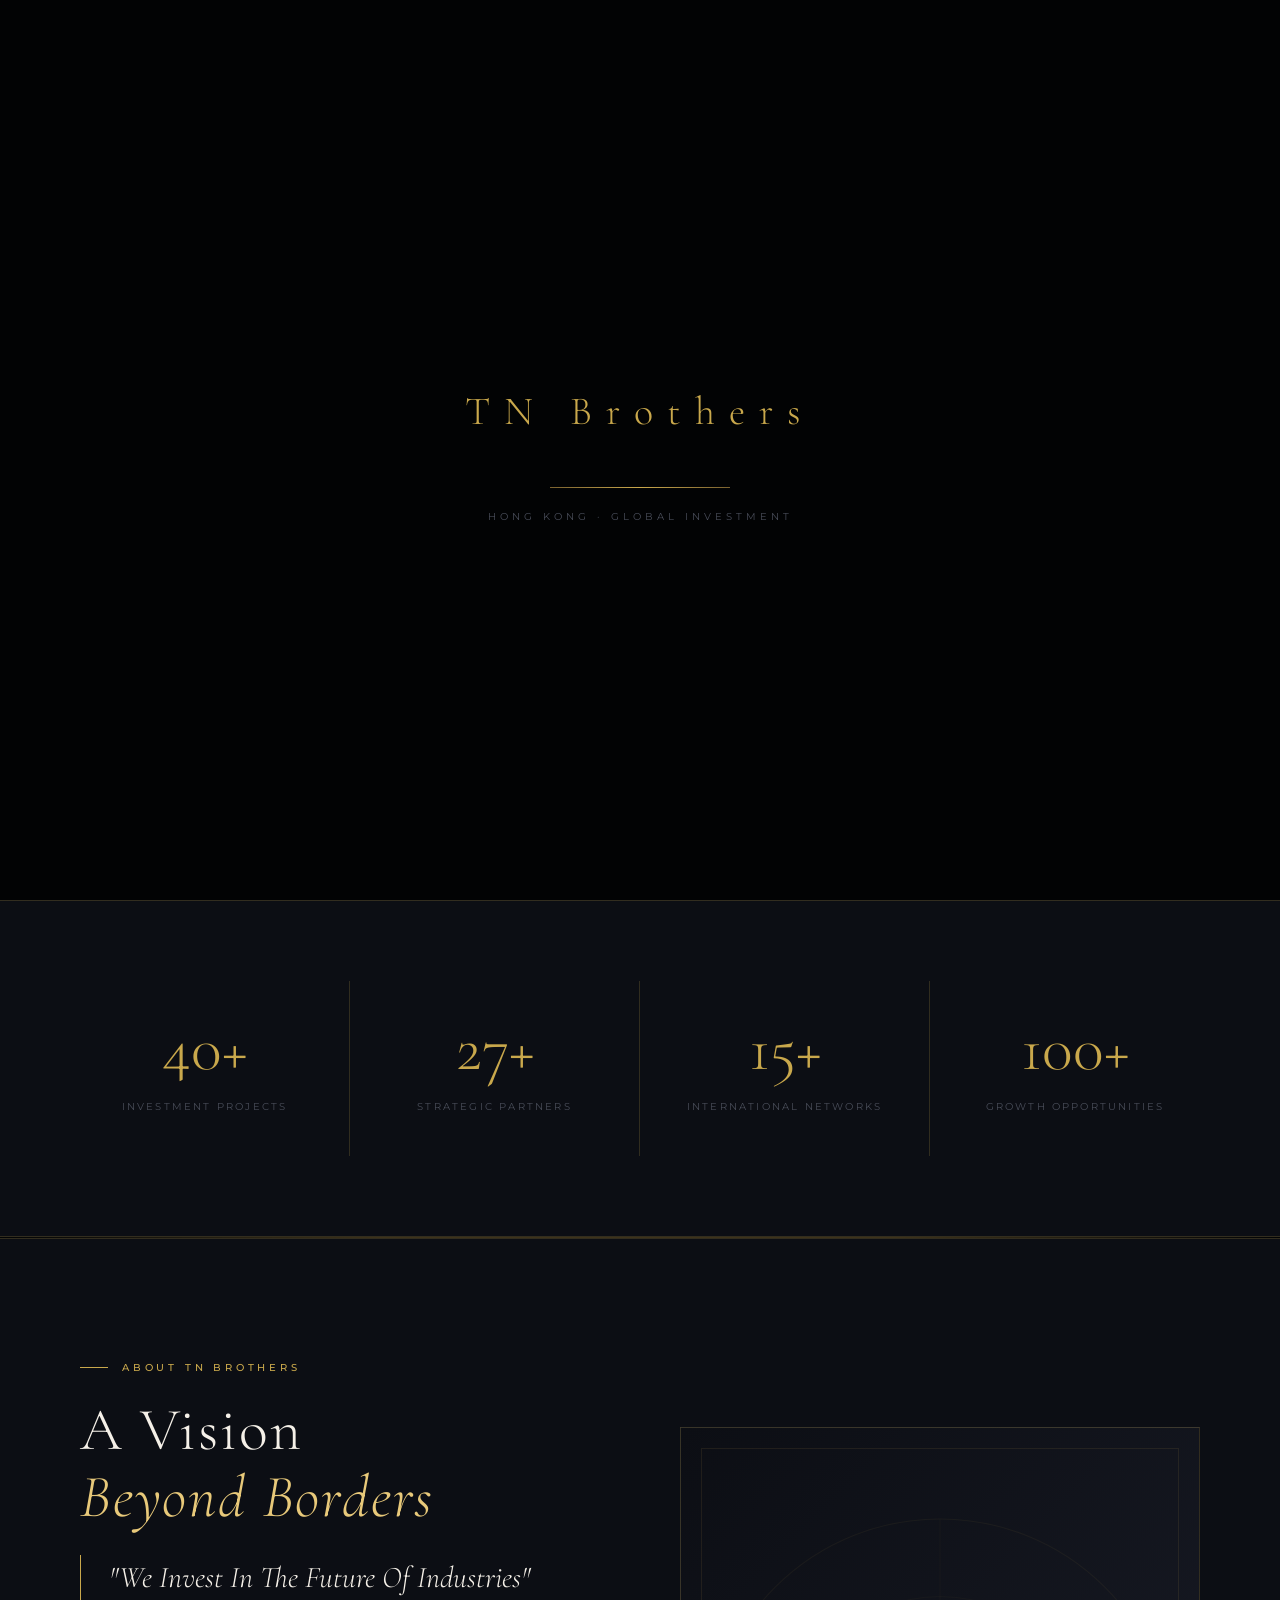
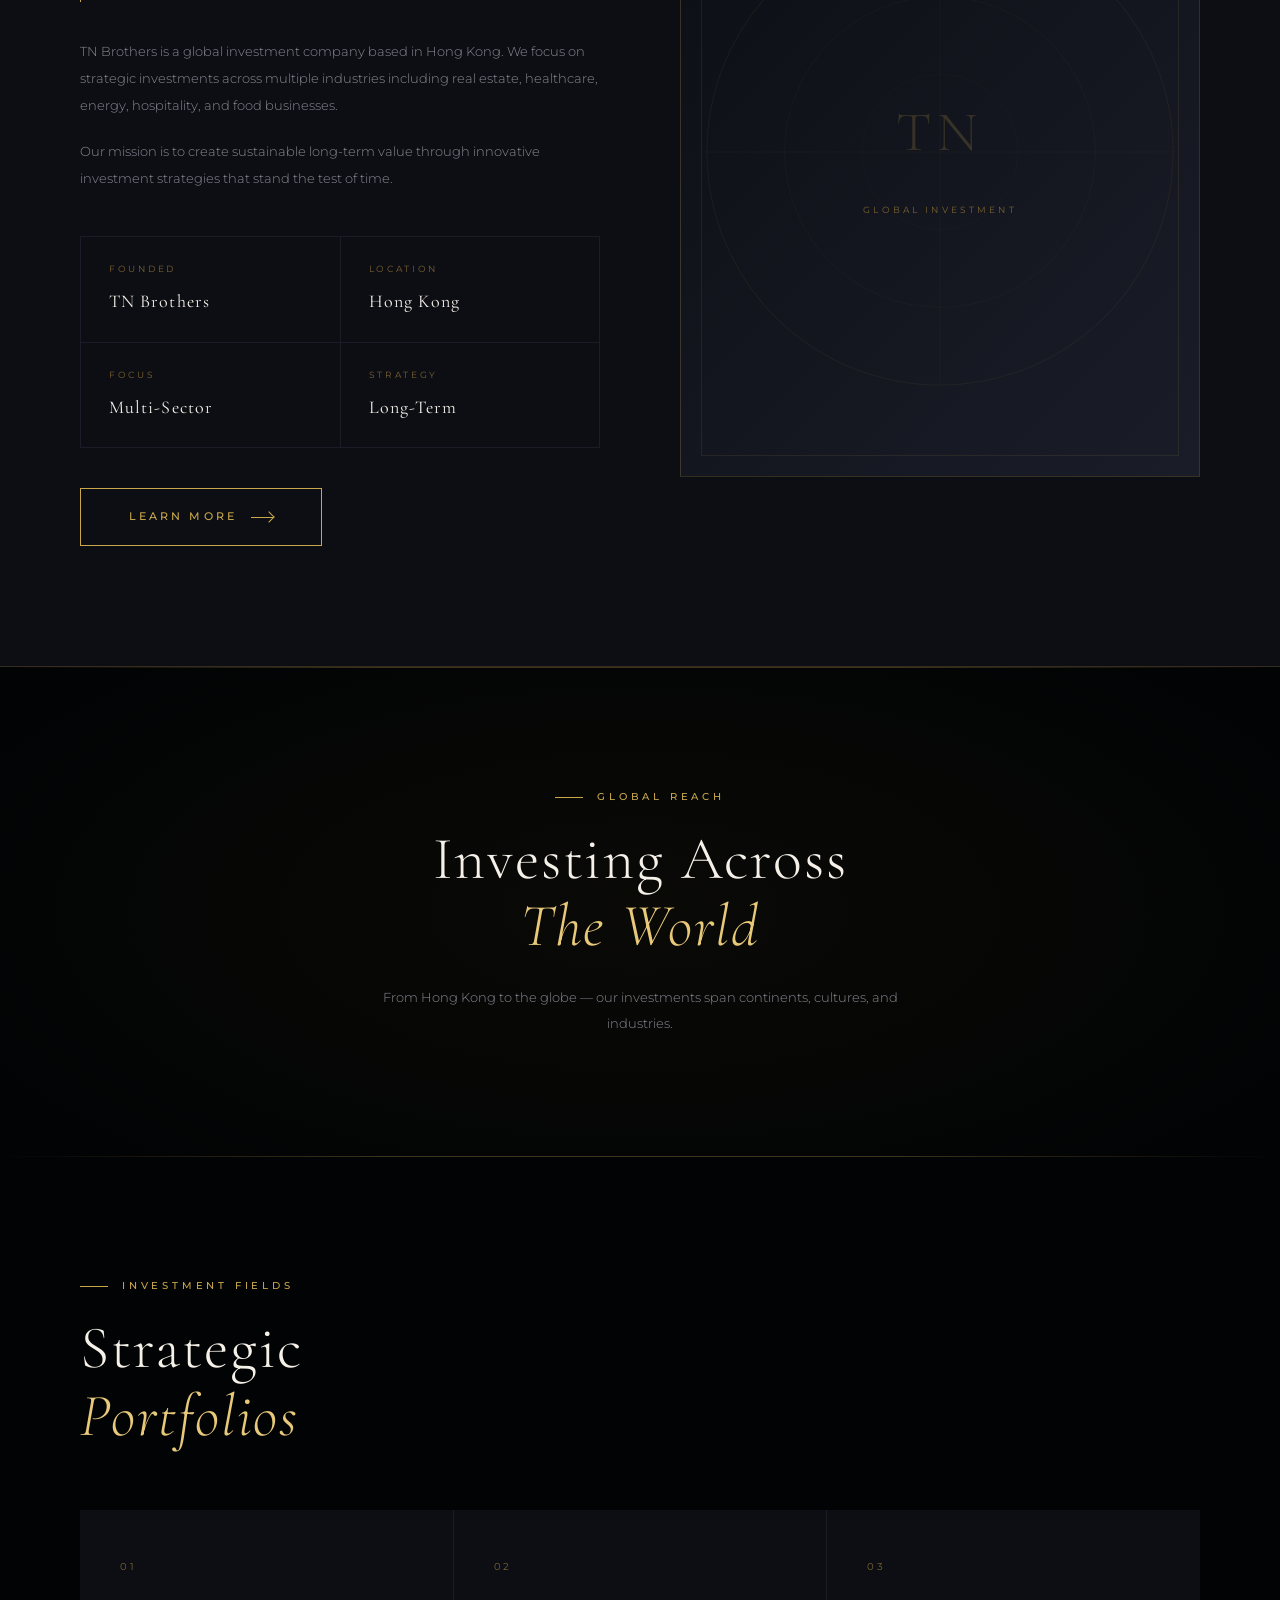
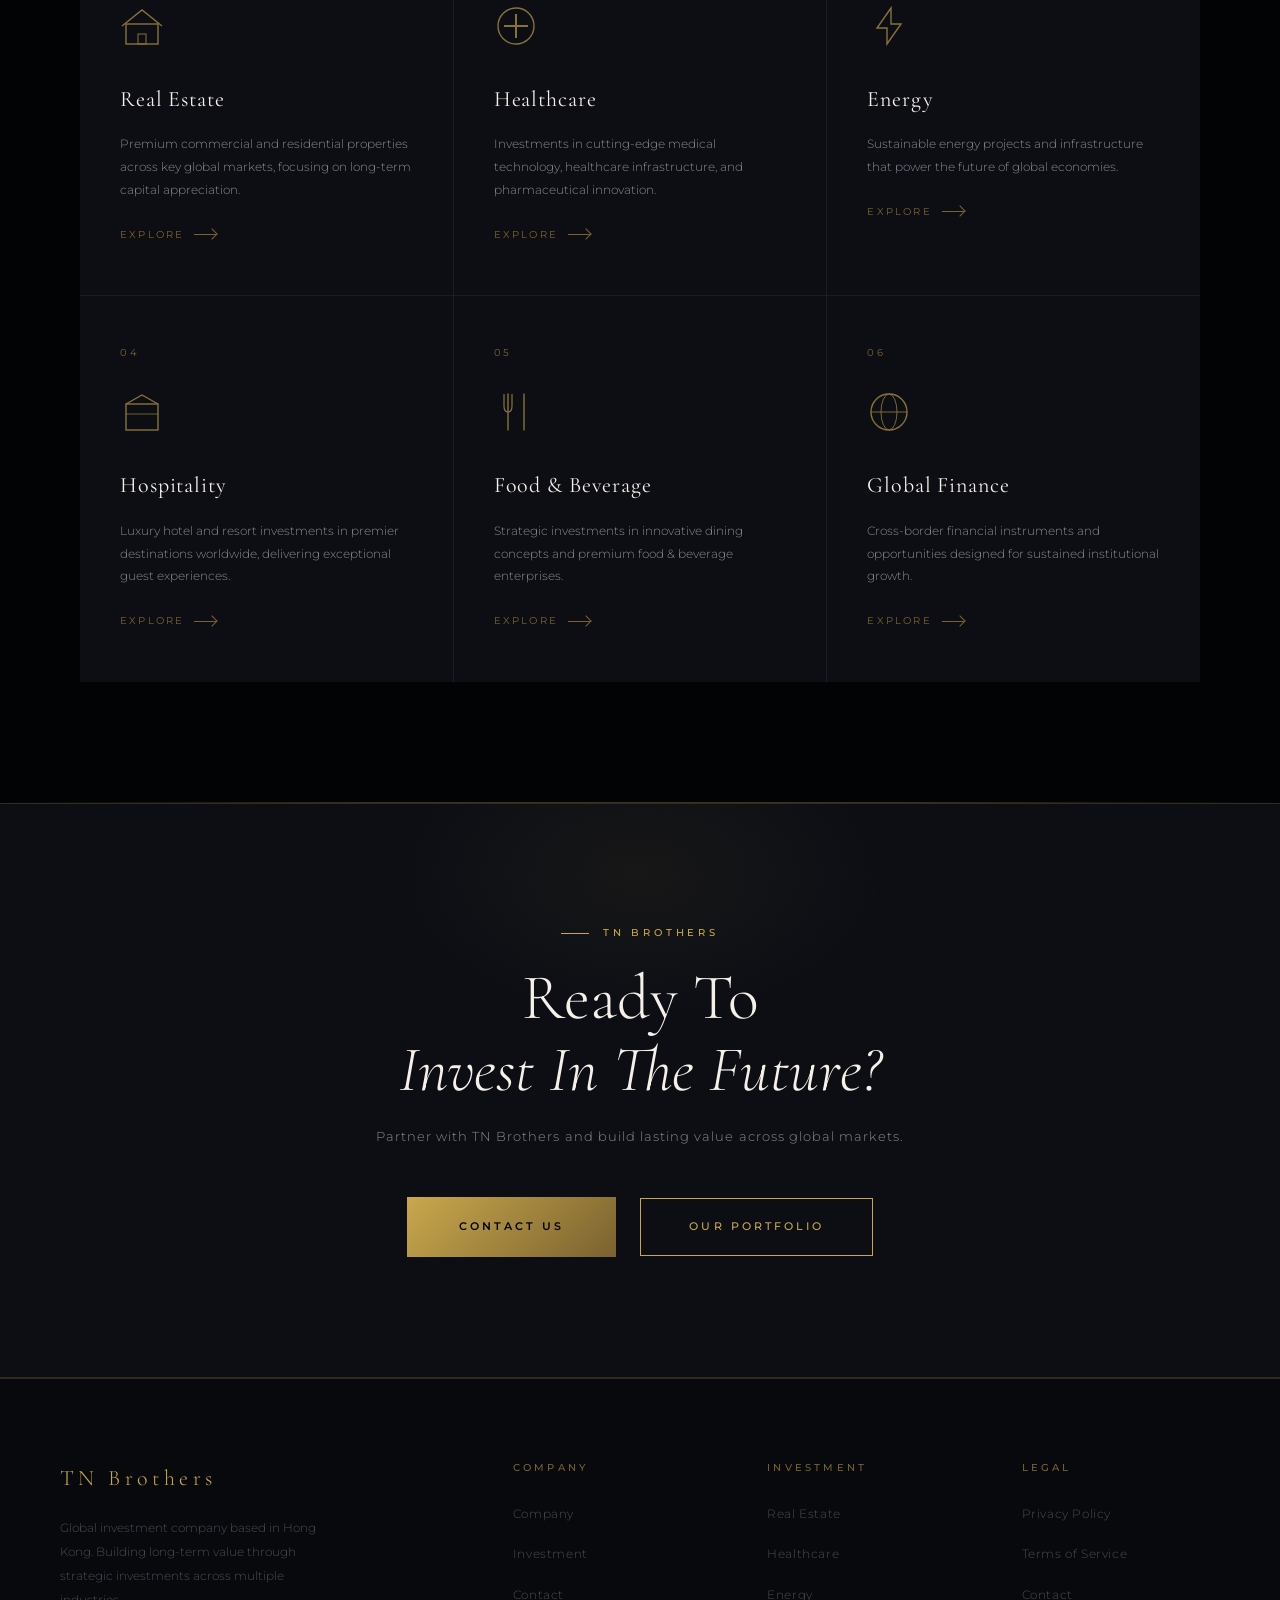
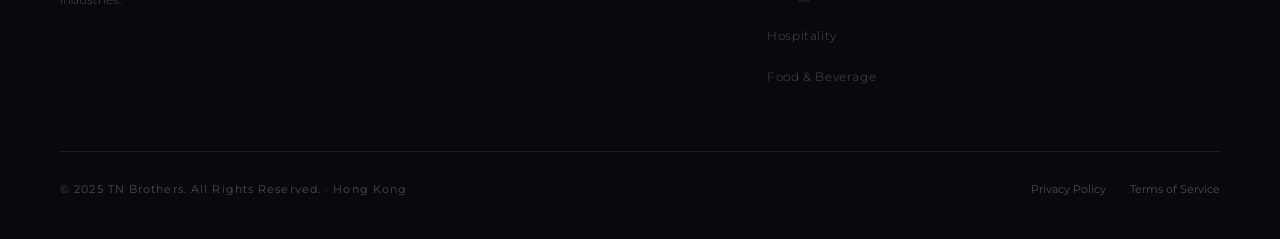
<file: index.html>
<!DOCTYPE html>
<html lang="en">
<head>
  <meta charset="UTF-8">
  <meta name="viewport" content="width=device-width, initial-scale=1.0">
  <meta name="description" content="TN Brothers - Global Investment Company based in Hong Kong.">
  <meta property="og:title" content="TN Brothers | Global Investment Company">
  <meta property="og:description" content="Building Long-Term Value Beyond Borders">
  <meta property="og:type" content="website">
  <title>TN Brothers | Global Investment Company</title>
  <link rel="stylesheet" href="style.css">
  <link rel="icon" type="image/svg+xml" href="data:image/svg+xml,<svg xmlns='http://www.w3.org/2000/svg' viewBox='0 0 32 32'><rect width='32' height='32' fill='%23020304'/><text y='24' x='3' font-size='22' fill='%23c9a84c' font-family='serif'>T</text></svg>">
</head>
<body>

<!-- ローディング -->
<div id="loading">
  <div class="loading-logo">TN Brothers</div>
  <div class="loading-bar-wrap"><div class="loading-bar"></div></div>
  <div class="loading-text">Hong Kong · Global Investment</div>
</div>

<!-- モバイルメニュー -->
<nav class="mobile-menu">
  <ul class="mobile-menu-links">
    <li><a href="index.html">Home</a></li>
    <li><a href="company.html" data-lang="nav_company">Company</a></li>
    <li><a href="investment.html" data-lang="nav_investment">Investment</a></li>
    <li><a href="contact.html" data-lang="nav_contact">Contact</a></li>
  </ul>
  <div style="display:flex;gap:12px;margin-top:32px;">
    <button class="lang-btn active" data-lang="en">EN</button>
    <button class="lang-btn" data-lang="jp">JP</button>
  </div>
</nav>

<!-- ナビゲーション -->
<header id="navbar">
  <a href="index.html" class="nav-logo">
    <svg class="nav-logo-mark" viewBox="0 0 40 40" fill="none">
      <rect x="0.5" y="0.5" width="39" height="39" stroke="#c9a84c" stroke-width="0.5" opacity="0.35"/>
      <line x1="7" y1="8" x2="7" y2="32" stroke="#c9a84c" stroke-width="1.5" stroke-linecap="round"/>
      <line x1="7" y1="8" x2="21" y2="8" stroke="#c9a84c" stroke-width="1.5" stroke-linecap="round"/>
      <line x1="7" y1="20" x2="16" y2="20" stroke="#c9a84c" stroke-width="0.9" opacity="0.6"/>
      <line x1="26" y1="8" x2="26" y2="32" stroke="#c9a84c" stroke-width="1.5" stroke-linecap="round"/>
      <line x1="33" y1="8" x2="33" y2="32" stroke="#c9a84c" stroke-width="1.5" stroke-linecap="round"/>
      <line x1="26" y1="8" x2="33" y2="32" stroke="#c9a84c" stroke-width="0.9" opacity="0.7"/>
    </svg>
    <span class="nav-logo-text">TN <span>Brothers</span></span>
  </a>
  <ul class="nav-links">
    <li><a href="company.html" data-lang="nav_company">Company</a></li>
    <li><a href="investment.html" data-lang="nav_investment">Investment</a></li>
    <li><a href="contact.html" data-lang="nav_contact">Contact</a></li>
  </ul>
  <div style="display:flex;align-items:center;gap:20px;">
    <!-- EN/JP 切替ボタン -->
    <div class="lang-switch">
      <button class="lang-btn active" data-lang="en">EN</button>
      <button class="lang-btn" data-lang="jp">JP</button>
    </div>
    <button class="hamburger" aria-label="Menu">
      <span></span><span></span><span></span>
    </button>
  </div>
</header>

<!-- ヒーローセクション -->
<section class="hero">
  <!-- 動画背景
       夜景動画を使う場合: assets/videos/hero.mp4 を置いてコメントを外す -->
  <div class="hero-video-wrap">
    <div class="hero-bg hero-bg-parallax"></div>
    <!--
    <video class="hero-video" autoplay muted loop playsinline>
      <source src="assets/videos/hero.mp4" type="video/mp4">
    </video>
    -->
  </div>
  <div class="hero-grid"></div>
  <div class="hero-overlay"></div>

  <div class="hero-content">
    <div class="hero-label" data-lang="hero_label">Global Investment Company · Hong Kong</div>
    <h1 class="hero-title">
      <span data-lang="hero_title1">Building Long-Term</span><br>
      <em data-lang="hero_title2">Value Beyond Borders</em>
    </h1>
    <p class="hero-sub" data-lang="hero_sub">Strategic Investments For The Future</p>
    <a href="contact.html" class="hero-cta">
      <span data-lang="hero_cta">Get In Touch</span>
      <span class="arrow-right"></span>
    </a>
  </div>
  <div class="hero-scroll">
    <span class="hero-scroll-text">Scroll</span>
    <div class="hero-scroll-line"></div>
  </div>
</section>

<!-- カウンターセクション -->
<section class="stats-section">
  <div class="stats-inner">
    <div class="stat-item fade-in">
      <span class="stat-number"><span data-counter="48" data-suffix="+">0+</span></span>
      <span class="stat-label" data-lang="stat1_label">Investment Projects</span>
    </div>
    <div class="stat-item fade-in" style="transition-delay:0.1s">
      <span class="stat-number"><span data-counter="32" data-suffix="+">0+</span></span>
      <span class="stat-label" data-lang="stat2_label">Strategic Partners</span>
    </div>
    <div class="stat-item fade-in" style="transition-delay:0.2s">
      <span class="stat-number"><span data-counter="18" data-suffix="+">0+</span></span>
      <span class="stat-label" data-lang="stat3_label">International Networks</span>
    </div>
    <div class="stat-item fade-in" style="transition-delay:0.3s">
      <span class="stat-number"><span data-counter="120" data-suffix="+">0+</span></span>
      <span class="stat-label" data-lang="stat4_label">Growth Opportunities</span>
    </div>
  </div>
</section>

<div class="divider"></div>

<!-- 会社紹介 -->
<section class="about-section">
  <div class="section-wrap">
    <div class="about-grid">
      <div>
        <div class="section-label fade-in" data-lang="about_label">About TN Brothers</div>
        <h2 class="section-title fade-in" style="transition-delay:0.1s">
          <span data-lang="about_title1">A Vision</span><br>
          <em data-lang="about_title2">Beyond Borders</em>
        </h2>
        <blockquote class="about-quote fade-in" style="transition-delay:0.15s" data-lang="about_quote">
          "We Invest In The Future Of Industries"
        </blockquote>
        <p class="about-text fade-in" style="transition-delay:0.2s" data-lang="about_text1">
          TN Brothers is a global investment company based in Hong Kong.
        </p>
        <p class="about-text fade-in" style="transition-delay:0.25s" data-lang="about_text2">
          Our mission is to create sustainable long-term value through innovative investment strategies.
        </p>
        <div class="about-data fade-in" style="transition-delay:0.3s">
          <div class="about-data-item">
            <div class="about-data-label" data-lang="data_label1">Founded</div>
            <div class="about-data-value" data-lang="data_val1">TN Brothers</div>
          </div>
          <div class="about-data-item">
            <div class="about-data-label" data-lang="data_label2">Location</div>
            <div class="about-data-value" data-lang="data_val2">Hong Kong</div>
          </div>
          <div class="about-data-item">
            <div class="about-data-label" data-lang="data_label3">Focus</div>
            <div class="about-data-value" data-lang="data_val3">Multi-Sector</div>
          </div>
          <div class="about-data-item">
            <div class="about-data-label" data-lang="data_label4">Strategy</div>
            <div class="about-data-value" data-lang="data_val4">Long-Term</div>
          </div>
        </div>
        <a href="company.html" class="btn-outline fade-in" style="margin-left:0;margin-top:40px;display:inline-flex;transition-delay:0.35s">
          <span data-lang="about_btn">Learn More</span>
          <span class="arrow-right"></span>
        </a>
      </div>
      <div class="about-visual fade-in-right" style="transition-delay:0.2s">
        <div class="about-visual-box">
          <svg style="position:absolute;inset:0;width:100%;height:100%;opacity:0.06;" viewBox="0 0 400 500" fill="none">
            <circle cx="200" cy="250" r="180" stroke="#c9a84c" stroke-width="0.8"/>
            <circle cx="200" cy="250" r="120" stroke="#c9a84c" stroke-width="0.5"/>
            <circle cx="200" cy="250" r="60"  stroke="#c9a84c" stroke-width="0.3"/>
            <line x1="20"  y1="250" x2="380" y2="250" stroke="#c9a84c" stroke-width="0.5"/>
            <line x1="200" y1="70"  x2="200" y2="430" stroke="#c9a84c" stroke-width="0.5"/>
          </svg>
          <div class="about-visual-inner">
            <span class="about-visual-logo">TN</span>
            <span class="about-visual-sub">Global Investment</span>
          </div>
        </div>
      </div>
    </div>
  </div>
</section>

<div class="divider"></div>

<!-- 世界地図 -->
<section style="position:relative;padding:120px 60px;overflow:hidden;background:var(--color-black);">
  <canvas id="worldMapCanvas" style="position:absolute;inset:0;width:100%;height:100%;opacity:0.28;"></canvas>
  <div style="position:absolute;inset:0;background:radial-gradient(ellipse 60% 70% at 50% 50%,rgba(201,168,76,0.04),transparent);"></div>
  <div style="position:relative;z-index:2;max-width:var(--max-width);margin:0 auto;text-align:center;">
    <div class="section-label fade-in" style="justify-content:center" data-lang="map_label">Global Reach</div>
    <h2 class="section-title fade-in" style="transition-delay:0.1s">
      <span data-lang="map_title1">Investing Across</span><br>
      <em data-lang="map_title2">The World</em>
    </h2>
    <p class="section-lead fade-in" style="margin:0 auto;text-align:center;transition-delay:0.2s" data-lang="map_sub">
      From Hong Kong to the globe — our investments span continents, cultures, and industries.
    </p>
  </div>
</section>

<div class="divider"></div>

<!-- 投資分野 -->
<section style="padding:120px 60px;max-width:var(--max-width);margin:0 auto;">
  <div class="section-label fade-in" data-lang="fields_label">Investment Fields</div>
  <h2 class="section-title fade-in" style="transition-delay:0.1s">
    <span data-lang="fields_title1">Strategic</span><br>
    <em data-lang="fields_title2">Portfolios</em>
  </h2>
  <div class="fields-grid fade-in" style="transition-delay:0.2s">
    <article class="field-card">
      <span class="field-number">01</span>
      <svg class="field-icon" viewBox="0 0 44 44" fill="none"><rect x="6" y="20" width="32" height="20" stroke="#c9a84c" stroke-width="1.4"/><polyline points="2,22 22,6 42,22" stroke="#c9a84c" stroke-width="1.4" fill="none"/><rect x="18" y="30" width="8" height="10" stroke="#c9a84c" stroke-width="1"/></svg>
      <h3 class="field-title" data-lang="field1_title">Real Estate</h3>
      <p class="field-desc" data-lang="field1_desc">Premium commercial and residential properties across key global markets.</p>
      <a href="investment.html" class="field-link"><span data-lang="field_link">Explore</span> <span class="arrow-right"></span></a>
    </article>
    <article class="field-card">
      <span class="field-number">02</span>
      <svg class="field-icon" viewBox="0 0 44 44" fill="none"><circle cx="22" cy="22" r="18" stroke="#c9a84c" stroke-width="1.4"/><line x1="22" y1="10" x2="22" y2="34" stroke="#c9a84c" stroke-width="2"/><line x1="10" y1="22" x2="34" y2="22" stroke="#c9a84c" stroke-width="2"/></svg>
      <h3 class="field-title" data-lang="field2_title">Healthcare</h3>
      <p class="field-desc" data-lang="field2_desc">Investments in cutting-edge medical technology and pharmaceutical innovation.</p>
      <a href="investment.html" class="field-link"><span data-lang="field_link">Explore</span> <span class="arrow-right"></span></a>
    </article>
    <article class="field-card">
      <span class="field-number">03</span>
      <svg class="field-icon" viewBox="0 0 44 44" fill="none"><polygon points="24,4 10,24 20,24 20,40 34,20 24,20" stroke="#c9a84c" stroke-width="1.4" fill="none"/></svg>
      <h3 class="field-title" data-lang="field3_title">Energy</h3>
      <p class="field-desc" data-lang="field3_desc">Sustainable energy projects that power the future of global economies.</p>
      <a href="investment.html" class="field-link"><span data-lang="field_link">Explore</span> <span class="arrow-right"></span></a>
    </article>
    <article class="field-card">
      <span class="field-number">04</span>
      <svg class="field-icon" viewBox="0 0 44 44" fill="none"><rect x="6" y="14" width="32" height="26" stroke="#c9a84c" stroke-width="1.4"/><polyline points="6,14 22,5 38,14" stroke="#c9a84c" stroke-width="1.4" fill="none"/><line x1="6" y1="24" x2="38" y2="24" stroke="#c9a84c" stroke-width="0.8"/></svg>
      <h3 class="field-title" data-lang="field4_title">Hospitality</h3>
      <p class="field-desc" data-lang="field4_desc">Luxury hotel and resort investments in premier destinations worldwide.</p>
      <a href="investment.html" class="field-link"><span data-lang="field_link">Explore</span> <span class="arrow-right"></span></a>
    </article>
    <article class="field-card">
      <span class="field-number">05</span>
      <svg class="field-icon" viewBox="0 0 44 44" fill="none"><line x1="14" y1="4" x2="14" y2="40" stroke="#c9a84c" stroke-width="1.4" stroke-linecap="round"/><path d="M10,4 L10,16 Q10,22 14,22 Q18,22 18,16 L18,4" stroke="#c9a84c" stroke-width="1.2" fill="none"/><line x1="30" y1="4" x2="30" y2="40" stroke="#c9a84c" stroke-width="1.4" stroke-linecap="round"/></svg>
      <h3 class="field-title" data-lang="field5_title">Food & Beverage</h3>
      <p class="field-desc" data-lang="field5_desc">Strategic investments in innovative dining concepts and premium enterprises.</p>
      <a href="investment.html" class="field-link"><span data-lang="field_link">Explore</span> <span class="arrow-right"></span></a>
    </article>
    <article class="field-card">
      <span class="field-number">06</span>
      <svg class="field-icon" viewBox="0 0 44 44" fill="none"><circle cx="22" cy="22" r="18" stroke="#c9a84c" stroke-width="1.4"/><ellipse cx="22" cy="22" rx="8" ry="18" stroke="#c9a84c" stroke-width="0.9"/><line x1="4" y1="22" x2="40" y2="22" stroke="#c9a84c" stroke-width="0.9"/></svg>
      <h3 class="field-title" data-lang="field6_title">Global Finance</h3>
      <p class="field-desc" data-lang="field6_desc">Cross-border financial instruments designed for sustained institutional growth.</p>
      <a href="investment.html" class="field-link"><span data-lang="field_link">Explore</span> <span class="arrow-right"></span></a>
    </article>
  </div>
</section>

<div class="divider"></div>

<!-- CTA -->
<section class="cta-section">
  <div class="section-wrap" style="text-align:center;">
    <div class="section-label fade-in" style="justify-content:center" data-lang="cta_label">TN Brothers</div>
    <h2 class="cta-title fade-in" style="transition-delay:0.1s">
      <span data-lang="cta_title1">Ready To</span><br>
      <em data-lang="cta_title2">Invest In The Future?</em>
    </h2>
    <p class="cta-sub fade-in" style="transition-delay:0.2s" data-lang="cta_sub">Partner with TN Brothers and build lasting value across global markets.</p>
    <div class="cta-buttons fade-in" style="transition-delay:0.3s">
      <a href="contact.html" class="btn-gold"><span data-lang="cta_btn1">Contact Us</span></a>
      <a href="investment.html" class="btn-outline"><span data-lang="cta_btn2">Our Portfolio</span></a>
    </div>
  </div>
</section>

<!-- フッター -->
<footer>
  <div class="footer-inner">
    <div class="footer-top">
      <div class="footer-brand">
        <a href="index.html" class="footer-brand-logo">TN Brothers</a>
        <p class="footer-brand-text" data-lang="footer_desc">Global investment company based in Hong Kong.</p>
      </div>
      <div class="footer-col">
        <h4 data-lang="footer_col1">Company</h4>
        <ul>
          <li><a href="company.html" data-lang="nav_company">Company</a></li>
          <li><a href="investment.html" data-lang="nav_investment">Investment</a></li>
          <li><a href="contact.html" data-lang="nav_contact">Contact</a></li>
        </ul>
      </div>
      <div class="footer-col">
        <h4 data-lang="footer_col2">Investment</h4>
        <ul>
          <li><a href="investment.html" data-lang="field1_title">Real Estate</a></li>
          <li><a href="investment.html" data-lang="field2_title">Healthcare</a></li>
          <li><a href="investment.html" data-lang="field3_title">Energy</a></li>
          <li><a href="investment.html" data-lang="field4_title">Hospitality</a></li>
          <li><a href="investment.html" data-lang="field5_title">Food & Beverage</a></li>
        </ul>
      </div>
      <div class="footer-col">
        <h4 data-lang="footer_col3">Legal</h4>
        <ul>
          <li><a href="privacy.html" data-lang="footer_privacy">Privacy Policy</a></li>
          <li><a href="terms.html" data-lang="footer_terms">Terms of Service</a></li>
          <li><a href="contact.html" data-lang="nav_contact">Contact</a></li>
        </ul>
      </div>
    </div>
    <div class="footer-bottom">
      <p class="footer-copy" data-lang="footer_copy">© 2025 TN Brothers. All Rights Reserved. · Hong Kong</p>
      <div class="footer-legal">
        <a href="privacy.html" data-lang="footer_privacy">Privacy Policy</a>
        <a href="terms.html" data-lang="footer_terms">Terms of Service</a>
      </div>
    </div>
  </div>
</footer>

<script src="script.js"></script>
</body>
</html>
</file>
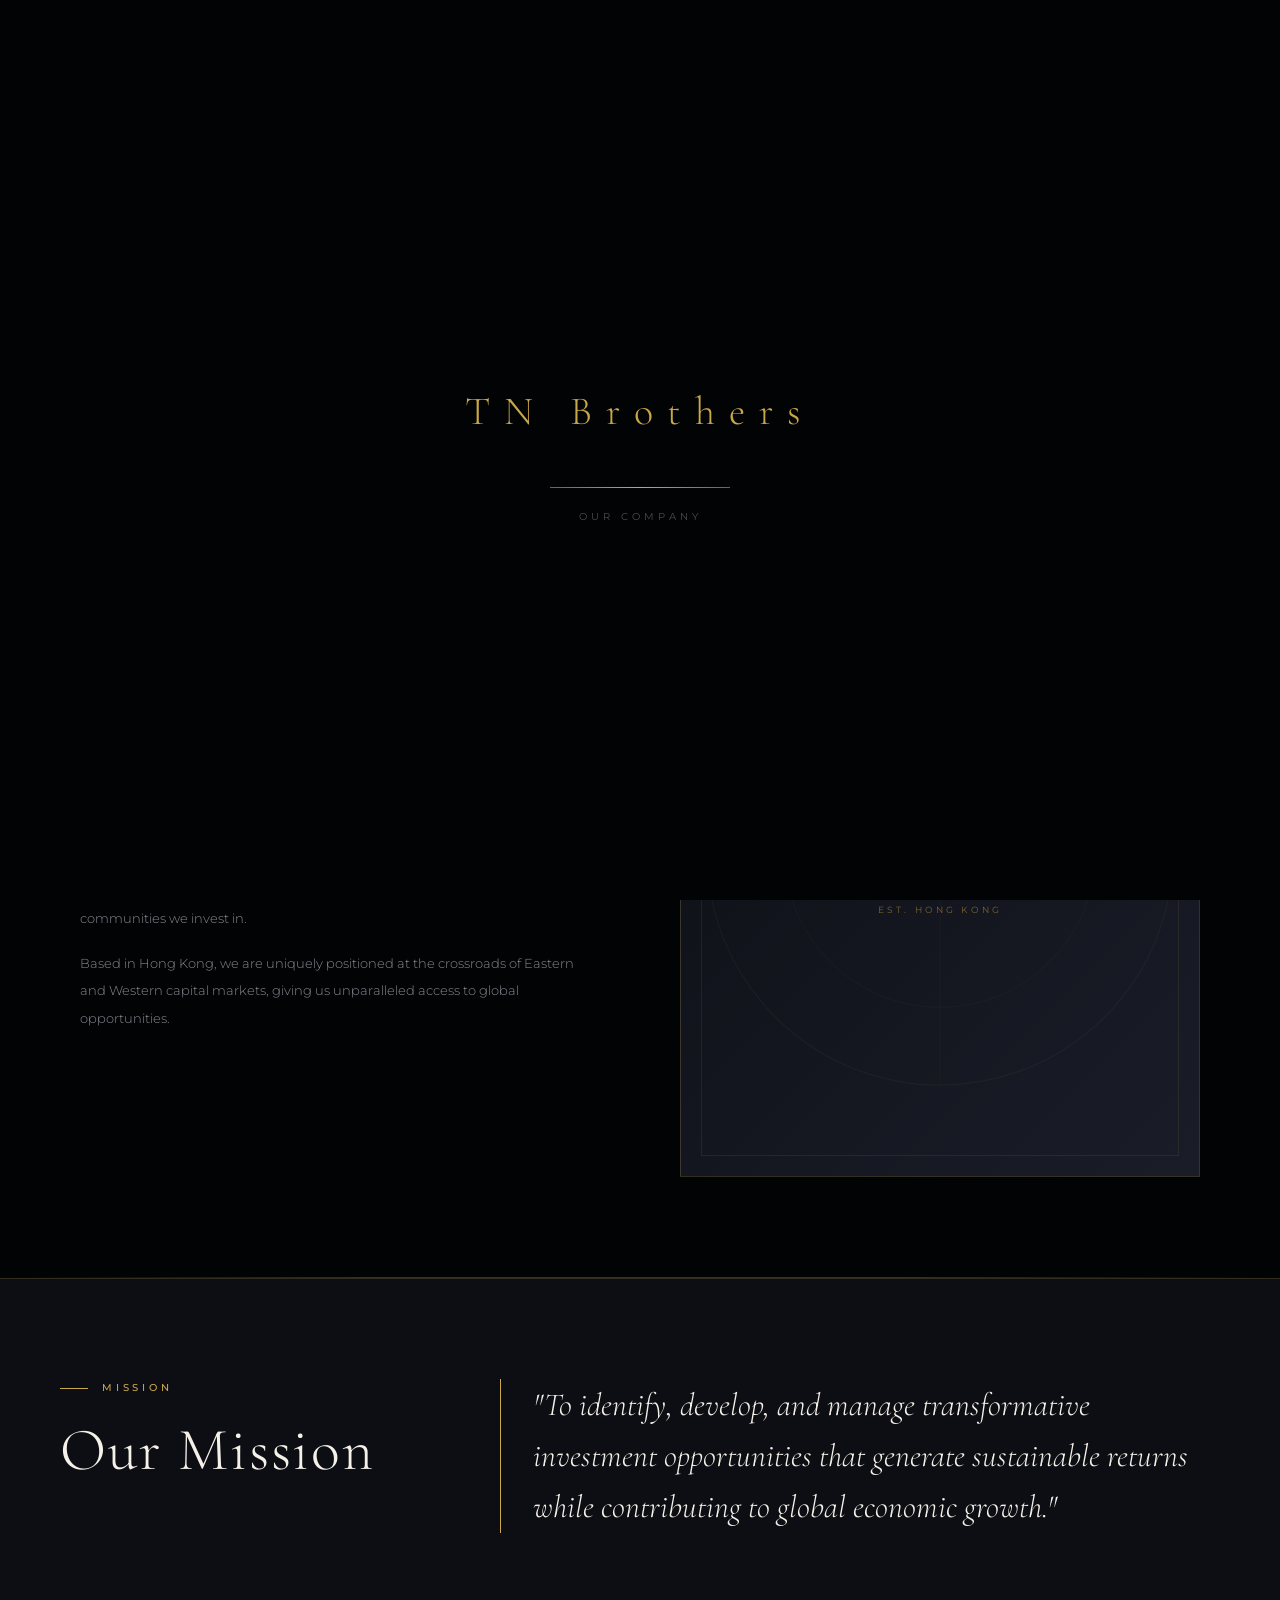
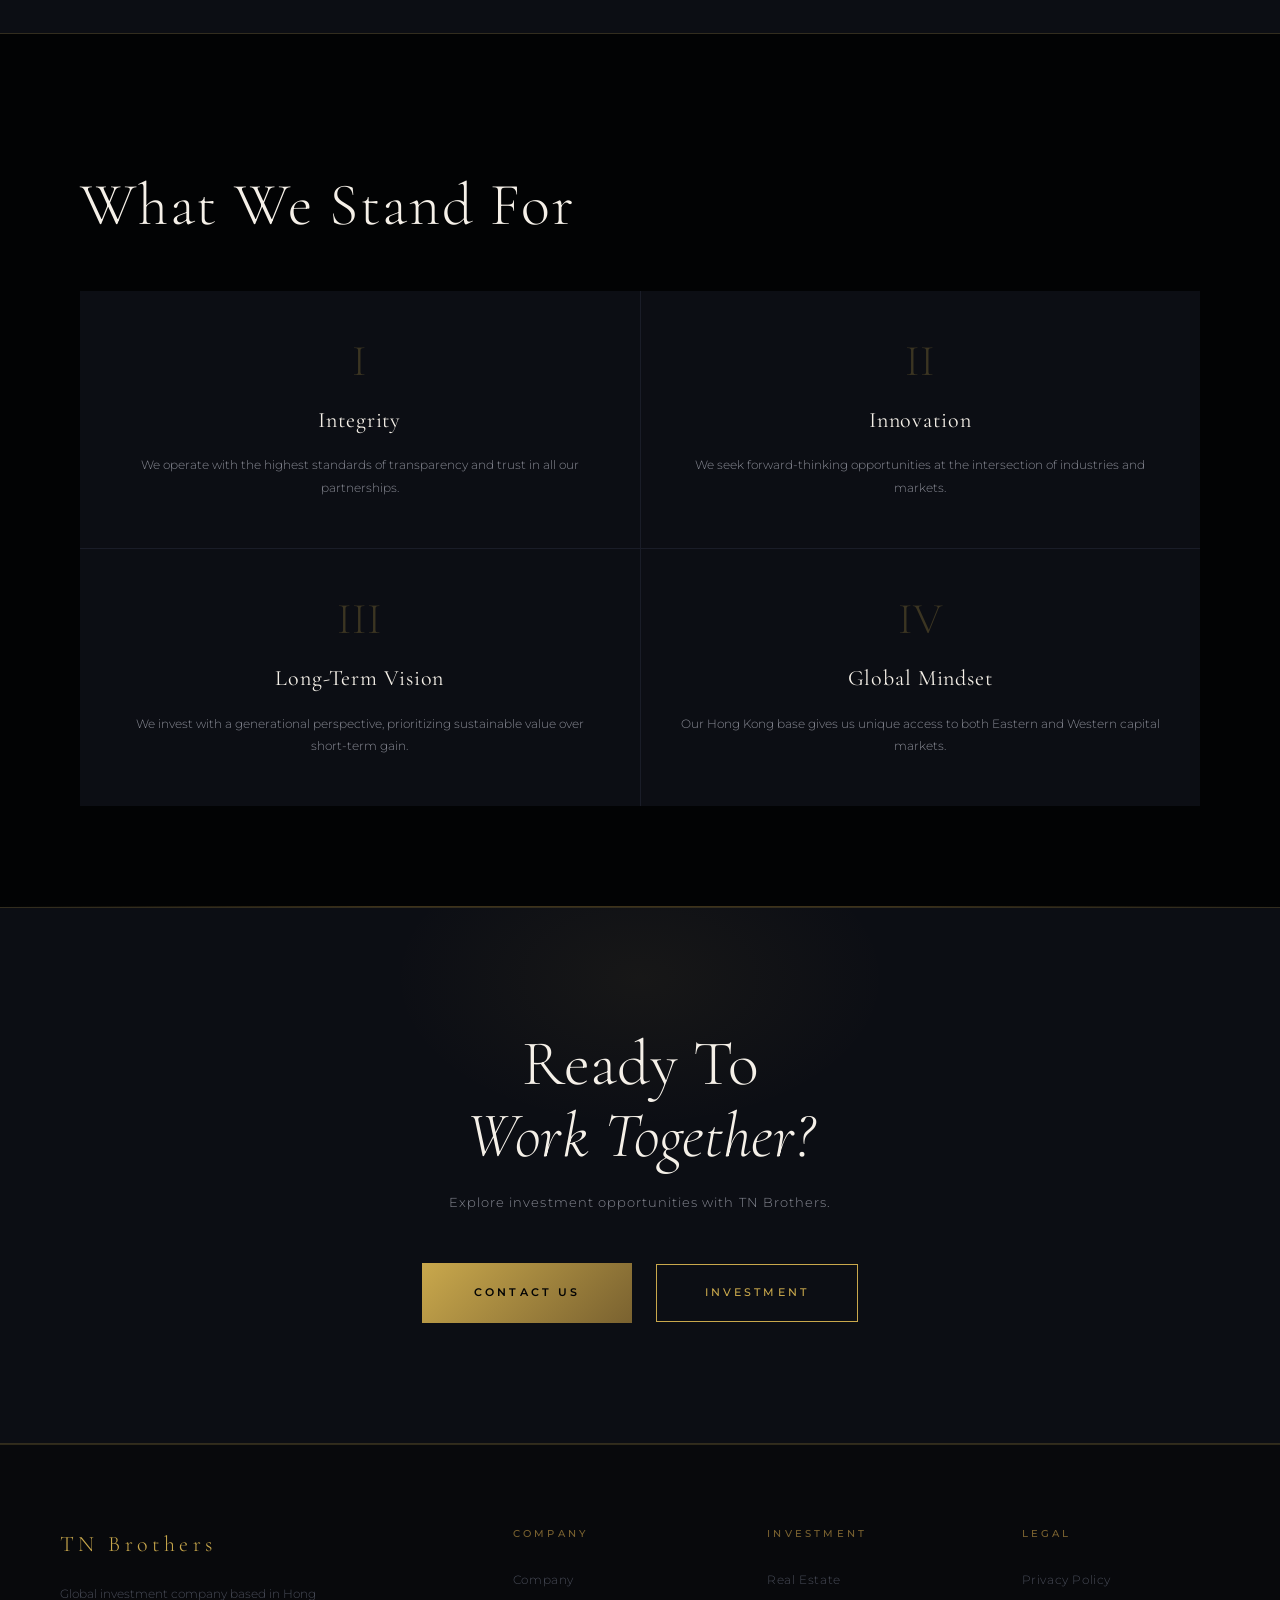
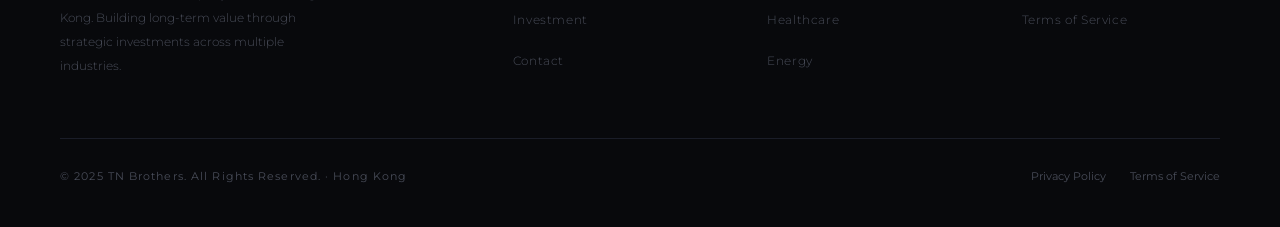
<file: company.html>
<!DOCTYPE html>
<html lang="en">
<head>
  <meta charset="UTF-8">
  <meta name="viewport" content="width=device-width, initial-scale=1.0">
  <meta name="description" content="TN Brothers Company - Global Investment Company based in Hong Kong.">
  <title>Company | TN Brothers</title>
  <link rel="stylesheet" href="style.css">
  <link rel="icon" type="image/svg+xml" href="data:image/svg+xml,<svg xmlns='http://www.w3.org/2000/svg' viewBox='0 0 32 32'><rect width='32' height='32' fill='%23020304'/><text y='24' x='3' font-size='22' fill='%23c9a84c' font-family='serif'>T</text></svg>">
</head>
<body>
<div id="loading"><div class="loading-logo">TN Brothers</div><div class="loading-bar-wrap"><div class="loading-bar"></div></div><div class="loading-text" data-lang="co_label">Company</div></div>

<nav class="mobile-menu">
  <ul class="mobile-menu-links">
    <li><a href="index.html">Home</a></li>
    <li><a href="company.html" data-lang="nav_company">Company</a></li>
    <li><a href="investment.html" data-lang="nav_investment">Investment</a></li>
    <li><a href="contact.html" data-lang="nav_contact">Contact</a></li>
  </ul>
  <div style="display:flex;gap:12px;margin-top:32px;">
    <button class="lang-btn active" data-lang="en">EN</button>
    <button class="lang-btn" data-lang="jp">JP</button>
  </div>
</nav>

<header id="navbar">
  <a href="index.html" class="nav-logo">
    <svg class="nav-logo-mark" viewBox="0 0 40 40" fill="none">
      <rect x="0.5" y="0.5" width="39" height="39" stroke="#c9a84c" stroke-width="0.5" opacity="0.35"/>
      <line x1="7" y1="8" x2="7" y2="32" stroke="#c9a84c" stroke-width="1.5" stroke-linecap="round"/>
      <line x1="7" y1="8" x2="21" y2="8" stroke="#c9a84c" stroke-width="1.5" stroke-linecap="round"/>
      <line x1="7" y1="20" x2="16" y2="20" stroke="#c9a84c" stroke-width="0.9" opacity="0.6"/>
      <line x1="26" y1="8" x2="26" y2="32" stroke="#c9a84c" stroke-width="1.5" stroke-linecap="round"/>
      <line x1="33" y1="8" x2="33" y2="32" stroke="#c9a84c" stroke-width="1.5" stroke-linecap="round"/>
      <line x1="26" y1="8" x2="33" y2="32" stroke="#c9a84c" stroke-width="0.9" opacity="0.7"/>
    </svg>
    <span class="nav-logo-text">TN <span>Brothers</span></span>
  </a>
  <ul class="nav-links">
    <li><a href="company.html" class="active" data-lang="nav_company">Company</a></li>
    <li><a href="investment.html" data-lang="nav_investment">Investment</a></li>
    <li><a href="contact.html" data-lang="nav_contact">Contact</a></li>
  </ul>
  <div style="display:flex;align-items:center;gap:20px;">
    <div class="lang-switch">
      <button class="lang-btn active" data-lang="en">EN</button>
      <button class="lang-btn" data-lang="jp">JP</button>
    </div>
    <button class="hamburger" aria-label="Menu"><span></span><span></span><span></span></button>
  </div>
</header>

<div class="page-header">
  <div class="section-label fade-in" data-lang="co_label">Our Company</div>
  <h1 class="page-header-title fade-in" style="transition-delay:0.1s" data-lang="co_title">Company</h1>
</div>

<section style="padding:100px 60px;max-width:var(--max-width);margin:0 auto;">
  <div class="about-grid">
    <div>
      <div class="section-label fade-in" data-lang="co_vis_label">Our Vision</div>
      <h2 class="section-title fade-in" style="transition-delay:0.1s">
        <span data-lang="co_vis_t1">Building Value</span><br><em data-lang="co_vis_t2">For Generations</em>
      </h2>
      <p class="about-text fade-in" style="transition-delay:0.15s" data-lang="co_vis_text1">TN Brothers was founded on the belief that strategic, long-term investment creates lasting value.</p>
      <p class="about-text fade-in" style="transition-delay:0.2s" data-lang="co_vis_text2">Based in Hong Kong, we are uniquely positioned at the crossroads of Eastern and Western capital markets.</p>
    </div>
    <div class="about-visual fade-in-right" style="transition-delay:0.2s">
      <div class="about-visual-box">
        <svg style="position:absolute;inset:0;width:100%;height:100%;opacity:0.06;" viewBox="0 0 400 500" fill="none">
          <circle cx="200" cy="250" r="180" stroke="#c9a84c" stroke-width="0.8"/>
          <circle cx="200" cy="250" r="120" stroke="#c9a84c" stroke-width="0.5"/>
          <line x1="20" y1="250" x2="380" y2="250" stroke="#c9a84c" stroke-width="0.5"/>
          <line x1="200" y1="70" x2="200" y2="430" stroke="#c9a84c" stroke-width="0.5"/>
        </svg>
        <div class="about-visual-inner">
          <span class="about-visual-logo">TN</span>
          <span class="about-visual-sub">Est. Hong Kong</span>
        </div>
      </div>
    </div>
  </div>
</section>

<div class="divider"></div>

<section style="background:var(--color-black-card);border-top:var(--border-gold);border-bottom:var(--border-gold);padding:100px 60px;">
  <div style="max-width:var(--max-width);margin:0 auto;display:grid;grid-template-columns:1fr 2fr;gap:80px;align-items:start;">
    <div>
      <div class="section-label fade-in" data-lang="co_mis_label">Mission</div>
      <h2 class="section-title fade-in" style="transition-delay:0.1s" data-lang="co_mis_title">Our Mission</h2>
    </div>
    <div class="fade-in-right" style="transition-delay:0.2s">
      <p style="font-family:var(--font-display);font-size:clamp(20px,2.5vw,32px);font-weight:300;font-style:italic;line-height:1.6;color:var(--color-white);border-left:1px solid var(--color-gold);padding-left:32px;" data-lang="co_mis_quote">
        "To identify, develop, and manage transformative investment opportunities."
      </p>
    </div>
  </div>
</section>

<section style="padding:100px 60px;max-width:var(--max-width);margin:0 auto;">
  <div class="section-label fade-in" data-lang="co_val_label">Core Values</div>
  <h2 class="section-title fade-in" style="transition-delay:0.1s" data-lang="co_val_title">What We Stand For</h2>
  <div class="fields-grid fade-in" style="transition-delay:0.2s;margin-top:52px;grid-template-columns:repeat(2,1fr);">
    <article class="field-card" style="text-align:center;">
      <div style="font-family:var(--font-display);font-size:44px;font-weight:300;color:var(--color-gold);opacity:0.25;line-height:1;margin-bottom:18px;">I</div>
      <h3 class="field-title" data-lang="val1_title">Integrity</h3>
      <p class="field-desc" data-lang="val1_desc">We operate with the highest standards of transparency and trust.</p>
    </article>
    <article class="field-card" style="text-align:center;">
      <div style="font-family:var(--font-display);font-size:44px;font-weight:300;color:var(--color-gold);opacity:0.25;line-height:1;margin-bottom:18px;">II</div>
      <h3 class="field-title" data-lang="val2_title">Innovation</h3>
      <p class="field-desc" data-lang="val2_desc">We seek forward-thinking opportunities at the intersection of industries.</p>
    </article>
    <article class="field-card" style="text-align:center;">
      <div style="font-family:var(--font-display);font-size:44px;font-weight:300;color:var(--color-gold);opacity:0.25;line-height:1;margin-bottom:18px;">III</div>
      <h3 class="field-title" data-lang="val3_title">Long-Term Vision</h3>
      <p class="field-desc" data-lang="val3_desc">We invest with a generational perspective, prioritizing sustainable value.</p>
    </article>
    <article class="field-card" style="text-align:center;">
      <div style="font-family:var(--font-display);font-size:44px;font-weight:300;color:var(--color-gold);opacity:0.25;line-height:1;margin-bottom:18px;">IV</div>
      <h3 class="field-title" data-lang="val4_title">Global Mindset</h3>
      <p class="field-desc" data-lang="val4_desc">Our Hong Kong base gives us unique access to Eastern and Western markets.</p>
    </article>
  </div>
</section>

<div class="divider"></div>

<section class="cta-section">
  <div class="section-wrap" style="text-align:center;">
    <h2 class="cta-title fade-in"><span data-lang="co_cta_t1">Ready To</span><br><em data-lang="co_cta_t2">Work Together?</em></h2>
    <p class="cta-sub fade-in" style="transition-delay:0.1s" data-lang="co_cta_sub">Explore investment opportunities with TN Brothers.</p>
    <div class="fade-in" style="transition-delay:0.2s">
      <a href="contact.html" class="btn-gold"><span data-lang="cta_btn1">Contact Us</span></a>
      <a href="investment.html" class="btn-outline"><span data-lang="nav_investment">Investment</span></a>
    </div>
  </div>
</section>

<footer>
  <div class="footer-inner">
    <div class="footer-top">
      <div class="footer-brand"><a href="index.html" class="footer-brand-logo">TN Brothers</a><p class="footer-brand-text" data-lang="footer_desc">Global investment company based in Hong Kong.</p></div>
      <div class="footer-col"><h4 data-lang="footer_col1">Company</h4><ul><li><a href="company.html" data-lang="nav_company">Company</a></li><li><a href="investment.html" data-lang="nav_investment">Investment</a></li><li><a href="contact.html" data-lang="nav_contact">Contact</a></li></ul></div>
      <div class="footer-col"><h4 data-lang="footer_col2">Investment</h4><ul><li><a href="investment.html" data-lang="field1_title">Real Estate</a></li><li><a href="investment.html" data-lang="field2_title">Healthcare</a></li><li><a href="investment.html" data-lang="field3_title">Energy</a></li></ul></div>
      <div class="footer-col"><h4 data-lang="footer_col3">Legal</h4><ul><li><a href="privacy.html" data-lang="footer_privacy">Privacy Policy</a></li><li><a href="terms.html" data-lang="footer_terms">Terms of Service</a></li></ul></div>
    </div>
    <div class="footer-bottom">
      <p class="footer-copy" data-lang="footer_copy">© 2025 TN Brothers. All Rights Reserved. · Hong Kong</p>
      <div class="footer-legal"><a href="privacy.html" data-lang="footer_privacy">Privacy Policy</a><a href="terms.html" data-lang="footer_terms">Terms of Service</a></div>
    </div>
  </div>
</footer>
<script src="script.js"></script>
</body>
</html>
</file>
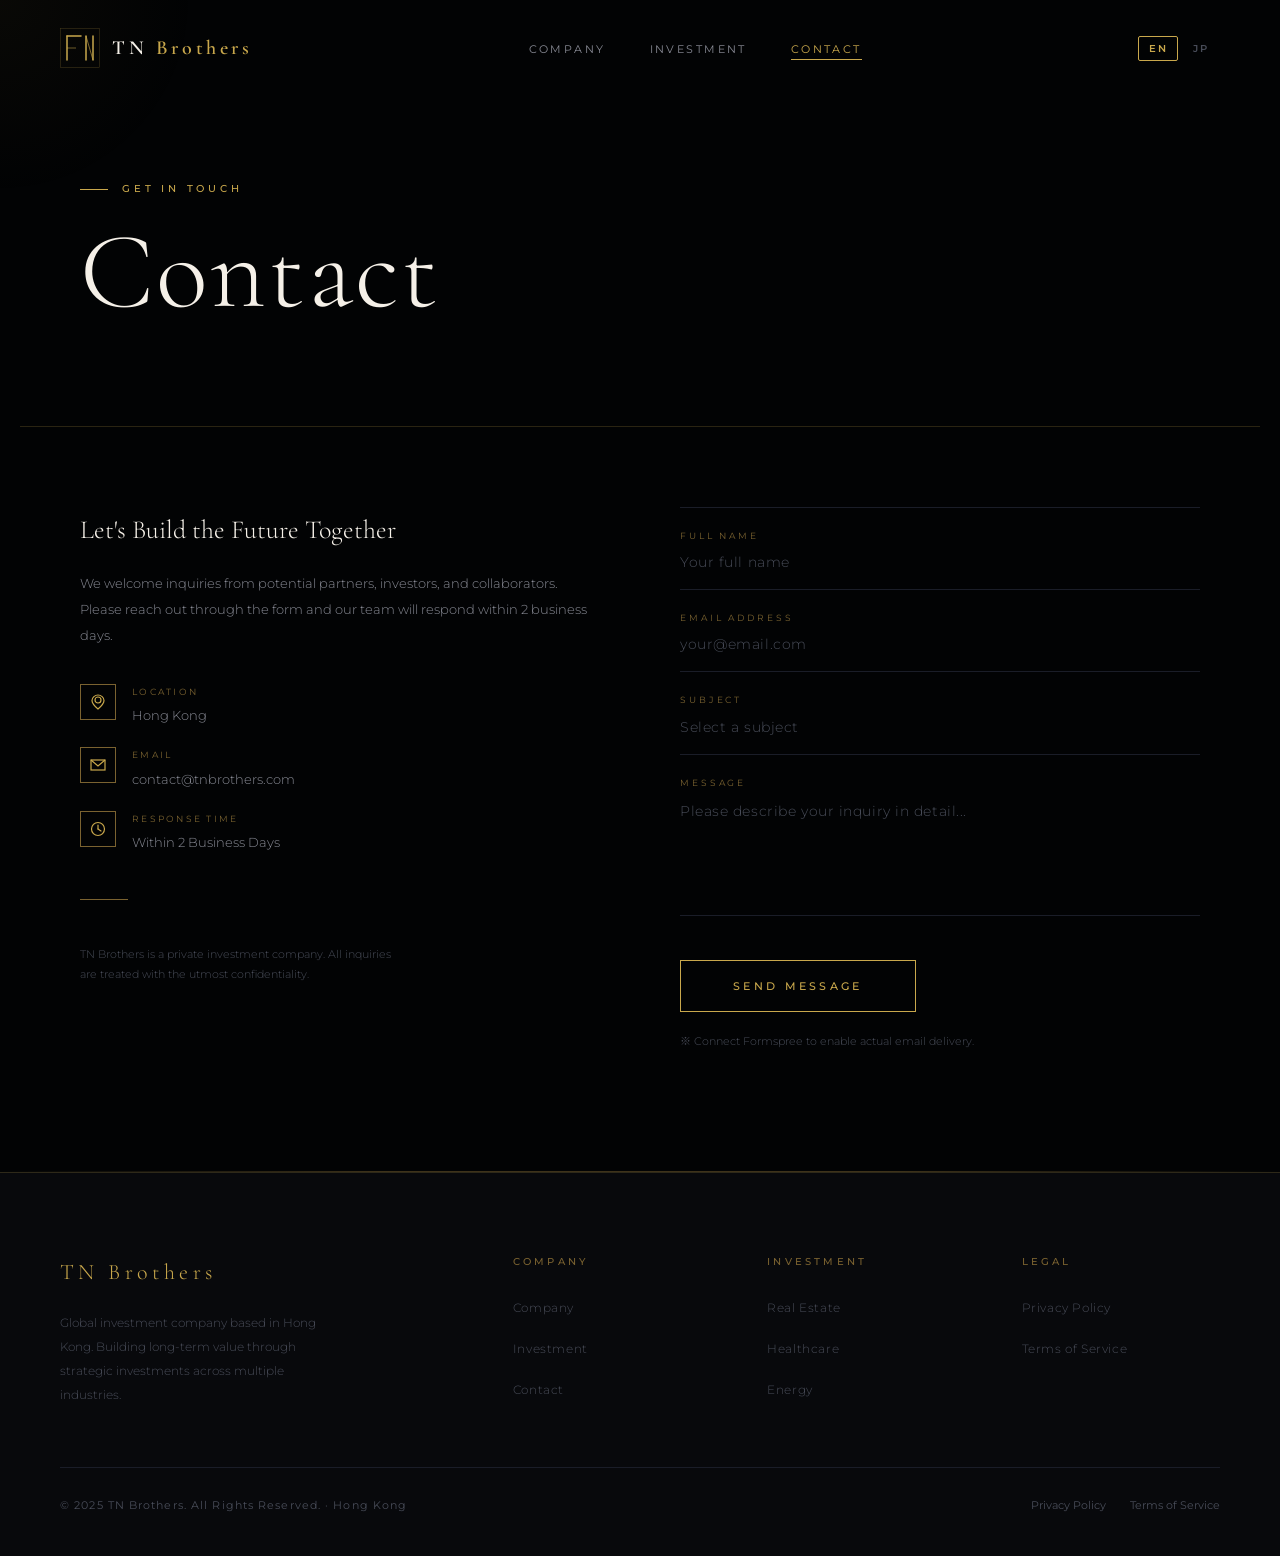
<file: contact.html>
<!DOCTYPE html>
<html lang="en">
<head>
  <meta charset="UTF-8">
  <meta name="viewport" content="width=device-width, initial-scale=1.0">
  <meta name="description" content="Contact TN Brothers - Global Investment Company based in Hong Kong.">
  <title>Contact | TN Brothers</title>
  <link rel="stylesheet" href="style.css">
  <link rel="icon" type="image/svg+xml" href="data:image/svg+xml,<svg xmlns='http://www.w3.org/2000/svg' viewBox='0 0 32 32'><rect width='32' height='32' fill='%23020304'/><text y='24' x='3' font-size='22' fill='%23c9a84c' font-family='serif'>T</text></svg>">
</head>
<body>
<div id="loading"><div class="loading-logo">TN Brothers</div><div class="loading-bar-wrap"><div class="loading-bar"></div></div><div class="loading-text" data-lang="ct_label">Contact</div></div>

<nav class="mobile-menu">
  <ul class="mobile-menu-links">
    <li><a href="index.html">Home</a></li>
    <li><a href="company.html" data-lang="nav_company">Company</a></li>
    <li><a href="investment.html" data-lang="nav_investment">Investment</a></li>
    <li><a href="contact.html" data-lang="nav_contact">Contact</a></li>
  </ul>
  <div style="display:flex;gap:12px;margin-top:32px;">
    <button class="lang-btn active" data-lang="en">EN</button>
    <button class="lang-btn" data-lang="jp">JP</button>
  </div>
</nav>

<header id="navbar">
  <a href="index.html" class="nav-logo">
    <svg class="nav-logo-mark" viewBox="0 0 40 40" fill="none">
      <rect x="0.5" y="0.5" width="39" height="39" stroke="#c9a84c" stroke-width="0.5" opacity="0.35"/>
      <line x1="7" y1="8" x2="7" y2="32" stroke="#c9a84c" stroke-width="1.5" stroke-linecap="round"/>
      <line x1="7" y1="8" x2="21" y2="8" stroke="#c9a84c" stroke-width="1.5" stroke-linecap="round"/>
      <line x1="7" y1="20" x2="16" y2="20" stroke="#c9a84c" stroke-width="0.9" opacity="0.6"/>
      <line x1="26" y1="8" x2="26" y2="32" stroke="#c9a84c" stroke-width="1.5" stroke-linecap="round"/>
      <line x1="33" y1="8" x2="33" y2="32" stroke="#c9a84c" stroke-width="1.5" stroke-linecap="round"/>
      <line x1="26" y1="8" x2="33" y2="32" stroke="#c9a84c" stroke-width="0.9" opacity="0.7"/>
    </svg>
    <span class="nav-logo-text">TN <span>Brothers</span></span>
  </a>
  <ul class="nav-links">
    <li><a href="company.html" data-lang="nav_company">Company</a></li>
    <li><a href="investment.html" data-lang="nav_investment">Investment</a></li>
    <li><a href="contact.html" class="active" data-lang="nav_contact">Contact</a></li>
  </ul>
  <div style="display:flex;align-items:center;gap:20px;">
    <div class="lang-switch">
      <button class="lang-btn active" data-lang="en">EN</button>
      <button class="lang-btn" data-lang="jp">JP</button>
    </div>
    <button class="hamburger" aria-label="Menu"><span></span><span></span><span></span></button>
  </div>
</header>

<div class="page-header">
  <div class="section-label fade-in" data-lang="ct_label">Get In Touch</div>
  <h1 class="page-header-title fade-in" style="transition-delay:0.1s" data-lang="ct_title">Contact</h1>
</div>

<section style="padding:80px 60px 120px;max-width:var(--max-width);margin:0 auto;">
  <div class="contact-grid">
    <div class="fade-in-left">
      <h2 class="contact-info-title" data-lang="ct_lead">Let's Build the Future Together</h2>
      <p class="contact-info-text" data-lang="ct_text">We welcome inquiries from potential partners and investors.</p>
      <div class="contact-detail-list">
        <div class="contact-detail-item">
          <div class="contact-detail-icon">
            <svg width="16" height="16" viewBox="0 0 16 16" fill="none"><circle cx="8" cy="6" r="3" stroke="#c9a84c" stroke-width="1.2"/><path d="M8 1 C5 1 2 3.5 2 6.5 C2 10 8 15 8 15 C8 15 14 10 14 6.5 C14 3.5 11 1 8 1Z" stroke="#c9a84c" stroke-width="1.2" fill="none"/></svg>
          </div>
          <div>
            <div class="contact-detail-label" data-lang="ct_loc_label">Location</div>
            <div class="contact-detail-value" data-lang="ct_loc_val">Hong Kong</div>
          </div>
        </div>
        <div class="contact-detail-item">
          <div class="contact-detail-icon">
            <svg width="16" height="16" viewBox="0 0 16 16" fill="none"><rect x="1" y="3" width="14" height="10" stroke="#c9a84c" stroke-width="1.2"/><polyline points="1,3 8,9 15,3" stroke="#c9a84c" stroke-width="1.2" fill="none"/></svg>
          </div>
          <div>
            <div class="contact-detail-label" data-lang="ct_mail_label">Email</div>
            <div class="contact-detail-value" data-lang="ct_mail_val">contact@tnbrothers.com</div>
          </div>
        </div>
        <div class="contact-detail-item">
          <div class="contact-detail-icon">
            <svg width="16" height="16" viewBox="0 0 16 16" fill="none"><circle cx="8" cy="8" r="6.5" stroke="#c9a84c" stroke-width="1.2"/><line x1="8" y1="4" x2="8" y2="8" stroke="#c9a84c" stroke-width="1.2" stroke-linecap="round"/><line x1="8" y1="8" x2="11" y2="10" stroke="#c9a84c" stroke-width="1.2" stroke-linecap="round"/></svg>
          </div>
          <div>
            <div class="contact-detail-label" data-lang="ct_res_label">Response Time</div>
            <div class="contact-detail-value" data-lang="ct_res_val">Within 2 Business Days</div>
          </div>
        </div>
      </div>
      <div style="width:48px;height:1px;background:var(--color-gold-dim);margin:44px 0;"></div>
      <p style="font-size:11px;color:var(--color-silver-dim);line-height:1.9;font-weight:300;max-width:320px;" data-lang="ct_disc">TN Brothers is a private investment company. All inquiries are treated with the utmost confidentiality.</p>
    </div>

    <div class="fade-in-right" style="transition-delay:0.15s">
      <form id="contactForm" action="https://formspree.io/f/xwvydznq" method="POST">
        <div class="form-group">
          <label class="form-label" for="name" data-lang="form_name">Full Name</label>
          <input type="text" id="name" name="name" class="form-input" data-lang-placeholder="form_ph_name" placeholder="Your full name" required>
        </div>
        <div class="form-group">
          <label class="form-label" for="email" data-lang="form_email">Email Address</label>
          <input type="email" id="email" name="email" class="form-input" data-lang-placeholder="form_ph_email" placeholder="your@email.com" required>
        </div>
        <div class="form-group">
          <label class="form-label" for="subject" data-lang="form_subject">Subject</label>
          <select id="subject" name="subject" class="form-select" required data-lang-select="form_opt1,form_opt2,form_opt3,form_opt4,form_opt5">
            <option value="" disabled selected data-lang-placeholder="form_ph_subject">Select a subject</option>
            <option value="investment" data-opt="form_opt1">Investment Inquiry</option>
            <option value="partnership" data-opt="form_opt2">Partnership Opportunity</option>
            <option value="media" data-opt="form_opt3">Media & Press</option>
            <option value="general" data-opt="form_opt4">General Inquiry</option>
            <option value="other" data-opt="form_opt5">Other</option>
          </select>
        </div>
        <div class="form-group">
          <label class="form-label" for="message" data-lang="form_msg">Message</label>
          <textarea id="message" name="message" class="form-textarea" data-lang-placeholder="form_ph_msg" placeholder="Please describe your inquiry in detail..." required></textarea>
        </div>
        <button type="submit" class="form-submit" data-lang="form_submit">Send Message</button>
        <p style="font-size:11px;color:var(--color-silver-dim);margin-top:20px;font-weight:300;line-height:1.8;" data-lang="form_note">※ Connect Formspree to enable actual email delivery.</p>
      </form>
      <div class="form-success" id="formSuccess" style="display:none;">
        <div class="form-success-icon">✓</div>
        <h3 class="fs-title">Message Sent</h3>
        <p class="fs-text">Thank you for reaching out. We will respond within 2 business days.</p>
      </div>
    </div>
  </div>
</section>

<div class="divider"></div>

<footer>
  <div class="footer-inner">
    <div class="footer-top">
      <div class="footer-brand"><a href="index.html" class="footer-brand-logo">TN Brothers</a><p class="footer-brand-text" data-lang="footer_desc">Global investment company based in Hong Kong.</p></div>
      <div class="footer-col"><h4 data-lang="footer_col1">Company</h4><ul><li><a href="company.html" data-lang="nav_company">Company</a></li><li><a href="investment.html" data-lang="nav_investment">Investment</a></li><li><a href="contact.html" data-lang="nav_contact">Contact</a></li></ul></div>
      <div class="footer-col"><h4 data-lang="footer_col2">Investment</h4><ul><li><a href="investment.html" data-lang="field1_title">Real Estate</a></li><li><a href="investment.html" data-lang="field2_title">Healthcare</a></li><li><a href="investment.html" data-lang="field3_title">Energy</a></li></ul></div>
      <div class="footer-col"><h4 data-lang="footer_col3">Legal</h4><ul><li><a href="privacy.html" data-lang="footer_privacy">Privacy Policy</a></li><li><a href="terms.html" data-lang="footer_terms">Terms of Service</a></li></ul></div>
    </div>
    <div class="footer-bottom">
      <p class="footer-copy" data-lang="footer_copy">© 2025 TN Brothers. All Rights Reserved. · Hong Kong</p>
      <div class="footer-legal"><a href="privacy.html" data-lang="footer_privacy">Privacy Policy</a><a href="terms.html" data-lang="footer_terms">Terms of Service</a></div>
    </div>
  </div>
</footer>
<script src="script.js"></script>
</body>
</html>
</file>
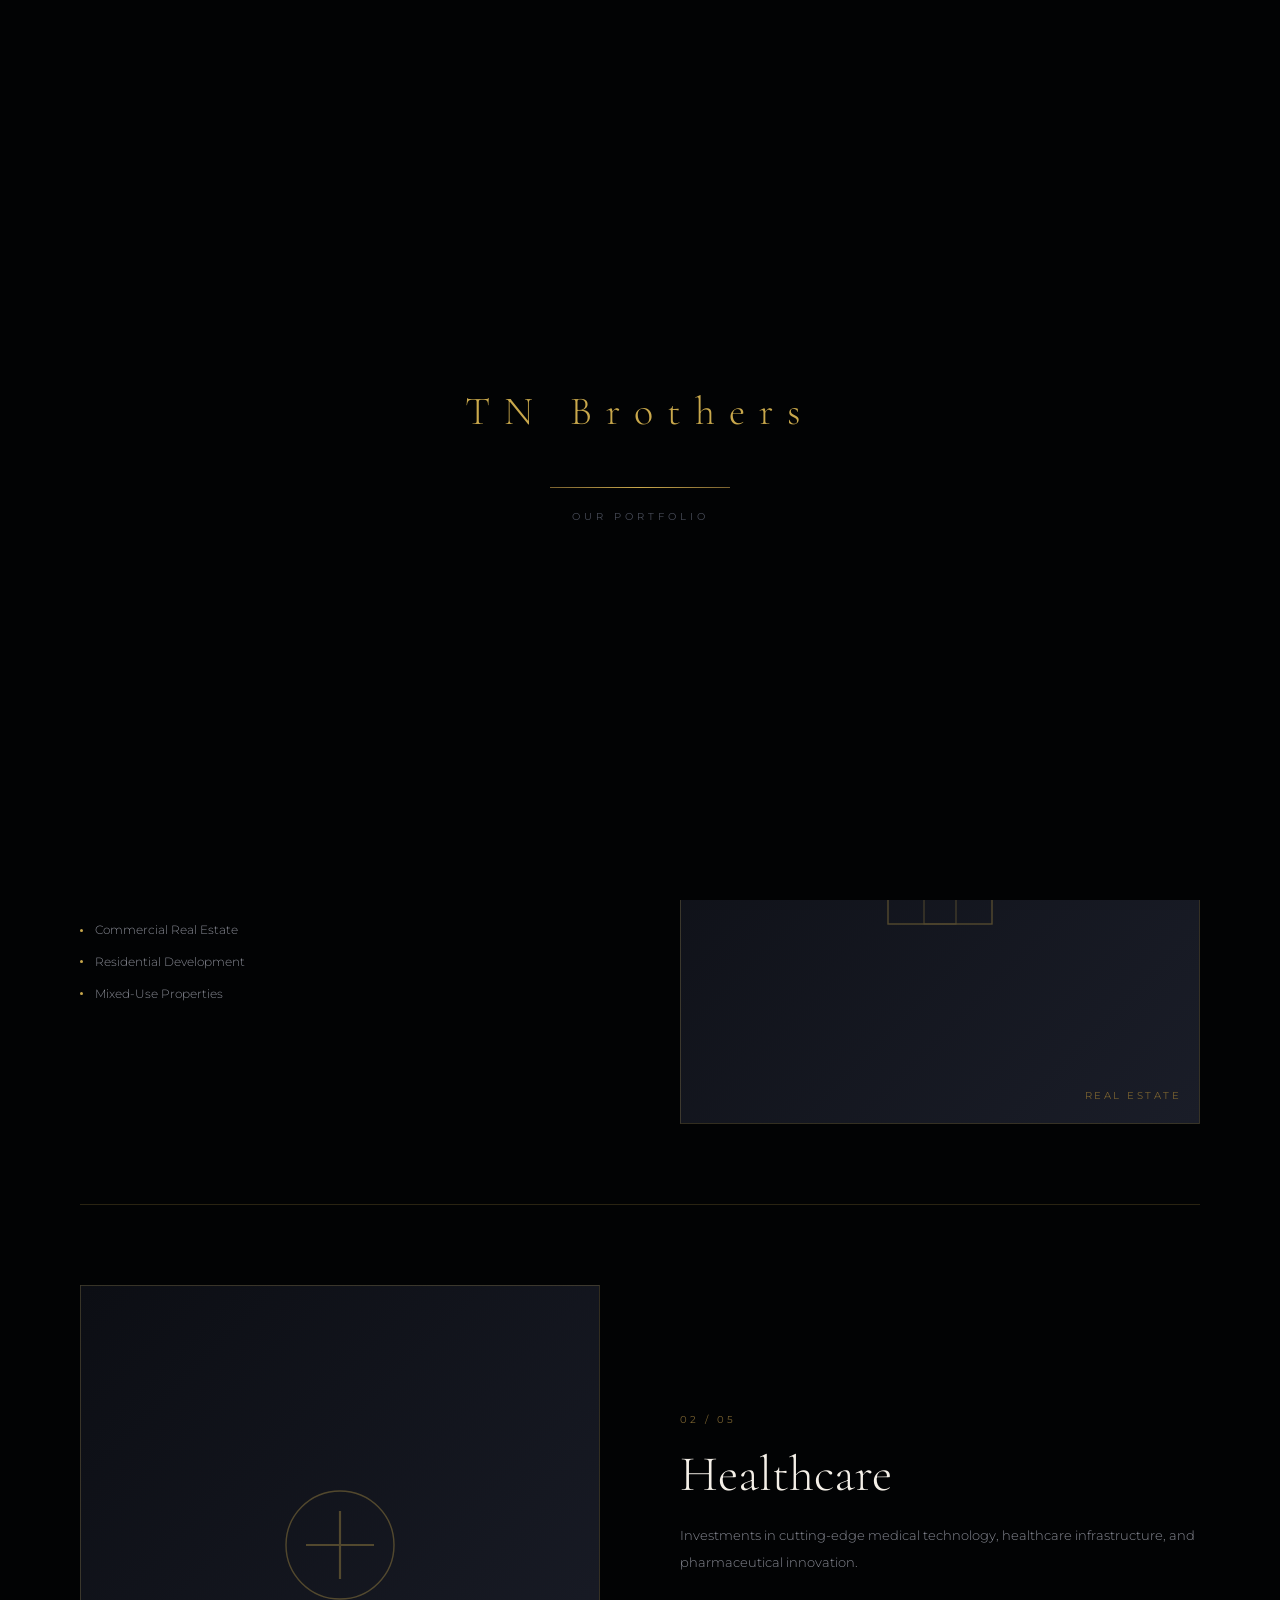
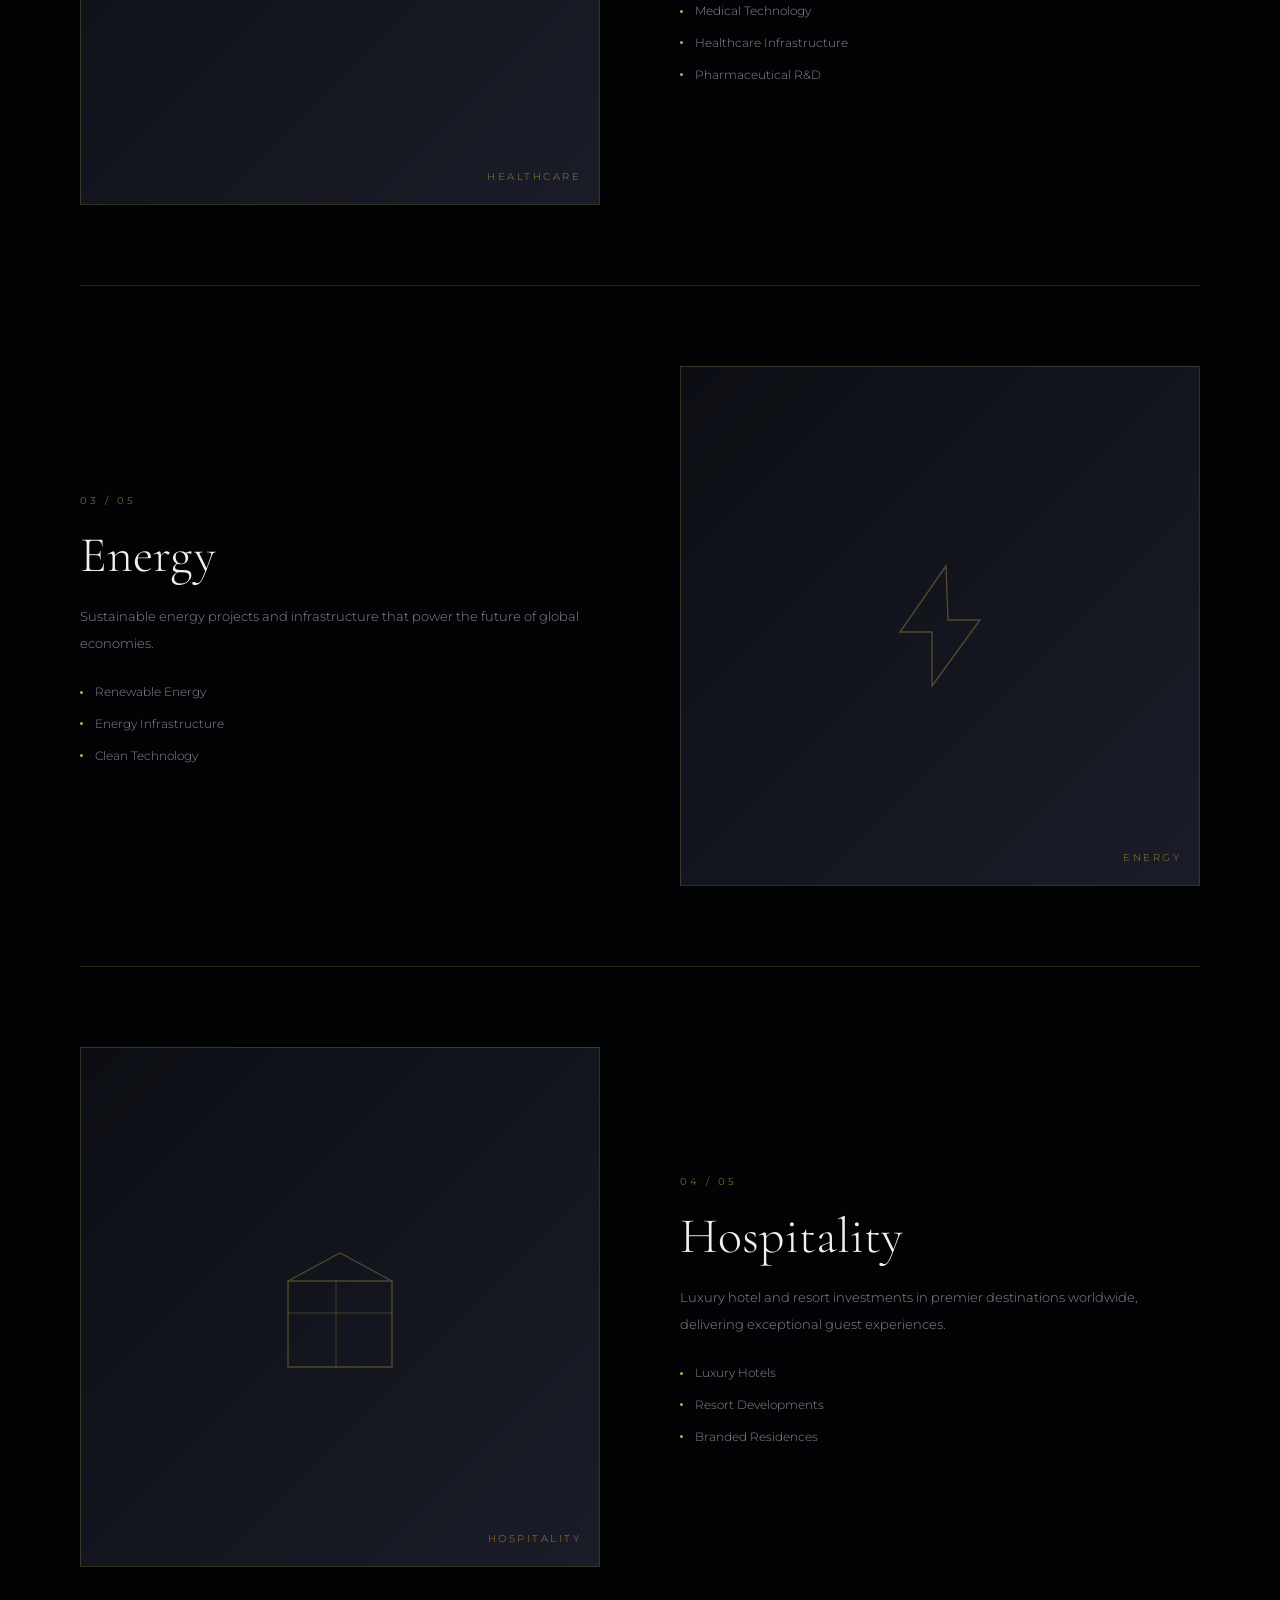
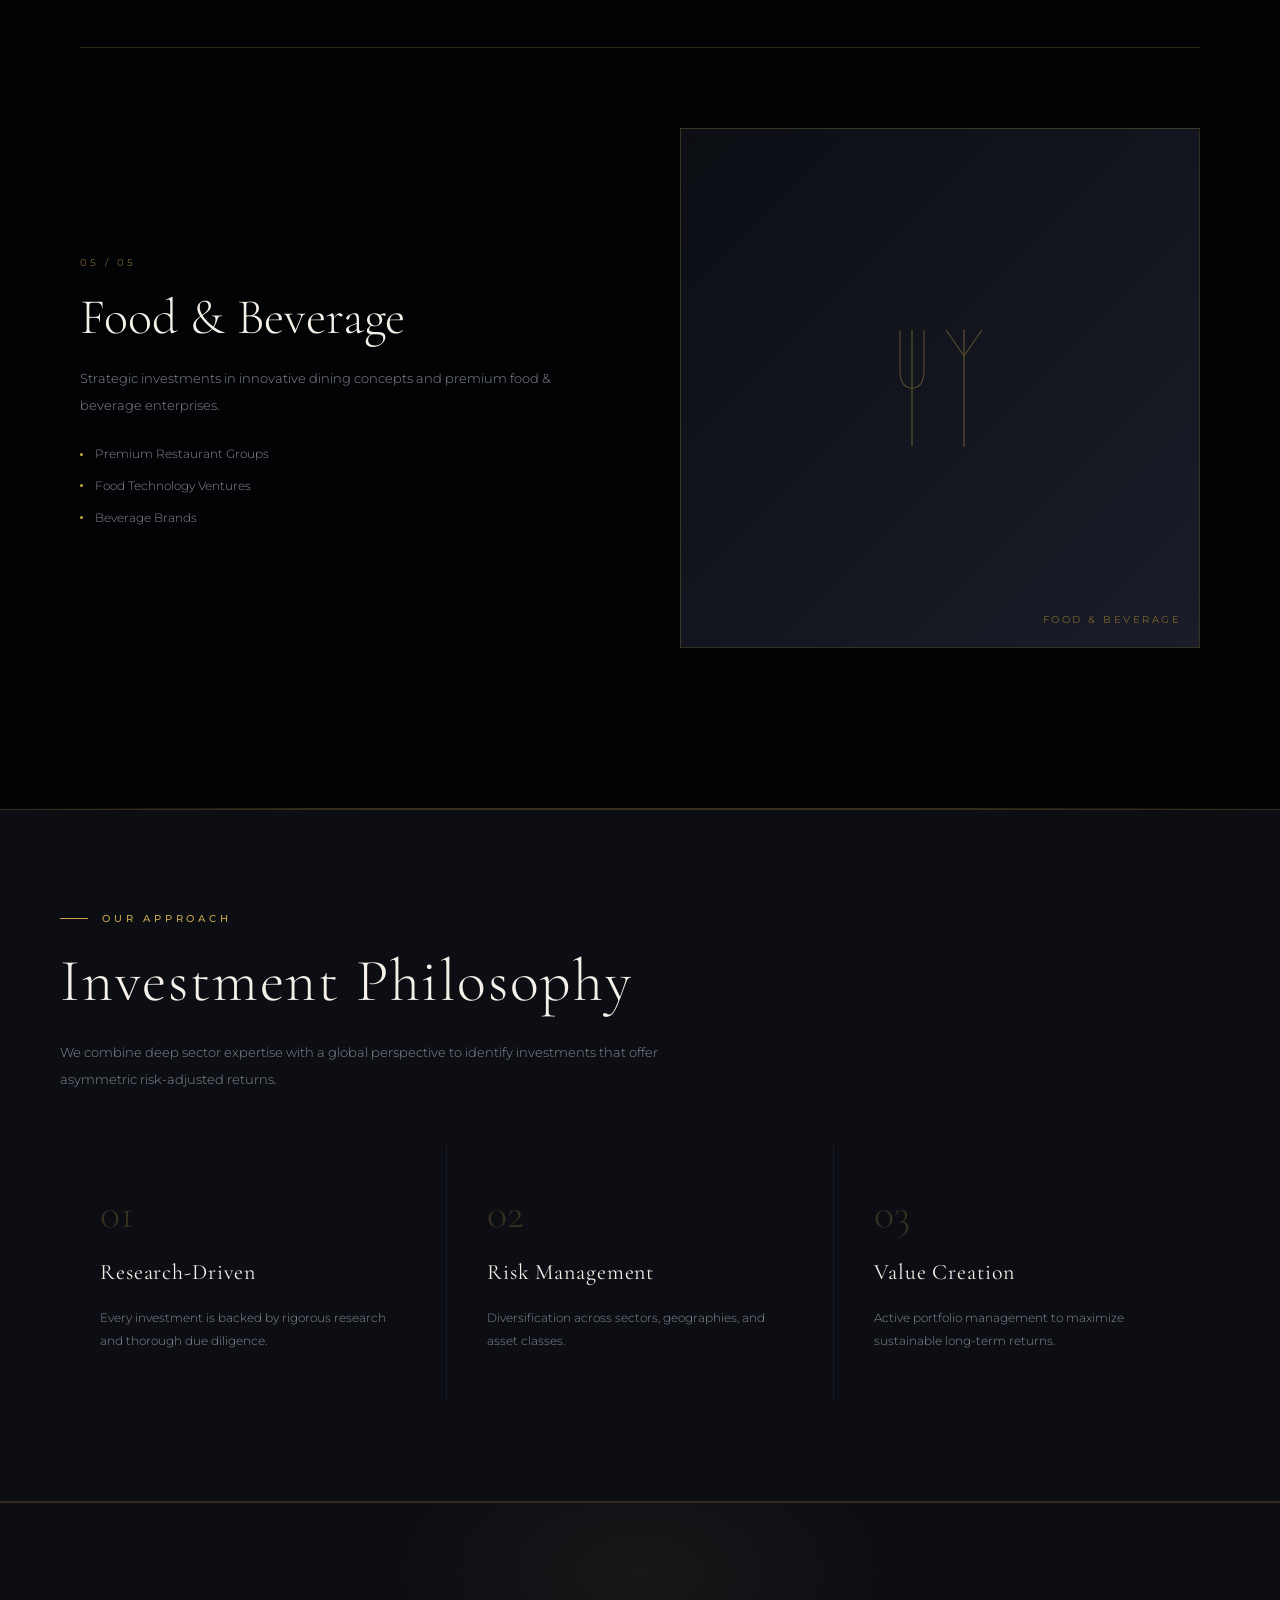
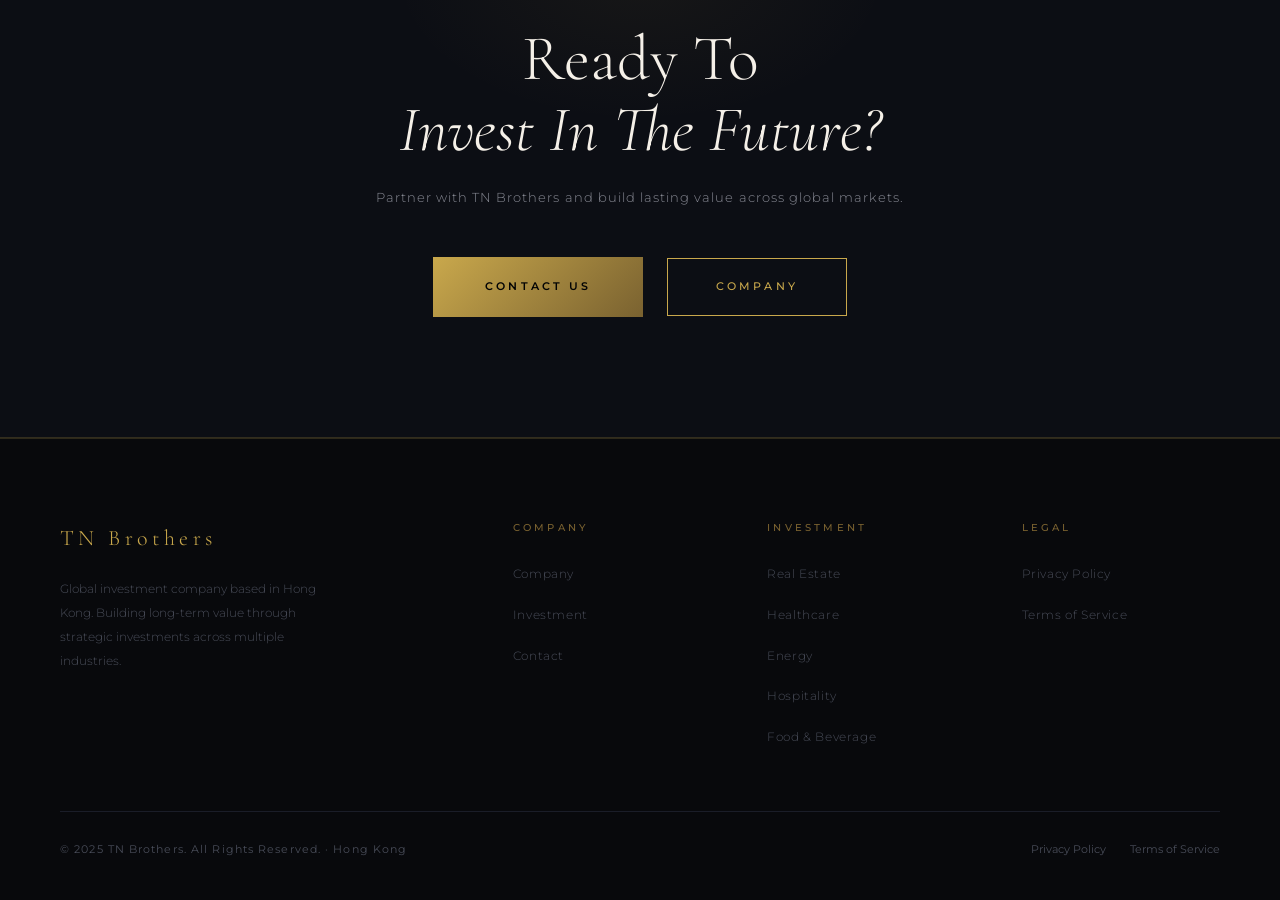
<file: investment.html>
<!DOCTYPE html>
<html lang="en">
<head>
  <meta charset="UTF-8">
  <meta name="viewport" content="width=device-width, initial-scale=1.0">
  <meta name="description" content="TN Brothers Investment - Strategic investments across multiple industries.">
  <title>Investment | TN Brothers</title>
  <link rel="stylesheet" href="style.css">
  <link rel="icon" type="image/svg+xml" href="data:image/svg+xml,<svg xmlns='http://www.w3.org/2000/svg' viewBox='0 0 32 32'><rect width='32' height='32' fill='%23020304'/><text y='24' x='3' font-size='22' fill='%23c9a84c' font-family='serif'>T</text></svg>">
</head>
<body>
<div id="loading"><div class="loading-logo">TN Brothers</div><div class="loading-bar-wrap"><div class="loading-bar"></div></div><div class="loading-text" data-lang="inv_label">Investment</div></div>

<nav class="mobile-menu">
  <ul class="mobile-menu-links">
    <li><a href="index.html">Home</a></li>
    <li><a href="company.html" data-lang="nav_company">Company</a></li>
    <li><a href="investment.html" data-lang="nav_investment">Investment</a></li>
    <li><a href="contact.html" data-lang="nav_contact">Contact</a></li>
  </ul>
  <div style="display:flex;gap:12px;margin-top:32px;">
    <button class="lang-btn active" data-lang="en">EN</button>
    <button class="lang-btn" data-lang="jp">JP</button>
  </div>
</nav>

<header id="navbar">
  <a href="index.html" class="nav-logo">
    <svg class="nav-logo-mark" viewBox="0 0 40 40" fill="none">
      <rect x="0.5" y="0.5" width="39" height="39" stroke="#c9a84c" stroke-width="0.5" opacity="0.35"/>
      <line x1="7" y1="8" x2="7" y2="32" stroke="#c9a84c" stroke-width="1.5" stroke-linecap="round"/>
      <line x1="7" y1="8" x2="21" y2="8" stroke="#c9a84c" stroke-width="1.5" stroke-linecap="round"/>
      <line x1="7" y1="20" x2="16" y2="20" stroke="#c9a84c" stroke-width="0.9" opacity="0.6"/>
      <line x1="26" y1="8" x2="26" y2="32" stroke="#c9a84c" stroke-width="1.5" stroke-linecap="round"/>
      <line x1="33" y1="8" x2="33" y2="32" stroke="#c9a84c" stroke-width="1.5" stroke-linecap="round"/>
      <line x1="26" y1="8" x2="33" y2="32" stroke="#c9a84c" stroke-width="0.9" opacity="0.7"/>
    </svg>
    <span class="nav-logo-text">TN <span>Brothers</span></span>
  </a>
  <ul class="nav-links">
    <li><a href="company.html" data-lang="nav_company">Company</a></li>
    <li><a href="investment.html" class="active" data-lang="nav_investment">Investment</a></li>
    <li><a href="contact.html" data-lang="nav_contact">Contact</a></li>
  </ul>
  <div style="display:flex;align-items:center;gap:20px;">
    <div class="lang-switch">
      <button class="lang-btn active" data-lang="en">EN</button>
      <button class="lang-btn" data-lang="jp">JP</button>
    </div>
    <button class="hamburger" aria-label="Menu"><span></span><span></span><span></span></button>
  </div>
</header>

<!-- ページヘッダー -->
<div class="page-header">
  <div class="section-label fade-in" data-lang="inv_label">Our Portfolio</div>
  <h1 class="page-header-title fade-in" style="transition-delay:0.1s" data-lang="inv_title">Investment</h1>
  <p class="about-text fade-in" style="max-width:560px;margin-top:24px;transition-delay:0.2s" data-lang="inv_intro">
    TN Brothers builds diversified portfolios across five core sectors.
  </p>
</div>

<!-- 投資分野 詳細 -->
<section style="padding:0 60px 80px;max-width:var(--max-width);margin:0 auto;">

  <!-- 01 不動産 -->
  <div style="display:grid;grid-template-columns:1fr 1fr;gap:80px;align-items:center;padding:80px 0;border-bottom:var(--border-gold);">
    <div class="fade-in-left">
      <span style="font-size:10px;letter-spacing:0.3em;color:var(--color-gold-dim);">01 / 05</span>
      <h2 style="font-family:var(--font-display);font-size:clamp(30px,4vw,50px);font-weight:300;color:var(--color-white);margin:14px 0 20px;line-height:1.1;" data-lang="field1_title">Real Estate</h2>
      <p class="about-text" data-lang="field1_desc">Premium commercial and residential properties across key global markets.</p>
      <ul style="list-style:none;margin-top:24px;display:flex;flex-direction:column;gap:10px;">
        <li style="display:flex;gap:12px;align-items:center;font-size:12px;color:var(--color-silver);font-weight:300;"><span style="width:3px;height:3px;background:var(--color-gold);border-radius:50%;flex-shrink:0;"></span>Commercial Real Estate</li>
        <li style="display:flex;gap:12px;align-items:center;font-size:12px;color:var(--color-silver);font-weight:300;"><span style="width:3px;height:3px;background:var(--color-gold);border-radius:50%;flex-shrink:0;"></span>Residential Development</li>
        <li style="display:flex;gap:12px;align-items:center;font-size:12px;color:var(--color-silver);font-weight:300;"><span style="width:3px;height:3px;background:var(--color-gold);border-radius:50%;flex-shrink:0;"></span>Mixed-Use Properties</li>
      </ul>
    </div>
    <div class="fade-in-right" style="transition-delay:0.15s;">
      <div style="aspect-ratio:1;background:linear-gradient(135deg,var(--color-black-card),var(--color-black-border));border:var(--border-gold);display:flex;align-items:center;justify-content:center;position:relative;overflow:hidden;">
        <svg width="140" height="140" viewBox="0 0 140 140" fill="none" opacity="0.35">
          <rect x="18" y="70" width="104" height="60" stroke="#c9a84c" stroke-width="1.4"/>
          <polyline points="8,74 70,20 132,74" stroke="#c9a84c" stroke-width="1.4" fill="none"/>
          <rect x="54" y="98" width="32" height="32" stroke="#c9a84c" stroke-width="1"/>
        </svg>
        <div style="position:absolute;bottom:18px;right:18px;font-size:10px;letter-spacing:0.25em;color:var(--color-gold-dim);">REAL ESTATE</div>
      </div>
    </div>
  </div>

  <!-- 02 医療 -->
  <div style="display:grid;grid-template-columns:1fr 1fr;gap:80px;align-items:center;padding:80px 0;border-bottom:var(--border-gold);">
    <div class="fade-in-right" style="order:2;">
      <span style="font-size:10px;letter-spacing:0.3em;color:var(--color-gold-dim);">02 / 05</span>
      <h2 style="font-family:var(--font-display);font-size:clamp(30px,4vw,50px);font-weight:300;color:var(--color-white);margin:14px 0 20px;line-height:1.1;" data-lang="field2_title">Healthcare</h2>
      <p class="about-text" data-lang="field2_desc">Investments in cutting-edge medical technology and pharmaceutical innovation.</p>
      <ul style="list-style:none;margin-top:24px;display:flex;flex-direction:column;gap:10px;">
        <li style="display:flex;gap:12px;align-items:center;font-size:12px;color:var(--color-silver);font-weight:300;"><span style="width:3px;height:3px;background:var(--color-gold);border-radius:50%;flex-shrink:0;"></span>Medical Technology</li>
        <li style="display:flex;gap:12px;align-items:center;font-size:12px;color:var(--color-silver);font-weight:300;"><span style="width:3px;height:3px;background:var(--color-gold);border-radius:50%;flex-shrink:0;"></span>Healthcare Infrastructure</li>
        <li style="display:flex;gap:12px;align-items:center;font-size:12px;color:var(--color-silver);font-weight:300;"><span style="width:3px;height:3px;background:var(--color-gold);border-radius:50%;flex-shrink:0;"></span>Pharmaceutical R&D</li>
      </ul>
    </div>
    <div class="fade-in-left" style="order:1;transition-delay:0.15s;">
      <div style="aspect-ratio:1;background:linear-gradient(135deg,var(--color-black-card),var(--color-black-border));border:var(--border-gold);display:flex;align-items:center;justify-content:center;position:relative;overflow:hidden;">
        <svg width="140" height="140" viewBox="0 0 140 140" fill="none" opacity="0.35">
          <circle cx="70" cy="70" r="54" stroke="#c9a84c" stroke-width="1.4"/>
          <line x1="70" y1="36" x2="70" y2="104" stroke="#c9a84c" stroke-width="2.2"/>
          <line x1="36" y1="70" x2="104" y2="70" stroke="#c9a84c" stroke-width="2.2"/>
        </svg>
        <div style="position:absolute;bottom:18px;right:18px;font-size:10px;letter-spacing:0.25em;color:var(--color-gold-dim);">HEALTHCARE</div>
      </div>
    </div>
  </div>

  <!-- 03 エネルギー -->
  <div style="display:grid;grid-template-columns:1fr 1fr;gap:80px;align-items:center;padding:80px 0;border-bottom:var(--border-gold);">
    <div class="fade-in-left">
      <span style="font-size:10px;letter-spacing:0.3em;color:var(--color-gold-dim);">03 / 05</span>
      <h2 style="font-family:var(--font-display);font-size:clamp(30px,4vw,50px);font-weight:300;color:var(--color-white);margin:14px 0 20px;line-height:1.1;" data-lang="field3_title">Energy</h2>
      <p class="about-text" data-lang="field3_desc">Sustainable energy projects that power the future of global economies.</p>
      <ul style="list-style:none;margin-top:24px;display:flex;flex-direction:column;gap:10px;">
        <li style="display:flex;gap:12px;align-items:center;font-size:12px;color:var(--color-silver);font-weight:300;"><span style="width:3px;height:3px;background:var(--color-gold);border-radius:50%;flex-shrink:0;"></span>Renewable Energy</li>
        <li style="display:flex;gap:12px;align-items:center;font-size:12px;color:var(--color-silver);font-weight:300;"><span style="width:3px;height:3px;background:var(--color-gold);border-radius:50%;flex-shrink:0;"></span>Energy Infrastructure</li>
        <li style="display:flex;gap:12px;align-items:center;font-size:12px;color:var(--color-silver);font-weight:300;"><span style="width:3px;height:3px;background:var(--color-gold);border-radius:50%;flex-shrink:0;"></span>Clean Technology</li>
      </ul>
    </div>
    <div class="fade-in-right" style="transition-delay:0.15s;">
      <div style="aspect-ratio:1;background:linear-gradient(135deg,var(--color-black-card),var(--color-black-border));border:var(--border-gold);display:flex;align-items:center;justify-content:center;position:relative;overflow:hidden;">
        <svg width="140" height="140" viewBox="0 0 140 140" fill="none" opacity="0.35">
          <polygon points="76,10 30,76 62,76 62,130 110,64 78,64" stroke="#c9a84c" stroke-width="1.4" fill="none"/>
        </svg>
        <div style="position:absolute;bottom:18px;right:18px;font-size:10px;letter-spacing:0.25em;color:var(--color-gold-dim);">ENERGY</div>
      </div>
    </div>
  </div>

  <!-- 04 ホテル -->
  <div style="display:grid;grid-template-columns:1fr 1fr;gap:80px;align-items:center;padding:80px 0;border-bottom:var(--border-gold);">
    <div class="fade-in-right" style="order:2;">
      <span style="font-size:10px;letter-spacing:0.3em;color:var(--color-gold-dim);">04 / 05</span>
      <h2 style="font-family:var(--font-display);font-size:clamp(30px,4vw,50px);font-weight:300;color:var(--color-white);margin:14px 0 20px;line-height:1.1;" data-lang="field4_title">Hospitality</h2>
      <p class="about-text" data-lang="field4_desc">Luxury hotel and resort investments in premier destinations worldwide.</p>
      <ul style="list-style:none;margin-top:24px;display:flex;flex-direction:column;gap:10px;">
        <li style="display:flex;gap:12px;align-items:center;font-size:12px;color:var(--color-silver);font-weight:300;"><span style="width:3px;height:3px;background:var(--color-gold);border-radius:50%;flex-shrink:0;"></span>Luxury Hotels</li>
        <li style="display:flex;gap:12px;align-items:center;font-size:12px;color:var(--color-silver);font-weight:300;"><span style="width:3px;height:3px;background:var(--color-gold);border-radius:50%;flex-shrink:0;"></span>Resort Developments</li>
        <li style="display:flex;gap:12px;align-items:center;font-size:12px;color:var(--color-silver);font-weight:300;"><span style="width:3px;height:3px;background:var(--color-gold);border-radius:50%;flex-shrink:0;"></span>Branded Residences</li>
      </ul>
    </div>
    <div class="fade-in-left" style="order:1;transition-delay:0.15s;">
      <div style="aspect-ratio:1;background:linear-gradient(135deg,var(--color-black-card),var(--color-black-border));border:var(--border-gold);display:flex;align-items:center;justify-content:center;position:relative;overflow:hidden;">
        <svg width="140" height="140" viewBox="0 0 140 140" fill="none" opacity="0.35">
          <rect x="18" y="44" width="104" height="86" stroke="#c9a84c" stroke-width="1.4"/>
          <polyline points="18,44 70,16 122,44" stroke="#c9a84c" stroke-width="1.4" fill="none"/>
          <line x1="18" y1="76" x2="122" y2="76" stroke="#c9a84c" stroke-width="0.8"/>
          <line x1="66" y1="44" x2="66" y2="130" stroke="#c9a84c" stroke-width="0.8"/>
        </svg>
        <div style="position:absolute;bottom:18px;right:18px;font-size:10px;letter-spacing:0.25em;color:var(--color-gold-dim);">HOSPITALITY</div>
      </div>
    </div>
  </div>

  <!-- 05 飲食 -->
  <div style="display:grid;grid-template-columns:1fr 1fr;gap:80px;align-items:center;padding:80px 0;">
    <div class="fade-in-left">
      <span style="font-size:10px;letter-spacing:0.3em;color:var(--color-gold-dim);">05 / 05</span>
      <h2 style="font-family:var(--font-display);font-size:clamp(30px,4vw,50px);font-weight:300;color:var(--color-white);margin:14px 0 20px;line-height:1.1;" data-lang="field5_title">Food & Beverage</h2>
      <p class="about-text" data-lang="field5_desc">Strategic investments in innovative dining concepts and premium enterprises.</p>
      <ul style="list-style:none;margin-top:24px;display:flex;flex-direction:column;gap:10px;">
        <li style="display:flex;gap:12px;align-items:center;font-size:12px;color:var(--color-silver);font-weight:300;"><span style="width:3px;height:3px;background:var(--color-gold);border-radius:50%;flex-shrink:0;"></span>Premium Restaurant Groups</li>
        <li style="display:flex;gap:12px;align-items:center;font-size:12px;color:var(--color-silver);font-weight:300;"><span style="width:3px;height:3px;background:var(--color-gold);border-radius:50%;flex-shrink:0;"></span>Food Technology Ventures</li>
        <li style="display:flex;gap:12px;align-items:center;font-size:12px;color:var(--color-silver);font-weight:300;"><span style="width:3px;height:3px;background:var(--color-gold);border-radius:50%;flex-shrink:0;"></span>Beverage Brands</li>
      </ul>
    </div>
    <div class="fade-in-right" style="transition-delay:0.15s;">
      <div style="aspect-ratio:1;background:linear-gradient(135deg,var(--color-black-card),var(--color-black-border));border:var(--border-gold);display:flex;align-items:center;justify-content:center;position:relative;overflow:hidden;">
        <svg width="140" height="140" viewBox="0 0 140 140" fill="none" opacity="0.35">
          <line x1="42" y1="12" x2="42" y2="128" stroke="#c9a84c" stroke-width="1.4" stroke-linecap="round"/>
          <path d="M30,12 L30,52 Q30,70 42,70 Q54,70 54,52 L54,12" stroke="#c9a84c" stroke-width="1.2" fill="none"/>
          <line x1="94" y1="12" x2="94" y2="128" stroke="#c9a84c" stroke-width="1.4" stroke-linecap="round"/>
          <path d="M76,12 Q76,12 94,38 Q112,12 112,12" stroke="#c9a84c" stroke-width="1.2" fill="none"/>
        </svg>
        <div style="position:absolute;bottom:18px;right:18px;font-size:10px;letter-spacing:0.25em;color:var(--color-gold-dim);">FOOD & BEVERAGE</div>
      </div>
    </div>
  </div>
</section>

<div class="divider"></div>

<!-- 投資哲学 -->
<section style="background:var(--color-black-card);border-top:var(--border-gold);border-bottom:var(--border-gold);padding:100px 60px;">
  <div style="max-width:var(--max-width);margin:0 auto;">
    <div class="section-label fade-in" data-lang="inv_ph_label">Our Approach</div>
    <h2 class="section-title fade-in" style="transition-delay:0.1s" data-lang="inv_ph_title">Investment Philosophy</h2>
    <p class="about-text fade-in" style="max-width:660px;transition-delay:0.15s" data-lang="inv_ph_text">We combine deep sector expertise with a global perspective.</p>
    <div class="fields-grid fade-in" style="transition-delay:0.2s;margin-top:52px;grid-template-columns:repeat(3,1fr);">
      <article class="field-card">
        <div style="font-family:var(--font-display);font-size:42px;font-weight:300;color:var(--color-gold);opacity:0.22;line-height:1;margin-bottom:18px;">01</div>
        <h3 class="field-title" data-lang="ph1_title">Research-Driven</h3>
        <p class="field-desc" data-lang="ph1_desc">Every investment is backed by rigorous research and due diligence.</p>
      </article>
      <article class="field-card">
        <div style="font-family:var(--font-display);font-size:42px;font-weight:300;color:var(--color-gold);opacity:0.22;line-height:1;margin-bottom:18px;">02</div>
        <h3 class="field-title" data-lang="ph2_title">Risk Management</h3>
        <p class="field-desc" data-lang="ph2_desc">Diversification across sectors, geographies, and asset classes.</p>
      </article>
      <article class="field-card">
        <div style="font-family:var(--font-display);font-size:42px;font-weight:300;color:var(--color-gold);opacity:0.22;line-height:1;margin-bottom:18px;">03</div>
        <h3 class="field-title" data-lang="ph3_title">Value Creation</h3>
        <p class="field-desc" data-lang="ph3_desc">Active portfolio management to maximize long-term returns.</p>
      </article>
    </div>
  </div>
</section>

<!-- CTA -->
<section class="cta-section">
  <div class="section-wrap" style="text-align:center;">
    <h2 class="cta-title fade-in"><span data-lang="cta_title1">Ready To</span><br><em data-lang="cta_title2">Invest In The Future?</em></h2>
    <p class="cta-sub fade-in" style="transition-delay:0.1s" data-lang="cta_sub">Partner with TN Brothers and build lasting value across global markets.</p>
    <div class="fade-in" style="transition-delay:0.2s">
      <a href="contact.html" class="btn-gold"><span data-lang="cta_btn1">Contact Us</span></a>
      <a href="company.html" class="btn-outline"><span data-lang="nav_company">Company</span></a>
    </div>
  </div>
</section>

<footer>
  <div class="footer-inner">
    <div class="footer-top">
      <div class="footer-brand"><a href="index.html" class="footer-brand-logo">TN Brothers</a><p class="footer-brand-text" data-lang="footer_desc">Global investment company based in Hong Kong.</p></div>
      <div class="footer-col"><h4 data-lang="footer_col1">Company</h4><ul><li><a href="company.html" data-lang="nav_company">Company</a></li><li><a href="investment.html" data-lang="nav_investment">Investment</a></li><li><a href="contact.html" data-lang="nav_contact">Contact</a></li></ul></div>
      <div class="footer-col"><h4 data-lang="footer_col2">Investment</h4><ul><li><a href="investment.html" data-lang="field1_title">Real Estate</a></li><li><a href="investment.html" data-lang="field2_title">Healthcare</a></li><li><a href="investment.html" data-lang="field3_title">Energy</a></li><li><a href="investment.html" data-lang="field4_title">Hospitality</a></li><li><a href="investment.html" data-lang="field5_title">Food & Beverage</a></li></ul></div>
      <div class="footer-col"><h4 data-lang="footer_col3">Legal</h4><ul><li><a href="privacy.html" data-lang="footer_privacy">Privacy Policy</a></li><li><a href="terms.html" data-lang="footer_terms">Terms of Service</a></li></ul></div>
    </div>
    <div class="footer-bottom">
      <p class="footer-copy" data-lang="footer_copy">© 2025 TN Brothers. All Rights Reserved. · Hong Kong</p>
      <div class="footer-legal"><a href="privacy.html" data-lang="footer_privacy">Privacy Policy</a><a href="terms.html" data-lang="footer_terms">Terms of Service</a></div>
    </div>
  </div>
</footer>
<script src="script.js"></script>
</body>
</html>
</file>
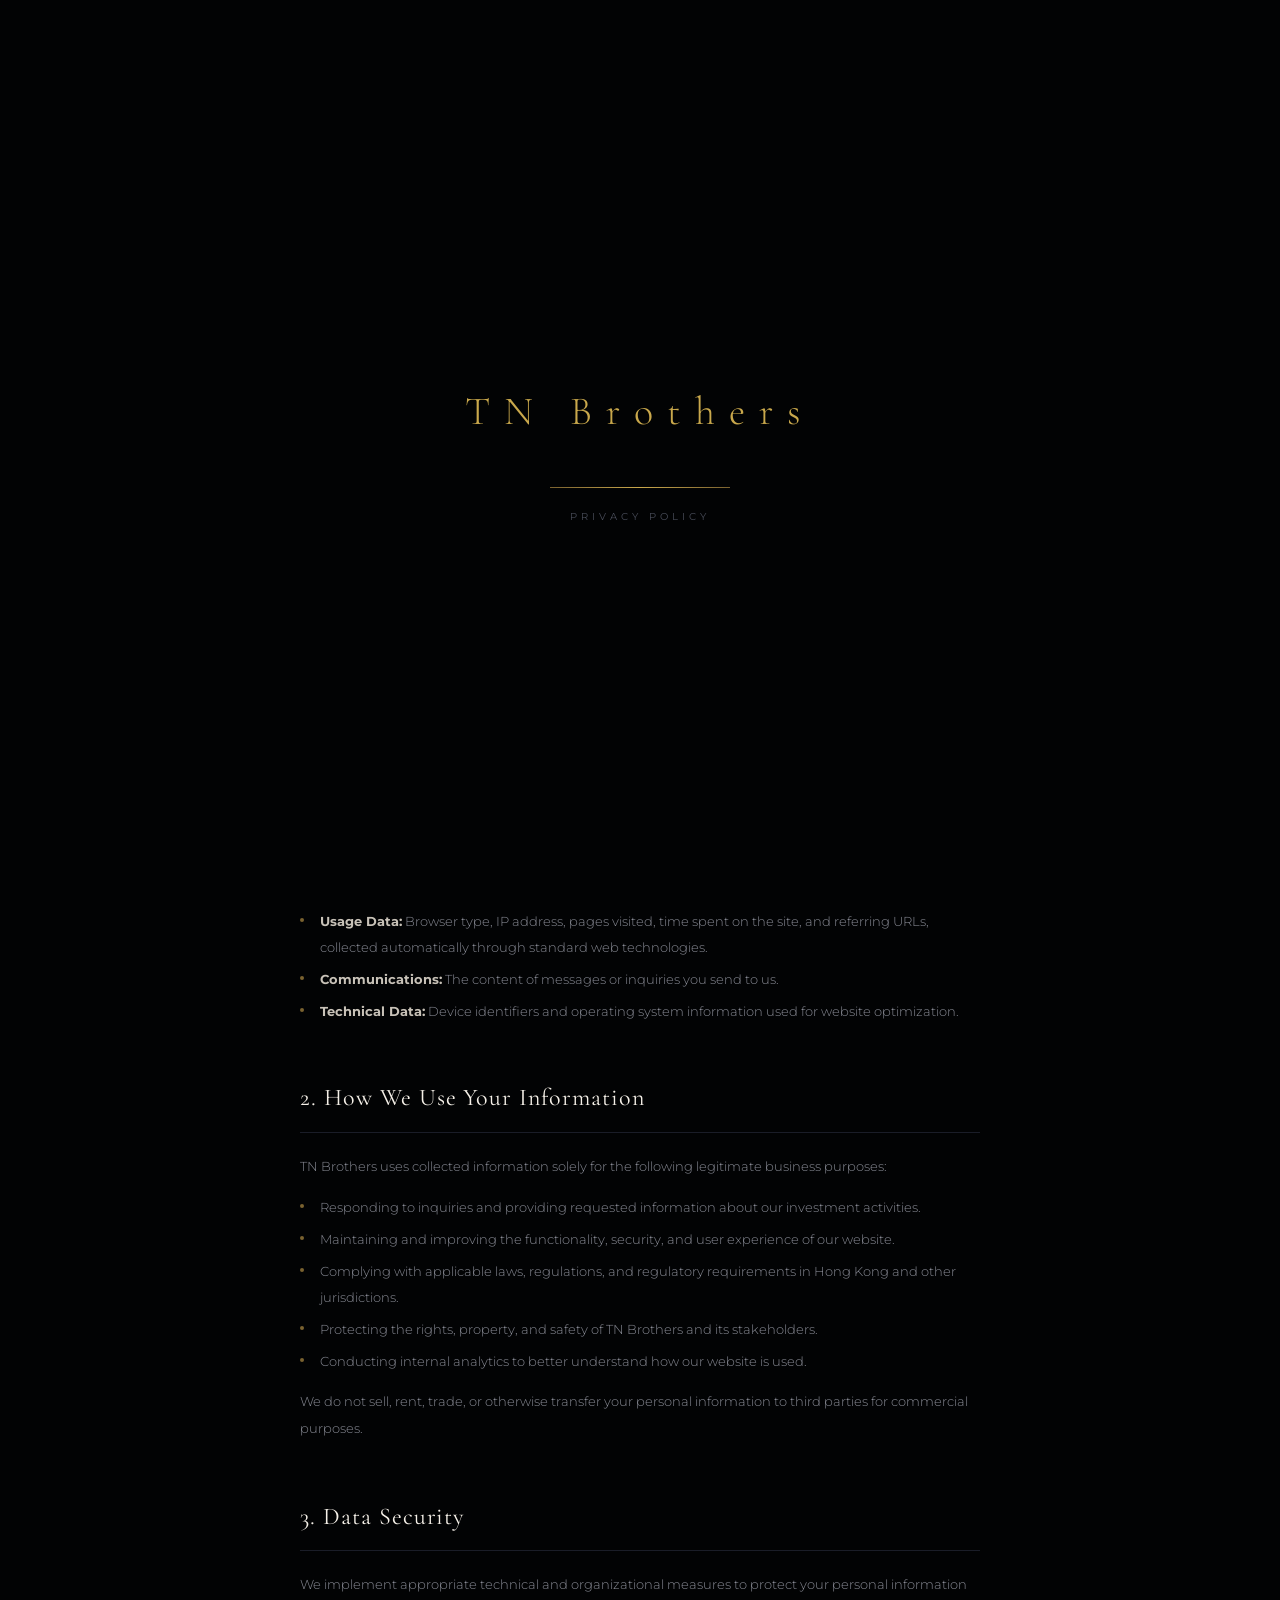
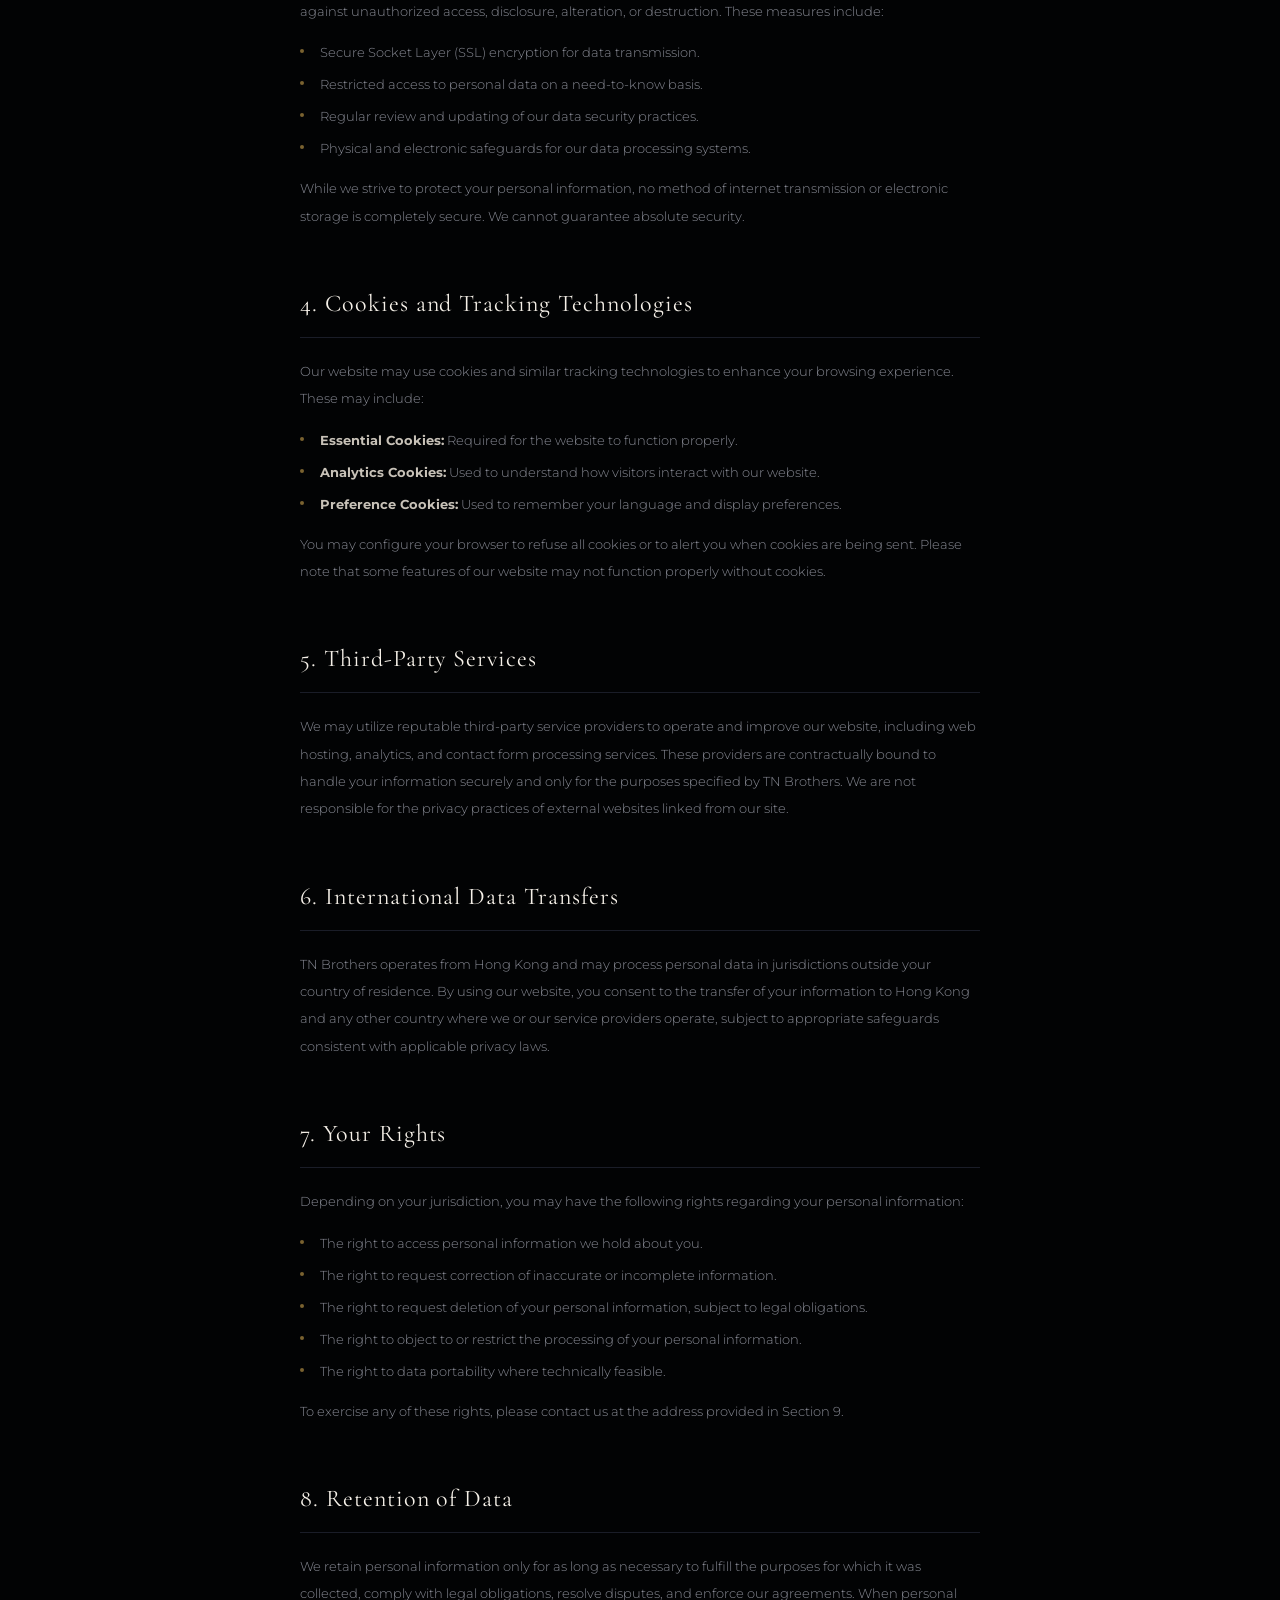
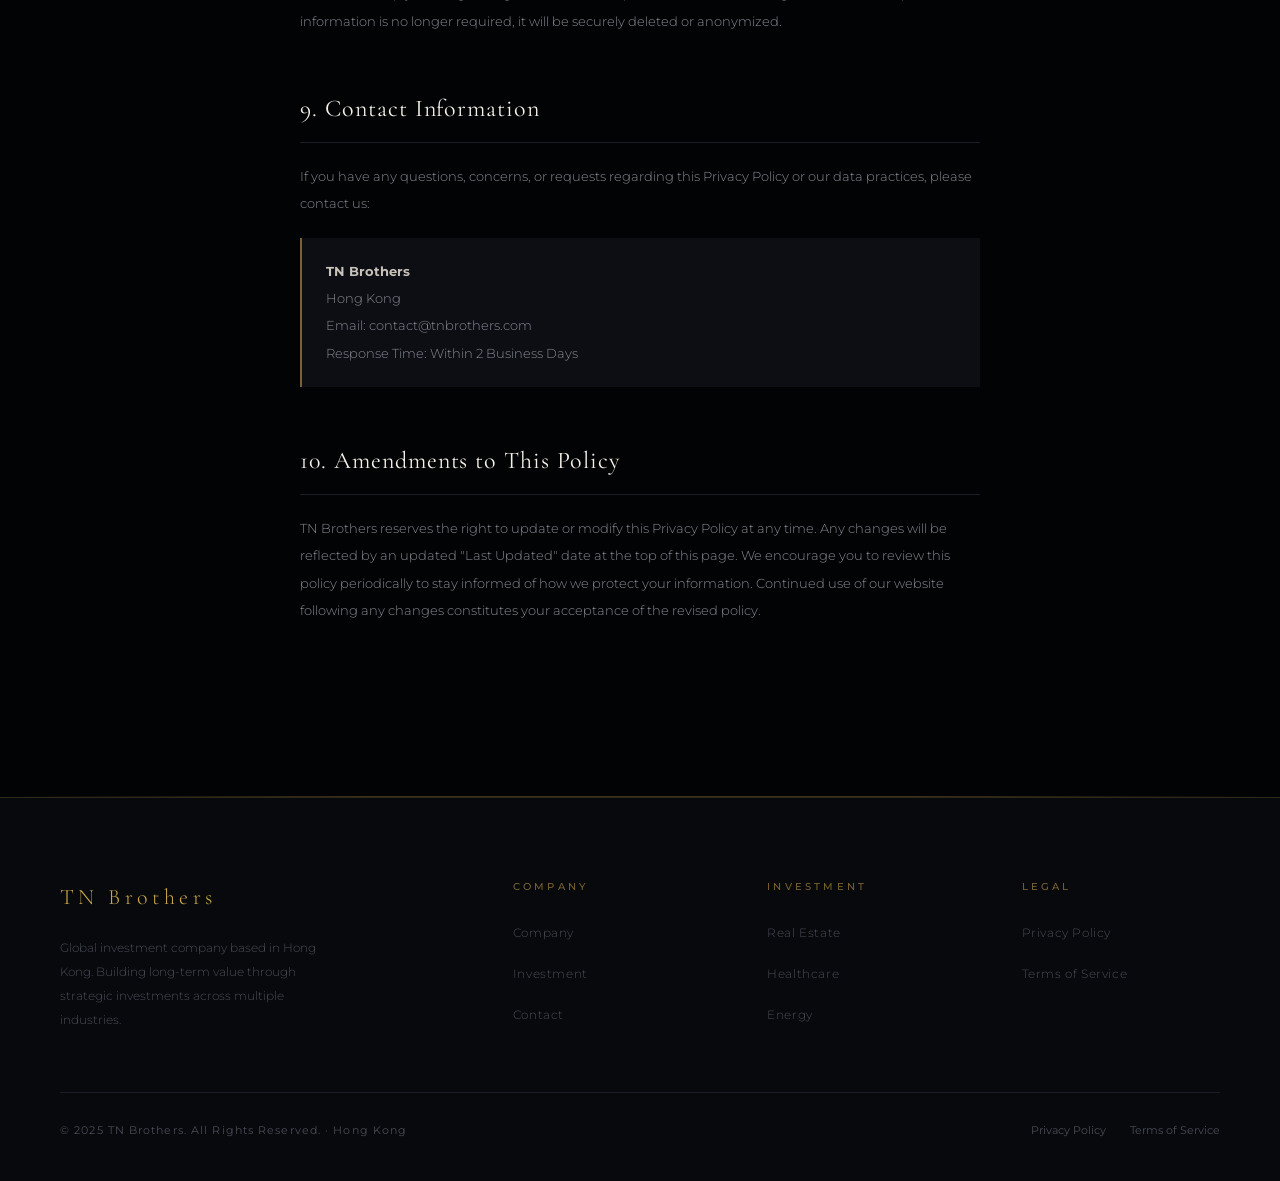
<file: privacy.html>
<!DOCTYPE html>
<html lang="en">
<head>
  <!-- ============================================================
       TN BROTHERS - privacy.html
       プライバシーポリシー（英語・日本語対応）
  ============================================================ -->
  <meta charset="UTF-8">
  <meta name="viewport" content="width=device-width, initial-scale=1.0">
  <meta name="description" content="TN Brothers Privacy Policy - How we collect, use, and protect your personal information.">
  <meta name="robots" content="index, follow">
  <meta property="og:title"       content="Privacy Policy | TN Brothers">
  <meta property="og:description" content="TN Brothers Privacy Policy">
  <meta property="og:type"        content="website">
  <meta property="og:url"         content="https://tn-brothers.vercel.app/privacy.html">
  <title>Privacy Policy | TN Brothers</title>
  <link rel="stylesheet" href="style.css">
  <link rel="icon" type="image/svg+xml" href="data:image/svg+xml,<svg xmlns='http://www.w3.org/2000/svg' viewBox='0 0 32 32'><rect width='32' height='32' fill='%23020304'/><text y='24' x='3' font-size='22' fill='%23c9a84c' font-family='serif'>T</text></svg>">
  <style>
    /* プライバシーポリシー・利用規約ページ専用スタイル */
    .policy-wrap {
      max-width: 800px;
      margin: 0 auto;
      padding: 0 60px 120px;
    }
    .policy-updated {
      font-size: 11px;
      color: var(--color-silver-dim);
      letter-spacing: 0.12em;
      margin-bottom: 60px;
      padding-bottom: 24px;
      border-bottom: var(--border-gold);
    }
    .policy-section {
      margin-bottom: 52px;
    }
    .policy-section h2 {
      font-family: var(--font-display);
      font-size: clamp(18px, 2.5vw, 24px);
      font-weight: 400;
      color: var(--color-white);
      margin-bottom: 20px;
      padding-bottom: 12px;
      border-bottom: 1px solid var(--color-black-border);
      letter-spacing: 0.04em;
    }
    .policy-section p {
      font-size: 13px;
      color: var(--color-silver);
      line-height: 2.1;
      font-weight: 300;
      margin-bottom: 14px;
    }
    .policy-section ul {
      padding-left: 0;
      list-style: none;
      margin-bottom: 14px;
    }
    .policy-section ul li {
      font-size: 13px;
      color: var(--color-silver);
      line-height: 2;
      font-weight: 300;
      padding-left: 20px;
      position: relative;
      margin-bottom: 6px;
    }
    .policy-section ul li::before {
      content: '';
      position: absolute;
      left: 0;
      top: 10px;
      width: 4px;
      height: 4px;
      background: var(--color-gold-dim);
      border-radius: 50%;
    }
    .policy-highlight {
      background: var(--color-black-card);
      border-left: 2px solid var(--color-gold-dim);
      padding: 20px 24px;
      margin: 20px 0;
    }
    .policy-highlight p {
      margin: 0;
    }
    @media (max-width: 768px) {
      .policy-wrap { padding: 0 24px 80px; }
    }
  </style>
</head>
<body>

<!-- ローディング -->
<div id="loading">
  <div class="loading-logo">TN Brothers</div>
  <div class="loading-bar-wrap"><div class="loading-bar"></div></div>
  <div class="loading-text">Privacy Policy</div>
</div>

<!-- モバイルメニュー -->
<nav class="mobile-menu">
  <ul class="mobile-menu-links">
    <li><a href="index.html">Home</a></li>
    <li><a href="company.html" data-lang="nav_company">Company</a></li>
    <li><a href="investment.html" data-lang="nav_investment">Investment</a></li>
    <li><a href="contact.html" data-lang="nav_contact">Contact</a></li>
  </ul>
  <div style="display:flex;gap:12px;margin-top:32px;">
    <button class="lang-btn active" data-lang="en">EN</button>
    <button class="lang-btn" data-lang="jp">JP</button>
  </div>
</nav>

<!-- ナビゲーション -->
<header id="navbar">
  <a href="index.html" class="nav-logo">
    <svg class="nav-logo-mark" viewBox="0 0 40 40" fill="none">
      <rect x="0.5" y="0.5" width="39" height="39" stroke="#c9a84c" stroke-width="0.5" opacity="0.35"/>
      <line x1="7"  y1="8"  x2="7"  y2="32" stroke="#c9a84c" stroke-width="1.5" stroke-linecap="round"/>
      <line x1="7"  y1="8"  x2="21" y2="8"  stroke="#c9a84c" stroke-width="1.5" stroke-linecap="round"/>
      <line x1="7"  y1="20" x2="16" y2="20" stroke="#c9a84c" stroke-width="0.9" opacity="0.6"/>
      <line x1="26" y1="8"  x2="26" y2="32" stroke="#c9a84c" stroke-width="1.5" stroke-linecap="round"/>
      <line x1="33" y1="8"  x2="33" y2="32" stroke="#c9a84c" stroke-width="1.5" stroke-linecap="round"/>
      <line x1="26" y1="8"  x2="33" y2="32" stroke="#c9a84c" stroke-width="0.9" opacity="0.7"/>
    </svg>
    <span class="nav-logo-text">TN <span>Brothers</span></span>
  </a>
  <ul class="nav-links">
    <li><a href="company.html"    data-lang="nav_company">Company</a></li>
    <li><a href="investment.html" data-lang="nav_investment">Investment</a></li>
    <li><a href="contact.html"    data-lang="nav_contact">Contact</a></li>
  </ul>
  <div style="display:flex;align-items:center;gap:20px;">
    <div class="lang-switch">
      <button class="lang-btn active" data-lang="en">EN</button>
      <button class="lang-btn" data-lang="jp">JP</button>
    </div>
    <button class="hamburger" aria-label="Menu">
      <span></span><span></span><span></span>
    </button>
  </div>
</header>

<!-- ページヘッダー -->
<div class="page-header">
  <div class="section-label fade-in" data-lang="footer_privacy">Privacy Policy</div>
  <h1 class="page-header-title fade-in" style="transition-delay:0.1s;" data-lang="footer_privacy">Privacy Policy</h1>
</div>

<!-- プライバシーポリシー本文 -->
<div class="policy-wrap">

  <!-- 英語版 -->
  <div id="privacyEN">
    <p class="policy-updated">Last Updated: January 1, 2025</p>

    <div class="policy-section fade-in">
      <div class="policy-highlight">
        <p>This Privacy Policy describes how TN Brothers ("we," "us," or "our"), a global investment company headquartered in Hong Kong, collects, uses, and safeguards personal information provided by visitors and users of our website.</p>
      </div>
    </div>

    <div class="policy-section fade-in">
      <h2>1. Information We Collect</h2>
      <p>We may collect the following categories of personal information when you interact with our website or submit inquiries:</p>
      <ul>
        <li><strong style="color:var(--color-white-soft)">Contact Information:</strong> Full name, email address, and any other details you voluntarily provide via our contact form.</li>
        <li><strong style="color:var(--color-white-soft)">Usage Data:</strong> Browser type, IP address, pages visited, time spent on the site, and referring URLs, collected automatically through standard web technologies.</li>
        <li><strong style="color:var(--color-white-soft)">Communications:</strong> The content of messages or inquiries you send to us.</li>
        <li><strong style="color:var(--color-white-soft)">Technical Data:</strong> Device identifiers and operating system information used for website optimization.</li>
      </ul>
    </div>

    <div class="policy-section fade-in">
      <h2>2. How We Use Your Information</h2>
      <p>TN Brothers uses collected information solely for the following legitimate business purposes:</p>
      <ul>
        <li>Responding to inquiries and providing requested information about our investment activities.</li>
        <li>Maintaining and improving the functionality, security, and user experience of our website.</li>
        <li>Complying with applicable laws, regulations, and regulatory requirements in Hong Kong and other jurisdictions.</li>
        <li>Protecting the rights, property, and safety of TN Brothers and its stakeholders.</li>
        <li>Conducting internal analytics to better understand how our website is used.</li>
      </ul>
      <p>We do not sell, rent, trade, or otherwise transfer your personal information to third parties for commercial purposes.</p>
    </div>

    <div class="policy-section fade-in">
      <h2>3. Data Security</h2>
      <p>We implement appropriate technical and organizational measures to protect your personal information against unauthorized access, disclosure, alteration, or destruction. These measures include:</p>
      <ul>
        <li>Secure Socket Layer (SSL) encryption for data transmission.</li>
        <li>Restricted access to personal data on a need-to-know basis.</li>
        <li>Regular review and updating of our data security practices.</li>
        <li>Physical and electronic safeguards for our data processing systems.</li>
      </ul>
      <p>While we strive to protect your personal information, no method of internet transmission or electronic storage is completely secure. We cannot guarantee absolute security.</p>
    </div>

    <div class="policy-section fade-in">
      <h2>4. Cookies and Tracking Technologies</h2>
      <p>Our website may use cookies and similar tracking technologies to enhance your browsing experience. These may include:</p>
      <ul>
        <li><strong style="color:var(--color-white-soft)">Essential Cookies:</strong> Required for the website to function properly.</li>
        <li><strong style="color:var(--color-white-soft)">Analytics Cookies:</strong> Used to understand how visitors interact with our website.</li>
        <li><strong style="color:var(--color-white-soft)">Preference Cookies:</strong> Used to remember your language and display preferences.</li>
      </ul>
      <p>You may configure your browser to refuse all cookies or to alert you when cookies are being sent. Please note that some features of our website may not function properly without cookies.</p>
    </div>

    <div class="policy-section fade-in">
      <h2>5. Third-Party Services</h2>
      <p>We may utilize reputable third-party service providers to operate and improve our website, including web hosting, analytics, and contact form processing services. These providers are contractually bound to handle your information securely and only for the purposes specified by TN Brothers. We are not responsible for the privacy practices of external websites linked from our site.</p>
    </div>

    <div class="policy-section fade-in">
      <h2>6. International Data Transfers</h2>
      <p>TN Brothers operates from Hong Kong and may process personal data in jurisdictions outside your country of residence. By using our website, you consent to the transfer of your information to Hong Kong and any other country where we or our service providers operate, subject to appropriate safeguards consistent with applicable privacy laws.</p>
    </div>

    <div class="policy-section fade-in">
      <h2>7. Your Rights</h2>
      <p>Depending on your jurisdiction, you may have the following rights regarding your personal information:</p>
      <ul>
        <li>The right to access personal information we hold about you.</li>
        <li>The right to request correction of inaccurate or incomplete information.</li>
        <li>The right to request deletion of your personal information, subject to legal obligations.</li>
        <li>The right to object to or restrict the processing of your personal information.</li>
        <li>The right to data portability where technically feasible.</li>
      </ul>
      <p>To exercise any of these rights, please contact us at the address provided in Section 9.</p>
    </div>

    <div class="policy-section fade-in">
      <h2>8. Retention of Data</h2>
      <p>We retain personal information only for as long as necessary to fulfill the purposes for which it was collected, comply with legal obligations, resolve disputes, and enforce our agreements. When personal information is no longer required, it will be securely deleted or anonymized.</p>
    </div>

    <div class="policy-section fade-in">
      <h2>9. Contact Information</h2>
      <p>If you have any questions, concerns, or requests regarding this Privacy Policy or our data practices, please contact us:</p>
      <div class="policy-highlight">
        <p><strong style="color:var(--color-white-soft)">TN Brothers</strong><br>
        Hong Kong<br>
        Email: contact@tnbrothers.com<br>
        Response Time: Within 2 Business Days</p>
      </div>
    </div>

    <div class="policy-section fade-in">
      <h2>10. Amendments to This Policy</h2>
      <p>TN Brothers reserves the right to update or modify this Privacy Policy at any time. Any changes will be reflected by an updated "Last Updated" date at the top of this page. We encourage you to review this policy periodically to stay informed of how we protect your information. Continued use of our website following any changes constitutes your acceptance of the revised policy.</p>
    </div>
  </div>

  <!-- 日本語版（JPボタン押下で表示） -->
  <div id="privacyJP" style="display:none;">
    <p class="policy-updated">最終更新日：2025年1月1日</p>

    <div class="policy-section fade-in">
      <div class="policy-highlight">
        <p>本プライバシーポリシーは、香港に本拠を置くグローバル投資会社であるTN Brothers（以下「当社」）が、当社ウェブサイトの訪問者およびユーザーから収集した個人情報をどのように取り扱うかを説明するものです。</p>
      </div>
    </div>

    <div class="policy-section fade-in">
      <h2>第1条 収集する情報</h2>
      <p>当社は、お客様がウェブサイトを利用する際または問い合わせを送信する際に、以下の種類の個人情報を収集する場合があります：</p>
      <ul>
        <li><strong style="color:var(--color-white-soft)">連絡先情報：</strong>お名前、メールアドレス、お問い合わせフォームにご入力いただいたその他の情報。</li>
        <li><strong style="color:var(--color-white-soft)">利用データ：</strong>ブラウザの種類、IPアドレス、閲覧ページ、サイト滞在時間、参照元URL等（標準的なウェブ技術により自動収集）。</li>
        <li><strong style="color:var(--color-white-soft)">通信内容：</strong>当社へのお問い合わせやメッセージの内容。</li>
        <li><strong style="color:var(--color-white-soft)">技術的データ：</strong>ウェブサイト最適化のために使用されるデバイス識別子およびオペレーティングシステム情報。</li>
      </ul>
    </div>

    <div class="policy-section fade-in">
      <h2>第2条 情報の利用目的</h2>
      <p>当社は、収集した情報を以下の正当なビジネス目的にのみ使用します：</p>
      <ul>
        <li>お問い合わせへの対応および当社の投資活動に関する情報の提供。</li>
        <li>ウェブサイトの機能性、セキュリティ、ユーザー体験の維持・改善。</li>
        <li>香港およびその他の管轄区域における適用法令・規制への準拠。</li>
        <li>当社および関係者の権利、財産、安全の保護。</li>
        <li>ウェブサイトの利用状況を把握するための内部分析の実施。</li>
      </ul>
      <p>当社は、お客様の個人情報を商業目的で第三者に販売、貸与、取引、または譲渡することはありません。</p>
    </div>

    <div class="policy-section fade-in">
      <h2>第3条 データセキュリティ</h2>
      <p>当社は、個人情報を不正アクセス、開示、改ざん、または破壊から保護するために適切な技術的・組織的措置を実施しています。これには以下が含まれます：</p>
      <ul>
        <li>データ転送のためのSSL（Secure Socket Layer）暗号化。</li>
        <li>必要最小限の担当者のみによる個人データへのアクセス制限。</li>
        <li>データセキュリティ対策の定期的な見直しと更新。</li>
        <li>データ処理システムの物理的・電子的セーフガード。</li>
      </ul>
      <p>当社は個人情報の保護に努めますが、インターネット伝送または電子保存のいかなる方法も完全に安全であるとは言えません。絶対的なセキュリティを保証することはできません。</p>
    </div>

    <div class="policy-section fade-in">
      <h2>第4条 Cookie および追跡技術</h2>
      <p>当社のウェブサイトは、お客様のブラウジング体験を向上させるためにCookieおよび類似の追跡技術を使用する場合があります：</p>
      <ul>
        <li><strong style="color:var(--color-white-soft)">必須Cookie：</strong>ウェブサイトの正常な機能に必要なもの。</li>
        <li><strong style="color:var(--color-white-soft)">分析Cookie：</strong>訪問者がサイトをどのように利用しているかを理解するために使用。</li>
        <li><strong style="color:var(--color-white-soft)">設定Cookie：</strong>言語や表示の設定を記憶するために使用。</li>
      </ul>
      <p>ブラウザの設定でCookieを拒否するか、Cookieが送信される際に警告を受け取るよう設定することができます。ただし、一部のウェブサイト機能はCookieなしでは正常に動作しない場合があります。</p>
    </div>

    <div class="policy-section fade-in">
      <h2>第5条 第三者サービス</h2>
      <p>当社は、ウェブホスティング、分析、お問い合わせフォーム処理サービスなど、ウェブサイトの運営および改善のために信頼できる第三者サービスプロバイダーを利用する場合があります。これらのプロバイダーは、当社が指定した目的のためにのみ、安全にお客様の情報を取り扱うよう契約上拘束されています。当社のサイトからリンクされた外部ウェブサイトのプライバシー慣行については責任を負いません。</p>
    </div>

    <div class="policy-section fade-in">
      <h2>第6条 国際データ転送</h2>
      <p>TN Brothersは香港を拠点として運営しており、お客様の居住国以外の管轄区域で個人データを処理する場合があります。当社のウェブサイトを利用することにより、お客様は、適用されるプライバシー法に準拠した適切な保護措置のもと、香港および当社またはサービスプロバイダーが事業を展開するその他の国への情報転送に同意したものとみなされます。</p>
    </div>

    <div class="policy-section fade-in">
      <h2>第7条 お客様の権利</h2>
      <p>お客様の居住する管轄区域によっては、個人情報に関して以下の権利を有する場合があります：</p>
      <ul>
        <li>当社が保有するお客様の個人情報へのアクセス権。</li>
        <li>不正確または不完全な情報の訂正を要求する権利。</li>
        <li>法的義務に従い、個人情報の削除を要求する権利。</li>
        <li>個人情報の処理に異議を唱えるまたは制限する権利。</li>
        <li>技術的に実現可能な場合のデータポータビリティの権利。</li>
      </ul>
      <p>これらの権利を行使するには、第9条に記載の連絡先までご連絡ください。</p>
    </div>

    <div class="policy-section fade-in">
      <h2>第8条 データの保持期間</h2>
      <p>当社は、収集目的の達成、法的義務の履行、紛争の解決、および契約の履行に必要な期間のみ個人情報を保持します。個人情報が不要になった場合は、安全に削除または匿名化されます。</p>
    </div>

    <div class="policy-section fade-in">
      <h2>第9条 お問い合わせ</h2>
      <p>本プライバシーポリシーまたは当社のデータ取り扱いに関するご質問、ご懸念、またはご要望がある場合は、以下までご連絡ください：</p>
      <div class="policy-highlight">
        <p><strong style="color:var(--color-white-soft)">TN Brothers</strong><br>
        香港<br>
        メール：contact@tnbrothers.com<br>
        対応時間：2営業日以内</p>
      </div>
    </div>

    <div class="policy-section fade-in">
      <h2>第10条 本ポリシーの改定</h2>
      <p>当社は、本プライバシーポリシーをいつでも更新または変更する権利を留保します。変更はページ上部の「最終更新日」に反映されます。情報の保護方法を把握するために、定期的に本ポリシーをご確認いただくことをお勧めします。変更後も継続してウェブサイトをご利用いただくことは、改定されたポリシーへの同意とみなされます。</p>
    </div>
  </div>

</div><!-- /policy-wrap -->

<div class="divider"></div>

<!-- フッター -->
<footer>
  <div class="footer-inner">
    <div class="footer-top">
      <div class="footer-brand">
        <a href="index.html" class="footer-brand-logo">TN Brothers</a>
        <p class="footer-brand-text" data-lang="footer_desc">Global investment company based in Hong Kong.</p>
      </div>
      <div class="footer-col">
        <h4 data-lang="footer_col1">Company</h4>
        <ul>
          <li><a href="company.html"    data-lang="nav_company">Company</a></li>
          <li><a href="investment.html" data-lang="nav_investment">Investment</a></li>
          <li><a href="contact.html"    data-lang="nav_contact">Contact</a></li>
        </ul>
      </div>
      <div class="footer-col">
        <h4 data-lang="footer_col2">Investment</h4>
        <ul>
          <li><a href="investment.html" data-lang="field1_title">Real Estate</a></li>
          <li><a href="investment.html" data-lang="field2_title">Healthcare</a></li>
          <li><a href="investment.html" data-lang="field3_title">Energy</a></li>
        </ul>
      </div>
      <div class="footer-col">
        <h4 data-lang="footer_col3">Legal</h4>
        <ul>
          <li><a href="privacy.html" data-lang="footer_privacy">Privacy Policy</a></li>
          <li><a href="terms.html"   data-lang="footer_terms">Terms of Service</a></li>
        </ul>
      </div>
    </div>
    <div class="footer-bottom">
      <p class="footer-copy" data-lang="footer_copy">© 2025 TN Brothers. All Rights Reserved. · Hong Kong</p>
      <div class="footer-legal">
        <a href="privacy.html" data-lang="footer_privacy">Privacy Policy</a>
        <a href="terms.html"   data-lang="footer_terms">Terms of Service</a>
      </div>
    </div>
  </div>
</footer>

<script src="script.js"></script>
<script>
  /* プライバシーポリシーの言語切替（EN/JP で本文を切替） */
  function updatePrivacyLang(lang) {
    var en = document.getElementById('privacyEN');
    var jp = document.getElementById('privacyJP');
    if (!en || !jp) return;
    if (lang === 'jp') {
      en.style.display = 'none';
      jp.style.display = 'block';
    } else {
      en.style.display = 'block';
      jp.style.display = 'none';
    }
  }
  /* ページ読込時に言語を適用 */
  document.addEventListener('DOMContentLoaded', function() {
    var lang = localStorage.getItem('tnb_lang') || 'en';
    updatePrivacyLang(lang);
    /* 言語ボタンに追加のハンドラ */
    document.querySelectorAll('.lang-btn').forEach(function(btn) {
      btn.addEventListener('click', function() {
        updatePrivacyLang(btn.dataset.lang);
      });
    });
  });
</script>
</body>
</html>
</file>
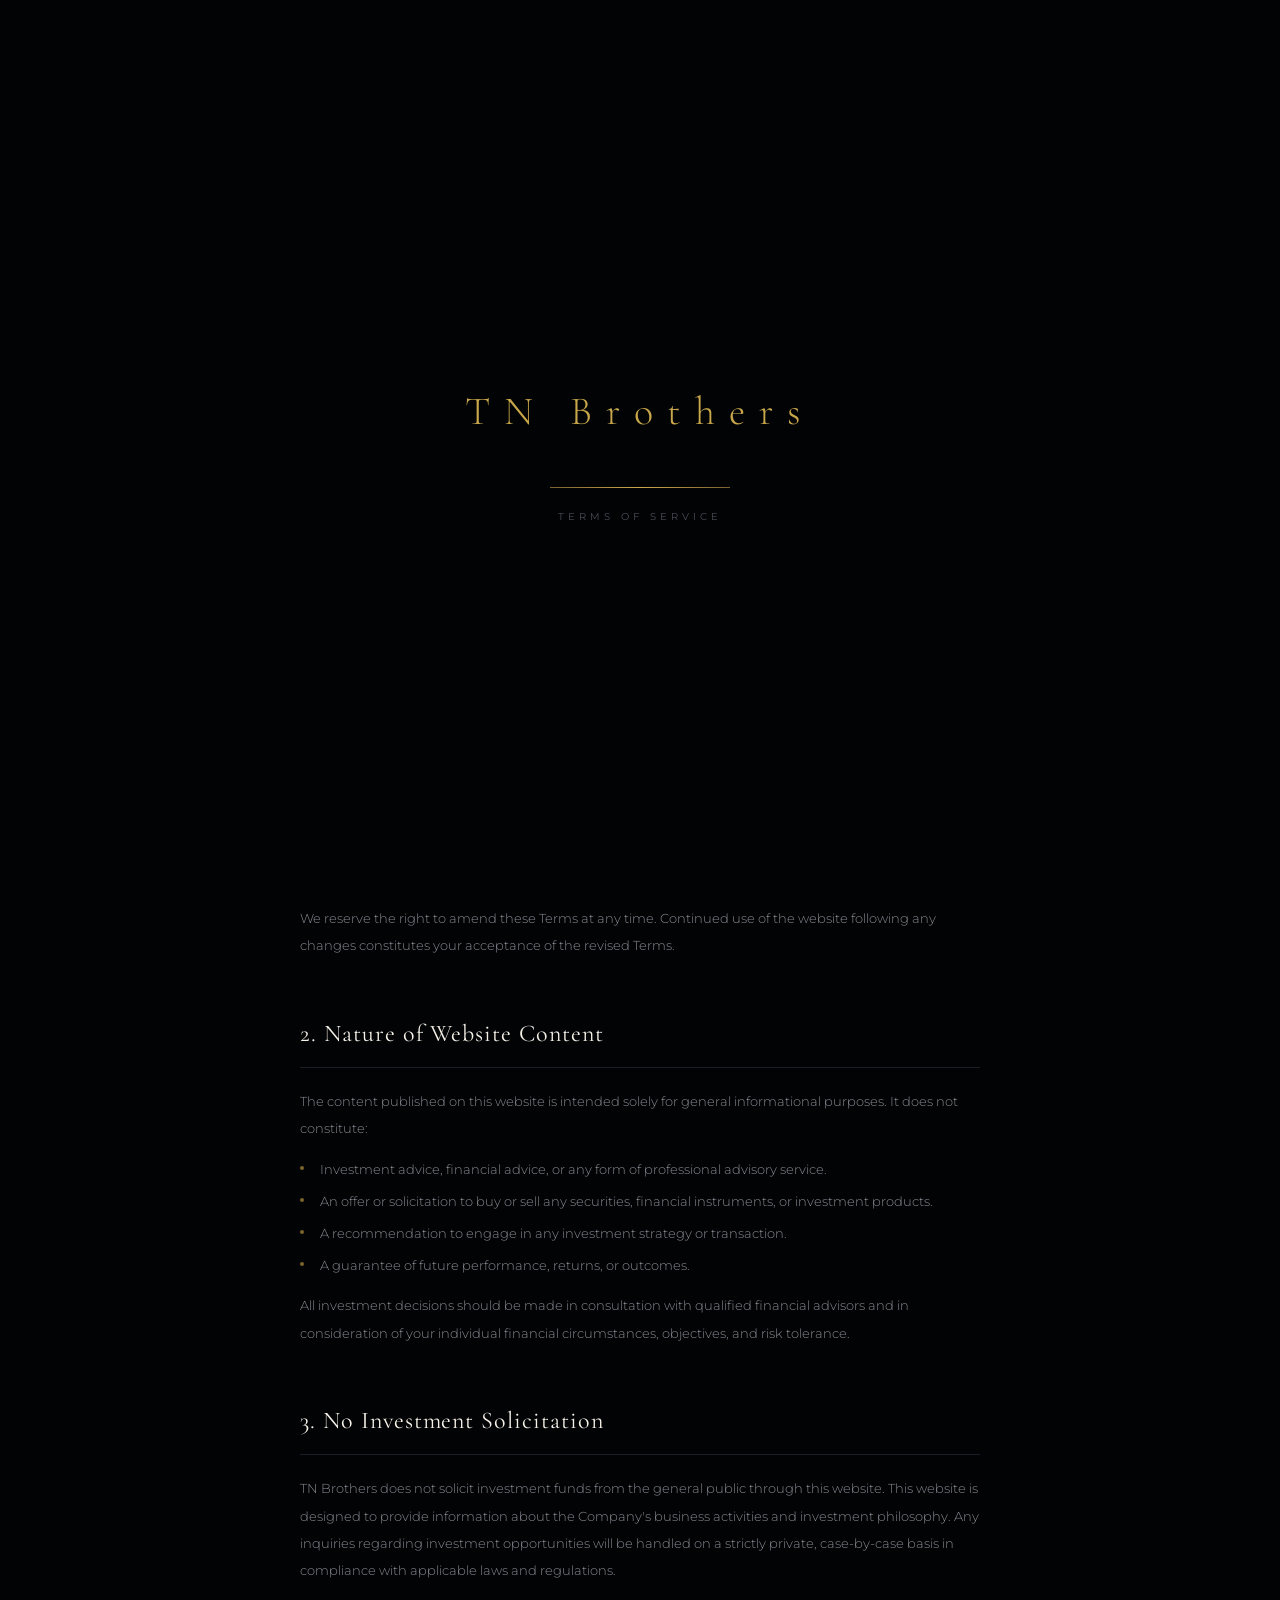
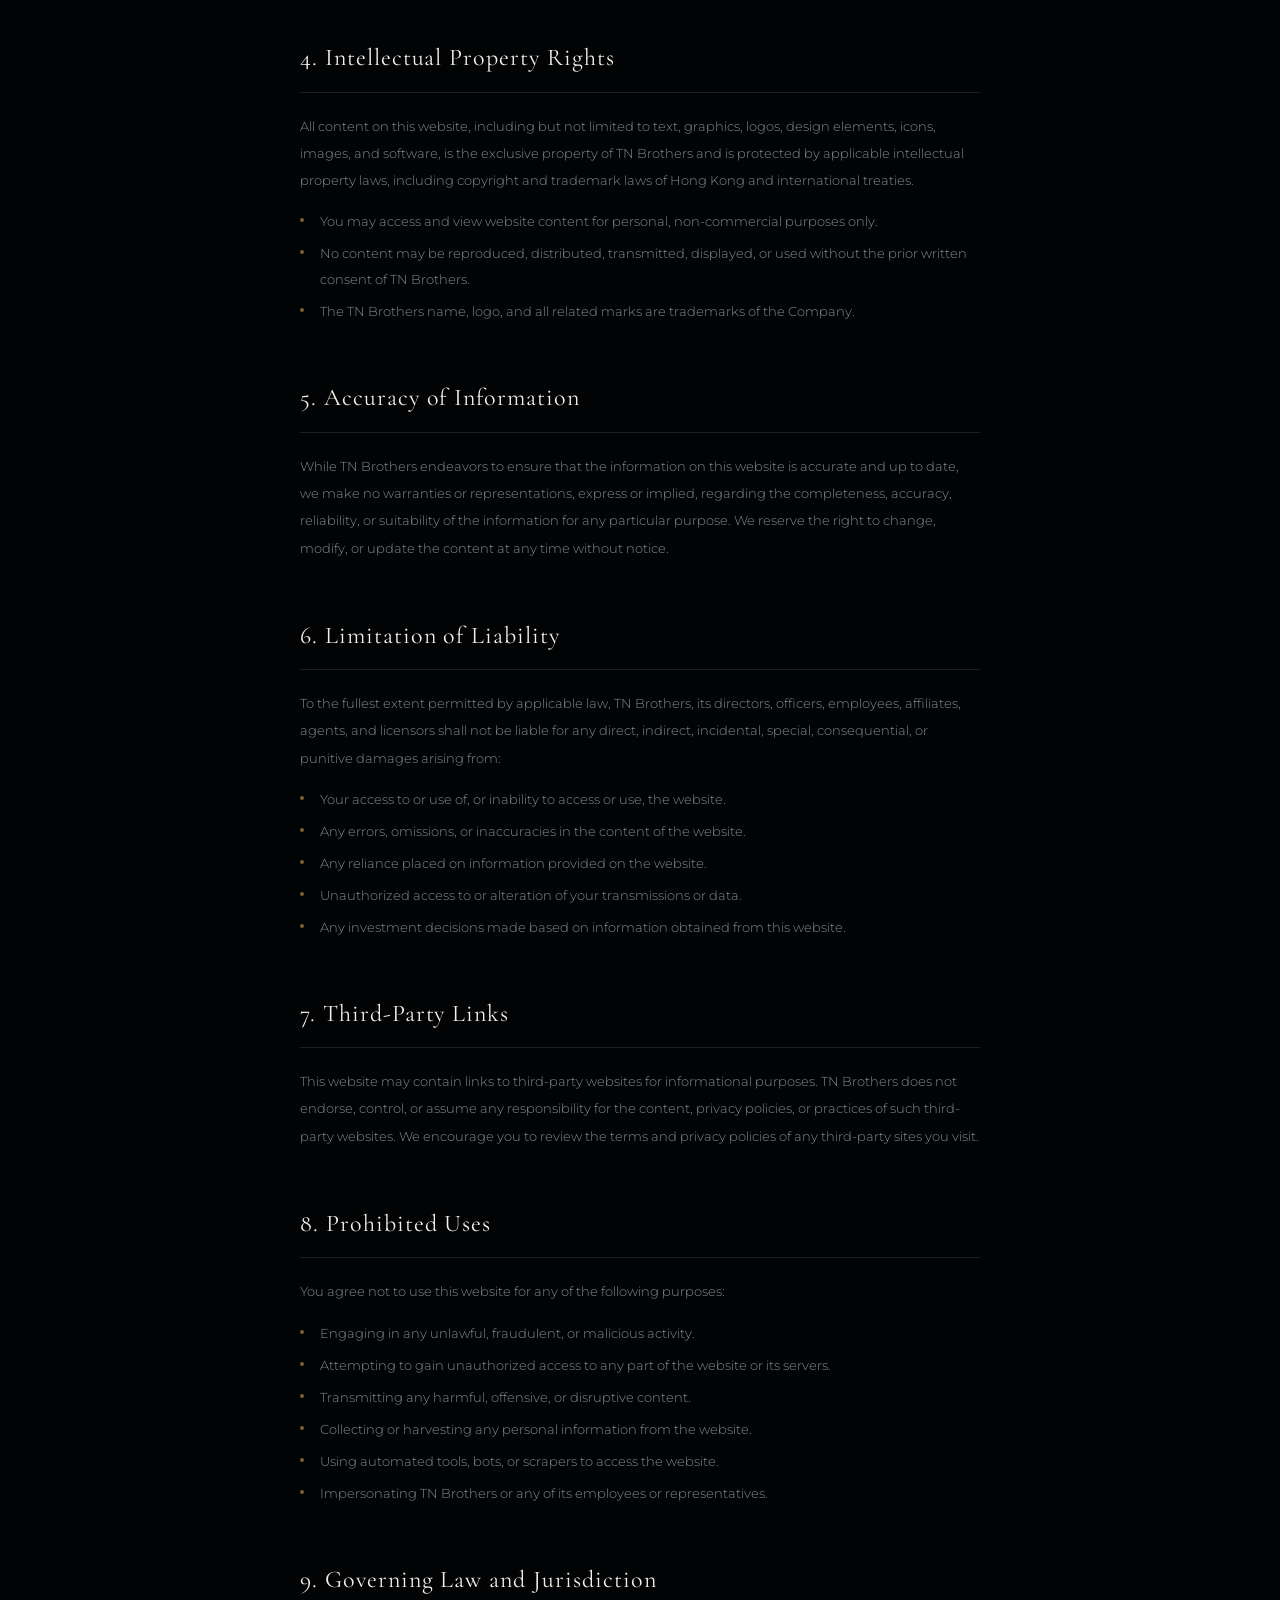
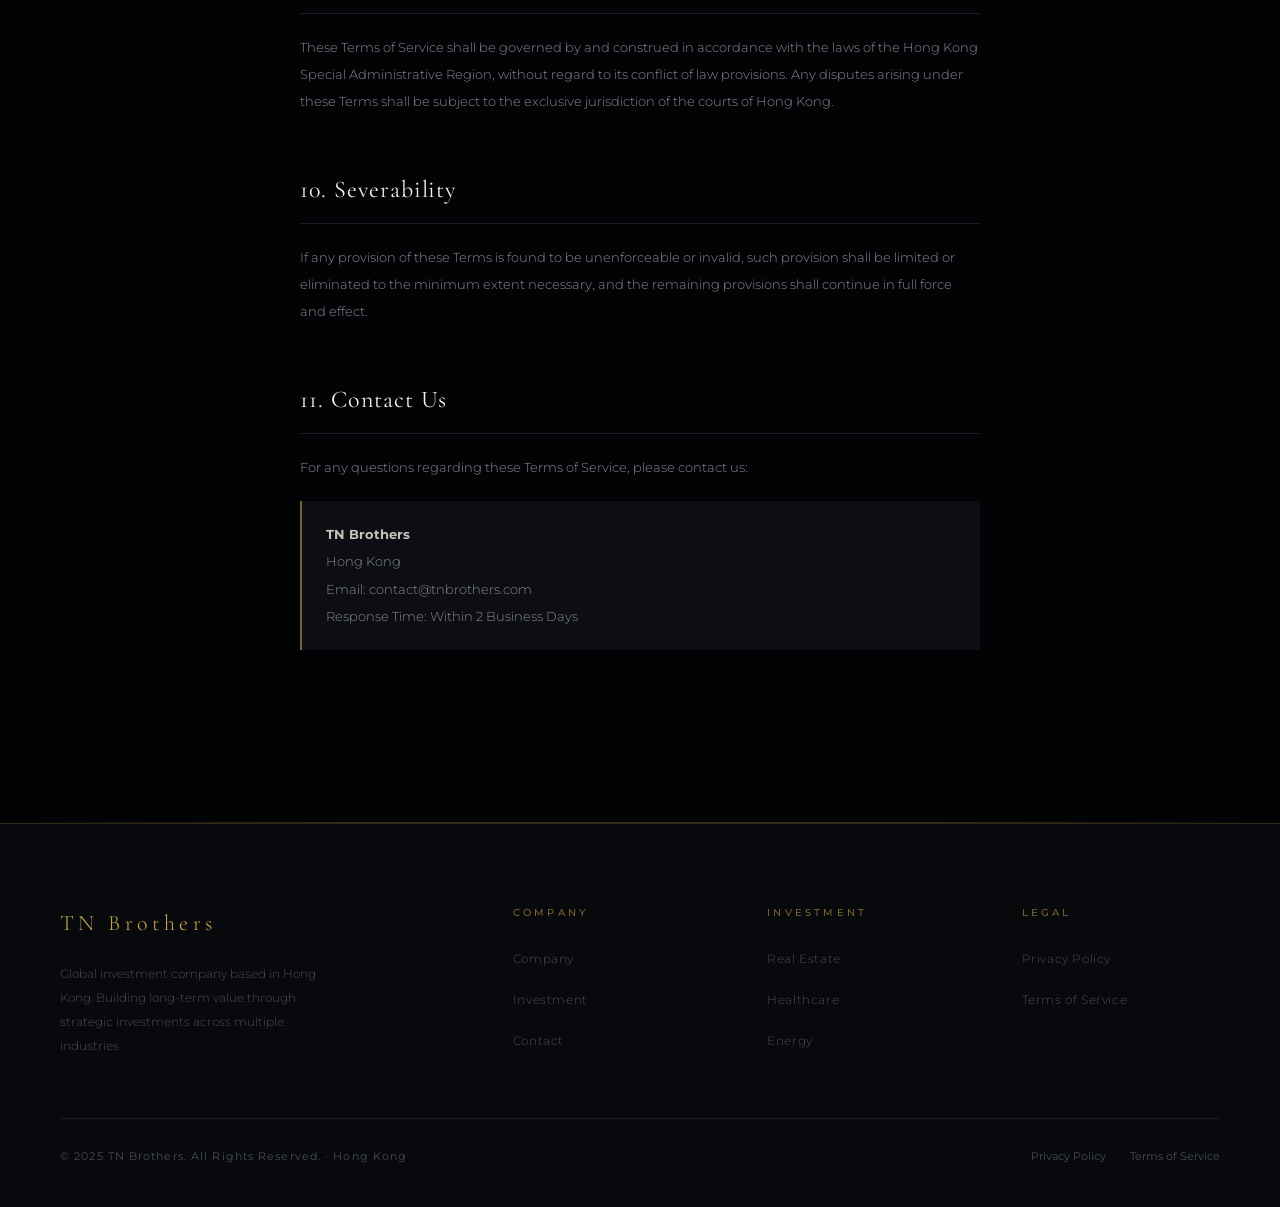
<file: terms.html>
<!DOCTYPE html>
<html lang="en">
<head>
  <!-- ============================================================
       TN BROTHERS - terms.html
       利用規約（英語・日本語対応）
  ============================================================ -->
  <meta charset="UTF-8">
  <meta name="viewport" content="width=device-width, initial-scale=1.0">
  <meta name="description" content="TN Brothers Terms of Service - Terms and conditions for using our website and services.">
  <meta name="robots" content="index, follow">
  <meta property="og:title"       content="Terms of Service | TN Brothers">
  <meta property="og:description" content="TN Brothers Terms of Service">
  <meta property="og:type"        content="website">
  <meta property="og:url"         content="https://tn-brothers.vercel.app/terms.html">
  <title>Terms of Service | TN Brothers</title>
  <link rel="stylesheet" href="style.css">
  <link rel="icon" type="image/svg+xml" href="data:image/svg+xml,<svg xmlns='http://www.w3.org/2000/svg' viewBox='0 0 32 32'><rect width='32' height='32' fill='%23020304'/><text y='24' x='3' font-size='22' fill='%23c9a84c' font-family='serif'>T</text></svg>">
  <style>
    .policy-wrap {
      max-width: 800px;
      margin: 0 auto;
      padding: 0 60px 120px;
    }
    .policy-updated {
      font-size: 11px;
      color: var(--color-silver-dim);
      letter-spacing: 0.12em;
      margin-bottom: 60px;
      padding-bottom: 24px;
      border-bottom: var(--border-gold);
    }
    .policy-section { margin-bottom: 52px; }
    .policy-section h2 {
      font-family: var(--font-display);
      font-size: clamp(18px, 2.5vw, 24px);
      font-weight: 400;
      color: var(--color-white);
      margin-bottom: 20px;
      padding-bottom: 12px;
      border-bottom: 1px solid var(--color-black-border);
      letter-spacing: 0.04em;
    }
    .policy-section p {
      font-size: 13px;
      color: var(--color-silver);
      line-height: 2.1;
      font-weight: 300;
      margin-bottom: 14px;
    }
    .policy-section ul { padding-left: 0; list-style: none; margin-bottom: 14px; }
    .policy-section ul li {
      font-size: 13px;
      color: var(--color-silver);
      line-height: 2;
      font-weight: 300;
      padding-left: 20px;
      position: relative;
      margin-bottom: 6px;
    }
    .policy-section ul li::before {
      content: '';
      position: absolute;
      left: 0; top: 10px;
      width: 4px; height: 4px;
      background: var(--color-gold-dim);
      border-radius: 50%;
    }
    .policy-highlight {
      background: var(--color-black-card);
      border-left: 2px solid var(--color-gold-dim);
      padding: 20px 24px;
      margin: 20px 0;
    }
    .policy-highlight p { margin: 0; }
    @media (max-width: 768px) {
      .policy-wrap { padding: 0 24px 80px; }
    }
  </style>
</head>
<body>

<!-- ローディング -->
<div id="loading">
  <div class="loading-logo">TN Brothers</div>
  <div class="loading-bar-wrap"><div class="loading-bar"></div></div>
  <div class="loading-text">Terms of Service</div>
</div>

<!-- モバイルメニュー -->
<nav class="mobile-menu">
  <ul class="mobile-menu-links">
    <li><a href="index.html">Home</a></li>
    <li><a href="company.html"    data-lang="nav_company">Company</a></li>
    <li><a href="investment.html" data-lang="nav_investment">Investment</a></li>
    <li><a href="contact.html"    data-lang="nav_contact">Contact</a></li>
  </ul>
  <div style="display:flex;gap:12px;margin-top:32px;">
    <button class="lang-btn active" data-lang="en">EN</button>
    <button class="lang-btn" data-lang="jp">JP</button>
  </div>
</nav>

<!-- ナビゲーション -->
<header id="navbar">
  <a href="index.html" class="nav-logo">
    <svg class="nav-logo-mark" viewBox="0 0 40 40" fill="none">
      <rect x="0.5" y="0.5" width="39" height="39" stroke="#c9a84c" stroke-width="0.5" opacity="0.35"/>
      <line x1="7"  y1="8"  x2="7"  y2="32" stroke="#c9a84c" stroke-width="1.5" stroke-linecap="round"/>
      <line x1="7"  y1="8"  x2="21" y2="8"  stroke="#c9a84c" stroke-width="1.5" stroke-linecap="round"/>
      <line x1="7"  y1="20" x2="16" y2="20" stroke="#c9a84c" stroke-width="0.9" opacity="0.6"/>
      <line x1="26" y1="8"  x2="26" y2="32" stroke="#c9a84c" stroke-width="1.5" stroke-linecap="round"/>
      <line x1="33" y1="8"  x2="33" y2="32" stroke="#c9a84c" stroke-width="1.5" stroke-linecap="round"/>
      <line x1="26" y1="8"  x2="33" y2="32" stroke="#c9a84c" stroke-width="0.9" opacity="0.7"/>
    </svg>
    <span class="nav-logo-text">TN <span>Brothers</span></span>
  </a>
  <ul class="nav-links">
    <li><a href="company.html"    data-lang="nav_company">Company</a></li>
    <li><a href="investment.html" data-lang="nav_investment">Investment</a></li>
    <li><a href="contact.html"    data-lang="nav_contact">Contact</a></li>
  </ul>
  <div style="display:flex;align-items:center;gap:20px;">
    <div class="lang-switch">
      <button class="lang-btn active" data-lang="en">EN</button>
      <button class="lang-btn" data-lang="jp">JP</button>
    </div>
    <button class="hamburger" aria-label="Menu">
      <span></span><span></span><span></span>
    </button>
  </div>
</header>

<!-- ページヘッダー -->
<div class="page-header">
  <div class="section-label fade-in" data-lang="footer_terms">Terms of Service</div>
  <h1 class="page-header-title fade-in" style="transition-delay:0.1s;" data-lang="footer_terms">Terms of Service</h1>
</div>

<!-- 利用規約本文 -->
<div class="policy-wrap">

  <!-- 英語版 -->
  <div id="termsEN">
    <p class="policy-updated">Last Updated: January 1, 2025</p>

    <div class="policy-section fade-in">
      <div class="policy-highlight">
        <p>Please read these Terms of Service carefully before accessing or using the TN Brothers website. By accessing or using any part of this site, you agree to be bound by these Terms. If you do not agree to all the terms and conditions, you must not access or use the website.</p>
      </div>
    </div>

    <div class="policy-section fade-in">
      <h2>1. Acceptance of Terms</h2>
      <p>These Terms of Service ("Terms") constitute a legally binding agreement between you ("User") and TN Brothers, a global investment company headquartered in Hong Kong ("Company," "we," "us," or "our"). These Terms govern your access to and use of our website located at tn-brothers.vercel.app and any related content, services, or information provided therein.</p>
      <p>We reserve the right to amend these Terms at any time. Continued use of the website following any changes constitutes your acceptance of the revised Terms.</p>
    </div>

    <div class="policy-section fade-in">
      <h2>2. Nature of Website Content</h2>
      <p>The content published on this website is intended solely for general informational purposes. It does not constitute:</p>
      <ul>
        <li>Investment advice, financial advice, or any form of professional advisory service.</li>
        <li>An offer or solicitation to buy or sell any securities, financial instruments, or investment products.</li>
        <li>A recommendation to engage in any investment strategy or transaction.</li>
        <li>A guarantee of future performance, returns, or outcomes.</li>
      </ul>
      <p>All investment decisions should be made in consultation with qualified financial advisors and in consideration of your individual financial circumstances, objectives, and risk tolerance.</p>
    </div>

    <div class="policy-section fade-in">
      <h2>3. No Investment Solicitation</h2>
      <p>TN Brothers does not solicit investment funds from the general public through this website. This website is designed to provide information about the Company's business activities and investment philosophy. Any inquiries regarding investment opportunities will be handled on a strictly private, case-by-case basis in compliance with applicable laws and regulations.</p>
    </div>

    <div class="policy-section fade-in">
      <h2>4. Intellectual Property Rights</h2>
      <p>All content on this website, including but not limited to text, graphics, logos, design elements, icons, images, and software, is the exclusive property of TN Brothers and is protected by applicable intellectual property laws, including copyright and trademark laws of Hong Kong and international treaties.</p>
      <ul>
        <li>You may access and view website content for personal, non-commercial purposes only.</li>
        <li>No content may be reproduced, distributed, transmitted, displayed, or used without the prior written consent of TN Brothers.</li>
        <li>The TN Brothers name, logo, and all related marks are trademarks of the Company.</li>
      </ul>
    </div>

    <div class="policy-section fade-in">
      <h2>5. Accuracy of Information</h2>
      <p>While TN Brothers endeavors to ensure that the information on this website is accurate and up to date, we make no warranties or representations, express or implied, regarding the completeness, accuracy, reliability, or suitability of the information for any particular purpose. We reserve the right to change, modify, or update the content at any time without notice.</p>
    </div>

    <div class="policy-section fade-in">
      <h2>6. Limitation of Liability</h2>
      <p>To the fullest extent permitted by applicable law, TN Brothers, its directors, officers, employees, affiliates, agents, and licensors shall not be liable for any direct, indirect, incidental, special, consequential, or punitive damages arising from:</p>
      <ul>
        <li>Your access to or use of, or inability to access or use, the website.</li>
        <li>Any errors, omissions, or inaccuracies in the content of the website.</li>
        <li>Any reliance placed on information provided on the website.</li>
        <li>Unauthorized access to or alteration of your transmissions or data.</li>
        <li>Any investment decisions made based on information obtained from this website.</li>
      </ul>
    </div>

    <div class="policy-section fade-in">
      <h2>7. Third-Party Links</h2>
      <p>This website may contain links to third-party websites for informational purposes. TN Brothers does not endorse, control, or assume any responsibility for the content, privacy policies, or practices of such third-party websites. We encourage you to review the terms and privacy policies of any third-party sites you visit.</p>
    </div>

    <div class="policy-section fade-in">
      <h2>8. Prohibited Uses</h2>
      <p>You agree not to use this website for any of the following purposes:</p>
      <ul>
        <li>Engaging in any unlawful, fraudulent, or malicious activity.</li>
        <li>Attempting to gain unauthorized access to any part of the website or its servers.</li>
        <li>Transmitting any harmful, offensive, or disruptive content.</li>
        <li>Collecting or harvesting any personal information from the website.</li>
        <li>Using automated tools, bots, or scrapers to access the website.</li>
        <li>Impersonating TN Brothers or any of its employees or representatives.</li>
      </ul>
    </div>

    <div class="policy-section fade-in">
      <h2>9. Governing Law and Jurisdiction</h2>
      <p>These Terms of Service shall be governed by and construed in accordance with the laws of the Hong Kong Special Administrative Region, without regard to its conflict of law provisions. Any disputes arising under these Terms shall be subject to the exclusive jurisdiction of the courts of Hong Kong.</p>
    </div>

    <div class="policy-section fade-in">
      <h2>10. Severability</h2>
      <p>If any provision of these Terms is found to be unenforceable or invalid, such provision shall be limited or eliminated to the minimum extent necessary, and the remaining provisions shall continue in full force and effect.</p>
    </div>

    <div class="policy-section fade-in">
      <h2>11. Contact Us</h2>
      <p>For any questions regarding these Terms of Service, please contact us:</p>
      <div class="policy-highlight">
        <p><strong style="color:var(--color-white-soft)">TN Brothers</strong><br>
        Hong Kong<br>
        Email: contact@tnbrothers.com<br>
        Response Time: Within 2 Business Days</p>
      </div>
    </div>
  </div>

  <!-- 日本語版 -->
  <div id="termsJP" style="display:none;">
    <p class="policy-updated">最終更新日：2025年1月1日</p>

    <div class="policy-section fade-in">
      <div class="policy-highlight">
        <p>TN Brothersのウェブサイトにアクセスまたはご利用いただく前に、本利用規約をよくお読みください。本サイトにアクセスまたはご利用いただくことで、本規約に同意したものとみなされます。本規約のすべての条件に同意されない場合は、本ウェブサイトにアクセスまたはご利用いただくことはできません。</p>
      </div>
    </div>

    <div class="policy-section fade-in">
      <h2>第1条 規約の承諾</h2>
      <p>本利用規約（以下「本規約」）は、お客様（以下「ユーザー」）と、香港に本拠を置くグローバル投資会社であるTN Brothers（以下「当社」）との間の法的拘束力のある契約を構成します。本規約は、tn-brothers.vercel.appに所在する当社ウェブサイト、および関連するコンテンツ、サービス、または情報へのお客様のアクセスと利用を規定するものです。</p>
      <p>当社はいつでも本規約を修正する権利を留保します。変更後も継続してウェブサイトをご利用いただくことは、改定された規約への同意とみなされます。</p>
    </div>

    <div class="policy-section fade-in">
      <h2>第2条 ウェブサイトコンテンツの性質</h2>
      <p>本ウェブサイトに掲載されているコンテンツは、一般的な情報提供のみを目的としています。本コンテンツは以下を構成するものではありません：</p>
      <ul>
        <li>投資アドバイス、財務アドバイス、またはいかなる形態の専門的アドバイザリーサービス。</li>
        <li>証券、金融商品、または投資商品の購入もしくは売却の勧誘または申し込み。</li>
        <li>特定の投資戦略または取引への関与の推奨。</li>
        <li>将来のパフォーマンス、リターン、または結果の保証。</li>
      </ul>
      <p>すべての投資決定は、資格を持つファイナンシャルアドバイザーと相談のうえ、お客様個人の財務状況、目標、およびリスク許容度を考慮して行ってください。</p>
    </div>

    <div class="policy-section fade-in">
      <h2>第3条 投資勧誘の非実施</h2>
      <p>TN Brothersは、本ウェブサイトを通じて一般大衆から投資資金を勧誘することはありません。本ウェブサイトは、当社のビジネス活動と投資哲学に関する情報を提供することを目的としています。投資機会に関するお問い合わせは、適用される法令・規制に準拠し、厳格にプライベートかつ個別ベースで対応いたします。</p>
    </div>

    <div class="policy-section fade-in">
      <h2>第4条 知的財産権</h2>
      <p>テキスト、グラフィック、ロゴ、デザイン要素、アイコン、画像、ソフトウェアを含む本ウェブサイト上のすべてのコンテンツは、TN Brothersの独占的財産であり、香港の著作権法・商標法および国際条約を含む適用される知的財産法によって保護されています。</p>
      <ul>
        <li>ウェブサイトのコンテンツは、個人的かつ非商業的な目的でのみ閲覧することができます。</li>
        <li>いかなるコンテンツも、TN Brothersの事前書面による同意なく、複製、配布、送信、表示、または使用することはできません。</li>
        <li>TN Brothers の名称、ロゴ、および関連するすべてのマークは当社の商標です。</li>
      </ul>
    </div>

    <div class="policy-section fade-in">
      <h2>第5条 情報の正確性</h2>
      <p>TN Brothersはウェブサイト上の情報が正確かつ最新であるよう努めますが、特定の目的に対する情報の完全性、正確性、信頼性、または適合性について、明示または黙示を問わず、いかなる保証または表明も行いません。当社は予告なくいつでもコンテンツを変更、修正、または更新する権利を留保します。</p>
    </div>

    <div class="policy-section fade-in">
      <h2>第6条 責任の制限</h2>
      <p>適用法令の最大限の範囲において、TN Brothers、その取締役、役員、従業員、関係会社、代理人、およびライセンサーは、以下から生じる直接的、間接的、偶発的、特別、結果的、または懲罰的損害について責任を負いません：</p>
      <ul>
        <li>ウェブサイトへのアクセスもしくは利用、またはアクセスもしくは利用不能。</li>
        <li>ウェブサイトコンテンツのエラー、省略、または不正確さ。</li>
        <li>ウェブサイトに提供された情報への依存。</li>
        <li>送信またはデータへの不正アクセスまたは改ざん。</li>
        <li>本ウェブサイトから得た情報に基づいて行われた投資決定。</li>
      </ul>
    </div>

    <div class="policy-section fade-in">
      <h2>第7条 第三者リンク</h2>
      <p>本ウェブサイトには、情報提供目的で第三者ウェブサイトへのリンクが含まれる場合があります。TN Brothersは、そのような第三者ウェブサイトのコンテンツ、プライバシーポリシー、または慣行を推奨、管理、または責任を負うものではありません。ご訪問いただく第三者サイトの利用規約およびプライバシーポリシーをご確認ください。</p>
    </div>

    <div class="policy-section fade-in">
      <h2>第8条 禁止事項</h2>
      <p>お客様は、以下の目的で本ウェブサイトを利用しないことに同意するものとします：</p>
      <ul>
        <li>違法、詐欺的、または悪意のある活動への関与。</li>
        <li>ウェブサイトまたはそのサーバーのいかなる部分への不正アクセスの試み。</li>
        <li>有害、攻撃的、または破壊的なコンテンツの送信。</li>
        <li>ウェブサイトからの個人情報の収集またはハーベスティング。</li>
        <li>自動ツール、ボット、またはスクレーパーを使用したウェブサイトへのアクセス。</li>
        <li>TN Brothers またはその従業員・代表者へのなりすまし。</li>
      </ul>
    </div>

    <div class="policy-section fade-in">
      <h2>第9条 準拠法および管轄裁判所</h2>
      <p>本利用規約は、抵触法の規定に関わらず、香港特別行政区の法律に準拠し、その法律に従って解釈されるものとします。本規約に基づく紛争については、香港の裁判所の専属管轄に服するものとします。</p>
    </div>

    <div class="policy-section fade-in">
      <h2>第10条 可分性</h2>
      <p>本規約のいずれかの条項が執行不可能または無効と判断された場合、当該条項は必要最小限の範囲で制限または削除され、残りの条項は引き続き完全な効力を有するものとします。</p>
    </div>

    <div class="policy-section fade-in">
      <h2>第11条 お問い合わせ</h2>
      <p>本利用規約に関するご質問は、以下までご連絡ください：</p>
      <div class="policy-highlight">
        <p><strong style="color:var(--color-white-soft)">TN Brothers</strong><br>
        香港<br>
        メール：contact@tnbrothers.com<br>
        対応時間：2営業日以内</p>
      </div>
    </div>
  </div>

</div><!-- /policy-wrap -->

<div class="divider"></div>

<footer>
  <div class="footer-inner">
    <div class="footer-top">
      <div class="footer-brand">
        <a href="index.html" class="footer-brand-logo">TN Brothers</a>
        <p class="footer-brand-text" data-lang="footer_desc">Global investment company based in Hong Kong.</p>
      </div>
      <div class="footer-col">
        <h4 data-lang="footer_col1">Company</h4>
        <ul>
          <li><a href="company.html"    data-lang="nav_company">Company</a></li>
          <li><a href="investment.html" data-lang="nav_investment">Investment</a></li>
          <li><a href="contact.html"    data-lang="nav_contact">Contact</a></li>
        </ul>
      </div>
      <div class="footer-col">
        <h4 data-lang="footer_col2">Investment</h4>
        <ul>
          <li><a href="investment.html" data-lang="field1_title">Real Estate</a></li>
          <li><a href="investment.html" data-lang="field2_title">Healthcare</a></li>
          <li><a href="investment.html" data-lang="field3_title">Energy</a></li>
        </ul>
      </div>
      <div class="footer-col">
        <h4 data-lang="footer_col3">Legal</h4>
        <ul>
          <li><a href="privacy.html" data-lang="footer_privacy">Privacy Policy</a></li>
          <li><a href="terms.html"   data-lang="footer_terms">Terms of Service</a></li>
        </ul>
      </div>
    </div>
    <div class="footer-bottom">
      <p class="footer-copy" data-lang="footer_copy">© 2025 TN Brothers. All Rights Reserved. · Hong Kong</p>
      <div class="footer-legal">
        <a href="privacy.html" data-lang="footer_privacy">Privacy Policy</a>
        <a href="terms.html"   data-lang="footer_terms">Terms of Service</a>
      </div>
    </div>
  </div>
</footer>

<script src="script.js"></script>
<script>
  function updateTermsLang(lang) {
    var en = document.getElementById('termsEN');
    var jp = document.getElementById('termsJP');
    if (!en || !jp) return;
    if (lang === 'jp') {
      en.style.display = 'none';
      jp.style.display = 'block';
    } else {
      en.style.display = 'block';
      jp.style.display = 'none';
    }
  }
  document.addEventListener('DOMContentLoaded', function() {
    var lang = localStorage.getItem('tnb_lang') || 'en';
    updateTermsLang(lang);
    document.querySelectorAll('.lang-btn').forEach(function(btn) {
      btn.addEventListener('click', function() {
        updateTermsLang(btn.dataset.lang);
      });
    });
  });
</script>
</body>
</html>
</file>
<file: style.css>
/* ============================================================
   TN BROTHERS - style.css
   黒ベース × ゴールドアクセント 超高級投資会社サイト
   ============================================================ */

/* ── Google Fonts 読み込み ── */
@import url('https://fonts.googleapis.com/css2?family=Cormorant+Garamond:ital,wght@0,300;0,400;0,600;1,300;1,400&family=Montserrat:wght@200;300;400;500;600&family=Noto+Serif+JP:wght@300;400;700&display=swap');

/* ============================================================
   CSS変数（色・フォント・余白を一括管理）
   ここを変更するだけで全体のデザインが変わります
   ============================================================ */
:root {
  /* ── 背景色 ── */
  --color-black:        #020304;      /* 最も深い黒 */
  --color-black-soft:   #08090c;      /* 少し明るい黒 */
  --color-black-card:   #0c0e14;      /* カード背景 */
  --color-black-border: #1a1d28;      /* ボーダー色 */

  /* ── ゴールド ── */
  --color-gold:         #c9a84c;      /* メインゴールド */
  --color-gold-light:   #e8c97a;      /* 明るいゴールド */
  --color-gold-bright:  #f5e09a;      /* 最も明るいゴールド */
  --color-gold-dim:     #7a6230;      /* 暗いゴールド */

  /* ── テキスト ── */
  --color-white:        #f5f0e8;      /* メインテキスト */
  --color-white-soft:   #c8c2b8;      /* サブテキスト */
  --color-silver:       #888a94;      /* 薄いテキスト */
  --color-silver-dim:   #484c58;      /* 最も薄いテキスト */

  /* ── フォント ── */
  --font-display: 'Cormorant Garamond', 'Noto Serif JP', serif;   /* 見出し用 */
  --font-body:    'Montserrat', 'Noto Serif JP', sans-serif;       /* 本文用 */

  /* ── 共通 ── */
  --max-width:    1240px;             /* コンテンツ最大幅 */
  --border-gold:  1px solid rgba(201, 168, 76, 0.2);
  --shadow-card:  0 20px 60px rgba(0, 0, 0, 0.6);
  --transition:   0.4s cubic-bezier(0.25, 0.46, 0.45, 0.94);
  --radius:       2px;
}

/* ============================================================
   リセット・ベース
   ============================================================ */
*,
*::before,
*::after {
  box-sizing: border-box;
  margin: 0;
  padding: 0;
}

html {
  font-size: 16px;
  scroll-behavior: smooth;
}

body {
  font-family: var(--font-body);
  background-color: var(--color-black);
  color: var(--color-white-soft);
  line-height: 1.8;
  overflow-x: hidden;
}

/* スクロールバー */
::-webkit-scrollbar {
  width: 4px;
}
::-webkit-scrollbar-track {
  background: var(--color-black);
}
::-webkit-scrollbar-thumb {
  background: var(--color-gold-dim);
  border-radius: 2px;
}

/* テキスト選択色 */
::selection {
  background: rgba(201, 168, 76, 0.25);
  color: var(--color-white);
}

/* リンクのデフォルトスタイル除去 */
a {
  text-decoration: none;
  color: inherit;
}

/* 画像 */
img {
  max-width: 100%;
  display: block;
}

/* ============================================================
   ローディング画面
   ============================================================ */
#loading {
  position: fixed;
  inset: 0;
  background: var(--color-black);
  z-index: 9999;
  display: flex;
  flex-direction: column;
  align-items: center;
  justify-content: center;
  transition: opacity 0.8s ease, visibility 0.8s ease;
}

/* ローディング完了時にクラスで非表示 */
#loading.hidden {
  opacity: 0;
  visibility: hidden;
  pointer-events: none;
}

.loading-logo {
  font-family: var(--font-display);
  font-size: 40px;
  font-weight: 300;
  letter-spacing: 0.35em;
  color: var(--color-gold);
  margin-bottom: 40px;
  opacity: 0;
  animation: fadeInUp 0.8s ease 0.3s forwards;
}

.loading-bar-wrap {
  width: 180px;
  height: 1px;
  background: var(--color-black-border);
  overflow: hidden;
}

.loading-bar {
  height: 100%;
  width: 0;
  background: linear-gradient(90deg, var(--color-gold-dim), var(--color-gold), var(--color-gold-dim));
  animation: loadBar 2s ease forwards;
}

.loading-text {
  font-size: 10px;
  letter-spacing: 0.4em;
  color: var(--color-silver-dim);
  text-transform: uppercase;
  margin-top: 20px;
  opacity: 0;
  animation: fadeInUp 0.8s ease 0.5s forwards;
}

@keyframes loadBar {
  0%   { width: 0%; }
  100% { width: 100%; }
}

/* ============================================================
   ナビゲーション
   ============================================================ */
#navbar {
  position: fixed;
  top: 0;
  left: 0;
  right: 0;
  z-index: 1000;
  padding: 28px 60px;
  display: flex;
  align-items: center;
  justify-content: space-between;
  transition: all 0.5s ease;
}

/* スクロール後の背景 */
#navbar.scrolled {
  background: rgba(2, 3, 4, 0.96);
  backdrop-filter: blur(20px);
  -webkit-backdrop-filter: blur(20px);
  padding: 18px 60px;
  border-bottom: var(--border-gold);
}

/* ロゴ */
.nav-logo {
  display: flex;
  align-items: center;
  gap: 12px;
  text-decoration: none;
}

.nav-logo-text {
  font-family: var(--font-display);
  font-size: 20px;
  font-weight: 600;
  letter-spacing: 0.18em;
  color: var(--color-white);
}

.nav-logo-text span {
  color: var(--color-gold);
}

/* SVGロゴマーク */
.nav-logo-mark {
  width: 40px;
  height: 40px;
  flex-shrink: 0;
}

/* ナビリンク一覧 */
.nav-links {
  display: flex;
  list-style: none;
  gap: 44px;
  align-items: center;
}

.nav-links a {
  font-size: 11px;
  font-weight: 400;
  letter-spacing: 0.22em;
  text-transform: uppercase;
  color: var(--color-silver);
  position: relative;
  transition: color var(--transition);
}

/* ホバー下線 */
.nav-links a::after {
  content: '';
  position: absolute;
  bottom: -4px;
  left: 0;
  width: 0;
  height: 1px;
  background: var(--color-gold);
  transition: width var(--transition);
}

.nav-links a:hover {
  color: var(--color-gold);
}

.nav-links a:hover::after,
.nav-links a.active::after {
  width: 100%;
}

.nav-links a.active {
  color: var(--color-gold);
}

/* ハンバーガーメニュー（モバイル用） */
.hamburger {
  display: none;
  flex-direction: column;
  gap: 5px;
  background: none;
  border: none;
  cursor: pointer;
  padding: 4px;
}

.hamburger span {
  display: block;
  width: 24px;
  height: 1px;
  background: var(--color-white-soft);
  transition: all 0.3s ease;
}

/* ============================================================
   モバイルメニュー
   ============================================================ */
.mobile-menu {
  position: fixed;
  inset: 0;
  background: rgba(2, 3, 4, 0.98);
  backdrop-filter: blur(20px);
  z-index: 990;
  display: flex;
  flex-direction: column;
  align-items: center;
  justify-content: center;
  opacity: 0;
  visibility: hidden;
  transition: all 0.4s ease;
}

.mobile-menu.open {
  opacity: 1;
  visibility: visible;
}

.mobile-menu-links {
  list-style: none;
  display: flex;
  flex-direction: column;
  align-items: center;
  gap: 36px;
}

.mobile-menu-links a {
  font-family: var(--font-display);
  font-size: 36px;
  font-weight: 300;
  letter-spacing: 0.08em;
  color: var(--color-white-soft);
  transition: color 0.3s ease;
}

.mobile-menu-links a:hover {
  color: var(--color-gold);
}

/* ============================================================
   ヒーローセクション
   ============================================================ */
.hero {
  position: relative;
  min-height: 100vh;
  display: flex;
  align-items: center;
  justify-content: center;
  overflow: hidden;
  text-align: center;
}

/* グラデーション背景 */
.hero-bg {
  position: absolute;
  inset: 0;
  background:
    radial-gradient(ellipse 80% 60% at 55% 40%, rgba(201, 168, 76, 0.05), transparent 60%),
    linear-gradient(160deg, #020810 0%, #040c18 50%, #020308 100%);
  z-index: 0;
}

/* グリッドライン演出 */
.hero-grid {
  position: absolute;
  inset: 0;
  background-image:
    linear-gradient(rgba(201, 168, 76, 0.04) 1px, transparent 1px),
    linear-gradient(90deg, rgba(201, 168, 76, 0.04) 1px, transparent 1px);
  background-size: 80px 80px;
  mask-image: radial-gradient(ellipse 70% 70% at 50% 40%, black 30%, transparent 100%);
  -webkit-mask-image: radial-gradient(ellipse 70% 70% at 50% 40%, black 30%, transparent 100%);
  z-index: 1;
}

/* 下部フェード */
.hero-overlay {
  position: absolute;
  inset: 0;
  background: linear-gradient(
    180deg,
    transparent 0%,
    transparent 50%,
    rgba(2, 3, 4, 0.7) 80%,
    var(--color-black) 100%
  );
  z-index: 2;
}

/* コンテンツ */
.hero-content {
  position: relative;
  z-index: 3;
  max-width: 860px;
  padding: 0 32px;
}

/* ラベル */
.hero-label {
  display: inline-flex;
  align-items: center;
  gap: 14px;
  font-size: 10px;
  font-weight: 400;
  letter-spacing: 0.4em;
  text-transform: uppercase;
  color: var(--color-gold);
  margin-bottom: 32px;
  opacity: 0;
  animation: fadeInUp 1s ease 2.4s forwards;
}

.hero-label::before,
.hero-label::after {
  content: '';
  width: 36px;
  height: 1px;
  background: var(--color-gold-dim);
}

/* メインタイトル */
.hero-title {
  font-family: var(--font-display);
  font-size: clamp(44px, 8vw, 90px);
  font-weight: 300;
  line-height: 1.08;
  letter-spacing: 0.04em;
  color: var(--color-white);
  margin-bottom: 28px;
  opacity: 0;
  animation: fadeInUp 1.2s ease 2.6s forwards;
}

.hero-title em {
  font-style: italic;
  color: var(--color-gold-light);
  display: block;
}

/* サブタイトル */
.hero-sub {
  font-size: 12px;
  font-weight: 300;
  letter-spacing: 0.28em;
  text-transform: uppercase;
  color: var(--color-silver);
  margin-bottom: 52px;
  opacity: 0;
  animation: fadeInUp 1s ease 2.9s forwards;
}

/* CTAボタン（アウトライン） */
.hero-cta {
  display: inline-flex;
  align-items: center;
  gap: 16px;
  padding: 18px 44px;
  border: 1px solid var(--color-gold);
  color: var(--color-gold);
  font-family: var(--font-body);
  font-size: 11px;
  font-weight: 500;
  letter-spacing: 0.25em;
  text-transform: uppercase;
  text-decoration: none;
  position: relative;
  overflow: hidden;
  transition: color 0.4s ease;
  opacity: 0;
  animation: fadeInUp 1s ease 3.1s forwards;
}

.hero-cta::before {
  content: '';
  position: absolute;
  inset: 0;
  background: var(--color-gold);
  transform: translateX(-101%);
  transition: transform 0.4s ease;
  z-index: -1;
}

.hero-cta:hover {
  color: var(--color-black);
}

.hero-cta:hover::before {
  transform: translateX(0);
}

/* 矢印 */
.arrow-right {
  display: inline-block;
  width: 22px;
  height: 1px;
  background: currentColor;
  position: relative;
  transition: width 0.3s ease;
}

.arrow-right::after {
  content: '';
  position: absolute;
  right: 0;
  top: -4px;
  width: 8px;
  height: 8px;
  border-right: 1px solid currentColor;
  border-top: 1px solid currentColor;
  transform: rotate(45deg);
}

.hero-cta:hover .arrow-right {
  width: 32px;
}

/* スクロールインジケーター */
.hero-scroll {
  position: absolute;
  bottom: 44px;
  left: 50%;
  transform: translateX(-50%);
  z-index: 3;
  display: flex;
  flex-direction: column;
  align-items: center;
  gap: 10px;
  opacity: 0;
  animation: fadeInUp 1s ease 3.4s forwards;
}

.hero-scroll-text {
  font-size: 9px;
  letter-spacing: 0.35em;
  text-transform: uppercase;
  color: var(--color-silver-dim);
}

.hero-scroll-line {
  width: 1px;
  height: 52px;
  background: linear-gradient(180deg, var(--color-gold-dim), transparent);
  animation: scrollPulse 2.2s ease-in-out infinite;
}

@keyframes scrollPulse {
  0%, 100% { opacity: 0.3; transform: scaleY(1); }
  50%       { opacity: 1;   transform: scaleY(1.1); }
}

/* ============================================================
   共通：フェードインアニメーション
   ============================================================ */
@keyframes fadeInUp {
  from {
    opacity: 0;
    transform: translateY(28px);
  }
  to {
    opacity: 1;
    transform: translateY(0);
  }
}

/* スクロールで発火 */
.fade-in {
  opacity: 0;
  transform: translateY(36px);
  transition: opacity 0.9s ease, transform 0.9s ease;
}

.fade-in.visible {
  opacity: 1;
  transform: translateY(0);
}

.fade-in-left {
  opacity: 0;
  transform: translateX(-36px);
  transition: opacity 0.9s ease, transform 0.9s ease;
}

.fade-in-left.visible {
  opacity: 1;
  transform: translateX(0);
}

.fade-in-right {
  opacity: 0;
  transform: translateX(36px);
  transition: opacity 0.9s ease, transform 0.9s ease;
}

.fade-in-right.visible {
  opacity: 1;
  transform: translateX(0);
}

/* ============================================================
   共通：セクションレイアウト
   ============================================================ */
.section-wrap {
  max-width: var(--max-width);
  margin: 0 auto;
  padding: 120px 60px;
}

/* セクションラベル（小文字の上部ラベル） */
.section-label {
  display: flex;
  align-items: center;
  gap: 14px;
  font-size: 10px;
  font-weight: 500;
  letter-spacing: 0.38em;
  text-transform: uppercase;
  color: var(--color-gold);
  margin-bottom: 20px;
}

.section-label::before {
  content: '';
  width: 28px;
  height: 1px;
  background: var(--color-gold);
  flex-shrink: 0;
}

/* セクションタイトル */
.section-title {
  font-family: var(--font-display);
  font-size: clamp(34px, 5vw, 60px);
  font-weight: 300;
  line-height: 1.12;
  color: var(--color-white);
  margin-bottom: 24px;
  letter-spacing: 0.03em;
}

.section-title em {
  font-style: italic;
  color: var(--color-gold-light);
}

/* セクションリード文 */
.section-lead {
  font-size: 13px;
  font-weight: 300;
  color: var(--color-silver);
  line-height: 2;
  max-width: 540px;
}

/* 区切り線 */
.divider {
  width: 100%;
  height: 1px;
  background: linear-gradient(90deg, transparent, var(--color-gold-dim) 30%, var(--color-gold-dim) 70%, transparent);
  opacity: 0.5;
}

/* ============================================================
   会社紹介セクション
   ============================================================ */
.about-section {
  background: var(--color-black-card);
  border-top: var(--border-gold);
  border-bottom: var(--border-gold);
}

.about-grid {
  display: grid;
  grid-template-columns: 1fr 1fr;
  gap: 80px;
  align-items: center;
}

.about-quote {
  font-family: var(--font-display);
  font-size: clamp(20px, 2.5vw, 30px);
  font-weight: 300;
  font-style: italic;
  line-height: 1.55;
  color: var(--color-white);
  border-left: 1px solid var(--color-gold);
  padding-left: 28px;
  margin-bottom: 36px;
}

.about-text {
  font-size: 13px;
  font-weight: 300;
  color: var(--color-silver);
  line-height: 2.1;
  margin-bottom: 18px;
}

/* 会社データ表 */
.about-data {
  display: grid;
  grid-template-columns: 1fr 1fr;
  gap: 1px;
  background: var(--color-black-border);
  margin-top: 44px;
  border: 1px solid var(--color-black-border);
}

.about-data-item {
  background: var(--color-black-card);
  padding: 24px 28px;
}

.about-data-label {
  font-size: 9px;
  letter-spacing: 0.3em;
  text-transform: uppercase;
  color: var(--color-gold-dim);
  margin-bottom: 8px;
}

.about-data-value {
  font-family: var(--font-display);
  font-size: 18px;
  font-weight: 400;
  color: var(--color-white);
  letter-spacing: 0.06em;
}

/* 右側ビジュアル */
.about-visual {
  position: relative;
}

.about-visual-box {
  aspect-ratio: 4/5;
  background: linear-gradient(135deg, var(--color-black-card), var(--color-black-border));
  border: var(--border-gold);
  display: flex;
  align-items: center;
  justify-content: center;
  position: relative;
  overflow: hidden;
}

/* 装飾的なコーナー */
.about-visual-box::before {
  content: '';
  position: absolute;
  top: 20px;
  left: 20px;
  right: 20px;
  bottom: 20px;
  border: 1px solid rgba(201, 168, 76, 0.1);
}

.about-visual-inner {
  text-align: center;
  z-index: 1;
}

.about-visual-logo {
  font-family: var(--font-display);
  font-size: 56px;
  font-weight: 300;
  color: var(--color-gold);
  opacity: 0.2;
  letter-spacing: 0.1em;
  display: block;
  margin-bottom: 12px;
}

.about-visual-sub {
  font-size: 9px;
  letter-spacing: 0.35em;
  color: var(--color-gold-dim);
  text-transform: uppercase;
}

/* ============================================================
   投資分野セクション
   ============================================================ */
.fields-grid {
  display: grid;
  grid-template-columns: repeat(3, 1fr);
  gap: 1px;
  background: var(--color-black-border);
  margin-top: 60px;
}

/* 投資カード */
.field-card {
  background: var(--color-black-card);
  padding: 48px 40px;
  position: relative;
  overflow: hidden;
  transition: background var(--transition);
}

/* ホバー時の上部ライン */
.field-card::before {
  content: '';
  position: absolute;
  top: 0;
  left: 0;
  right: 0;
  height: 1px;
  background: linear-gradient(90deg, transparent, var(--color-gold), transparent);
  opacity: 0;
  transition: opacity var(--transition);
}

.field-card:hover {
  background: var(--color-black-soft);
}

.field-card:hover::before {
  opacity: 1;
}

/* 番号 */
.field-number {
  font-size: 10px;
  letter-spacing: 0.25em;
  color: var(--color-gold-dim);
  font-family: 'Montserrat', sans-serif;
  margin-bottom: 28px;
  display: block;
}

/* アイコン */
.field-icon {
  width: 44px;
  height: 44px;
  margin-bottom: 22px;
  opacity: 0.65;
  transition: opacity var(--transition);
}

.field-card:hover .field-icon {
  opacity: 1;
}

/* タイトル */
.field-title {
  font-family: var(--font-display);
  font-size: 22px;
  font-weight: 400;
  color: var(--color-white);
  margin-bottom: 14px;
  letter-spacing: 0.04em;
}

/* 説明文 */
.field-desc {
  font-size: 12px;
  font-weight: 300;
  color: var(--color-silver);
  line-height: 1.9;
}

/* もっと見るリンク */
.field-link {
  display: inline-flex;
  align-items: center;
  gap: 10px;
  margin-top: 24px;
  font-size: 10px;
  letter-spacing: 0.22em;
  text-transform: uppercase;
  color: var(--color-gold-dim);
  transition: color var(--transition), gap var(--transition);
}

.field-card:hover .field-link {
  color: var(--color-gold);
  gap: 16px;
}

/* ============================================================
   CTAセクション
   ============================================================ */
.cta-section {
  background: var(--color-black-card);
  border-top: var(--border-gold);
  border-bottom: var(--border-gold);
  text-align: center;
  position: relative;
  overflow: hidden;
}

/* 背景グロー */
.cta-section::before {
  content: '';
  position: absolute;
  top: -80px;
  left: 50%;
  transform: translateX(-50%);
  width: 500px;
  height: 300px;
  background: radial-gradient(ellipse, rgba(201, 168, 76, 0.06), transparent 70%);
  pointer-events: none;
}

.cta-title {
  font-family: var(--font-display);
  font-size: clamp(34px, 5vw, 64px);
  font-weight: 300;
  line-height: 1.12;
  color: var(--color-white);
  margin-bottom: 20px;
}

.cta-sub {
  font-size: 13px;
  font-weight: 300;
  color: var(--color-silver);
  margin-bottom: 48px;
  letter-spacing: 0.08em;
}

/* ゴールドボタン */
.btn-gold {
  display: inline-flex;
  align-items: center;
  gap: 14px;
  padding: 20px 52px;
  background: linear-gradient(135deg, var(--color-gold), var(--color-gold-dim));
  color: var(--color-black);
  font-family: var(--font-body);
  font-size: 11px;
  font-weight: 600;
  letter-spacing: 0.28em;
  text-transform: uppercase;
  text-decoration: none;
  transition: all var(--transition);
  position: relative;
  overflow: hidden;
}

.btn-gold::before {
  content: '';
  position: absolute;
  inset: 0;
  background: linear-gradient(135deg, var(--color-gold-bright), var(--color-gold));
  opacity: 0;
  transition: opacity var(--transition);
}

.btn-gold:hover::before {
  opacity: 1;
}

.btn-gold span {
  position: relative;
  z-index: 1;
}

/* アウトラインボタン */
.btn-outline {
  display: inline-flex;
  align-items: center;
  gap: 14px;
  padding: 18px 48px;
  border: 1px solid var(--color-gold);
  color: var(--color-gold);
  font-family: var(--font-body);
  font-size: 11px;
  font-weight: 500;
  letter-spacing: 0.28em;
  text-transform: uppercase;
  text-decoration: none;
  margin-left: 20px;
  position: relative;
  overflow: hidden;
  transition: color var(--transition);
}

.btn-outline::before {
  content: '';
  position: absolute;
  inset: 0;
  background: var(--color-gold);
  transform: translateX(-101%);
  transition: transform var(--transition);
  z-index: -1;
}

.btn-outline:hover {
  color: var(--color-black);
}

.btn-outline:hover::before {
  transform: translateX(0);
}

/* ============================================================
   フッター
   ============================================================ */
footer {
  background: var(--color-black-soft);
  border-top: var(--border-gold);
  padding: 80px 60px 40px;
}

.footer-inner {
  max-width: var(--max-width);
  margin: 0 auto;
}

.footer-top {
  display: grid;
  grid-template-columns: 2fr 1fr 1fr 1fr;
  gap: 56px;
  margin-bottom: 60px;
}

/* ブランド説明 */
.footer-brand-logo {
  font-family: var(--font-display);
  font-size: 22px;
  font-weight: 300;
  letter-spacing: 0.2em;
  color: var(--color-gold);
  display: block;
  margin-bottom: 18px;
}

.footer-brand-text {
  font-size: 12px;
  font-weight: 300;
  color: var(--color-silver-dim);
  line-height: 2;
  max-width: 260px;
}

/* フッターカラムタイトル */
.footer-col h4 {
  font-size: 10px;
  letter-spacing: 0.32em;
  text-transform: uppercase;
  color: var(--color-gold-dim);
  margin-bottom: 22px;
  font-weight: 500;
}

.footer-col ul {
  list-style: none;
  display: flex;
  flex-direction: column;
  gap: 12px;
}

.footer-col a {
  font-size: 12px;
  font-weight: 300;
  color: var(--color-silver-dim);
  letter-spacing: 0.05em;
  transition: color var(--transition);
}

.footer-col a:hover {
  color: var(--color-gold-light);
}

/* フッターボトム */
.footer-bottom {
  border-top: 1px solid var(--color-black-border);
  padding-top: 28px;
  display: flex;
  align-items: center;
  justify-content: space-between;
  flex-wrap: wrap;
  gap: 12px;
}

.footer-copy {
  font-size: 11px;
  color: var(--color-silver-dim);
  letter-spacing: 0.1em;
}

.footer-legal {
  display: flex;
  gap: 24px;
}

.footer-legal a {
  font-size: 11px;
  color: var(--color-silver-dim);
  transition: color var(--transition);
}

.footer-legal a:hover {
  color: var(--color-gold);
}

/* ============================================================
   お問い合わせフォーム
   ============================================================ */
.contact-grid {
  display: grid;
  grid-template-columns: 1fr 1fr;
  gap: 80px;
  align-items: start;
}

.contact-info-title {
  font-family: var(--font-display);
  font-size: 26px;
  font-weight: 300;
  color: var(--color-white);
  margin-bottom: 16px;
}

.contact-info-text {
  font-size: 13px;
  color: var(--color-silver);
  line-height: 2;
  font-weight: 300;
  margin-bottom: 36px;
}

/* 連絡先詳細 */
.contact-detail-list {
  display: flex;
  flex-direction: column;
  gap: 20px;
}

.contact-detail-item {
  display: flex;
  gap: 16px;
  align-items: flex-start;
}

.contact-detail-icon {
  width: 36px;
  height: 36px;
  border: 1px solid var(--color-gold-dim);
  display: flex;
  align-items: center;
  justify-content: center;
  flex-shrink: 0;
  color: var(--color-gold);
  font-size: 14px;
}

.contact-detail-label {
  font-size: 9px;
  letter-spacing: 0.25em;
  text-transform: uppercase;
  color: var(--color-gold-dim);
  margin-bottom: 4px;
}

.contact-detail-value {
  font-size: 13px;
  color: var(--color-silver);
  font-weight: 300;
}

/* フォーム */
.contact-form {
  display: flex;
  flex-direction: column;
}

/* フォームグループ（入力欄ひとつ分） */
.form-group {
  border-bottom: 1px solid var(--color-black-border);
  transition: border-color 0.3s ease;
}

.form-group:first-child {
  border-top: 1px solid var(--color-black-border);
}

.form-group:focus-within {
  border-color: var(--color-gold);
}

.form-label {
  display: block;
  font-size: 9px;
  letter-spacing: 0.32em;
  text-transform: uppercase;
  color: var(--color-gold-dim);
  padding-top: 20px;
  padding-bottom: 4px;
  transition: color 0.3s ease;
}

.form-group:focus-within .form-label {
  color: var(--color-gold);
}

.form-input,
.form-textarea,
.form-select {
  width: 100%;
  background: none;
  border: none;
  outline: none;
  color: var(--color-white);
  font-family: var(--font-body);
  font-size: 14px;
  font-weight: 300;
  padding: 4px 0 18px;
  letter-spacing: 0.04em;
}

.form-input::placeholder,
.form-textarea::placeholder {
  color: var(--color-silver-dim);
}

.form-textarea {
  resize: none;
  height: 110px;
  line-height: 1.8;
}

.form-select {
  appearance: none;
  -webkit-appearance: none;
  color: var(--color-silver-dim);
  cursor: pointer;
}

.form-select option {
  background: var(--color-black-card);
  color: var(--color-white);
}

/* 送信ボタン */
.form-submit {
  margin-top: 44px;
  padding: 18px 52px;
  background: none;
  border: 1px solid var(--color-gold);
  color: var(--color-gold);
  font-family: var(--font-body);
  font-size: 11px;
  font-weight: 500;
  letter-spacing: 0.3em;
  text-transform: uppercase;
  cursor: pointer;
  position: relative;
  overflow: hidden;
  transition: color var(--transition);
  align-self: flex-start;
}

.form-submit::before {
  content: '';
  position: absolute;
  inset: 0;
  background: var(--color-gold);
  transform: translateX(-101%);
  transition: transform var(--transition);
  z-index: -1;
}

.form-submit:hover {
  color: var(--color-black);
}

.form-submit:hover::before {
  transform: translateX(0);
}

/* 送信完了メッセージ */
.form-success {
  display: none;
  text-align: center;
  padding: 48px;
  border: 1px solid rgba(201, 168, 76, 0.3);
  background: var(--color-black-card);
}

.form-success-icon {
  font-size: 48px;
  margin-bottom: 16px;
}

.form-success h3 {
  font-family: var(--font-display);
  font-size: 24px;
  font-weight: 300;
  color: var(--color-gold);
  margin-bottom: 10px;
}

.form-success p {
  font-size: 13px;
  color: var(--color-silver);
  font-weight: 300;
}

/* ============================================================
   サブページ ページヘッダー
   ============================================================ */
.page-header {
  padding: 180px 60px 100px;
  max-width: var(--max-width);
  margin: 0 auto;
  border-bottom: var(--border-gold);
  margin-bottom: 0;
}

.page-header-title {
  font-family: var(--font-display);
  font-size: clamp(56px, 9vw, 108px);
  font-weight: 300;
  letter-spacing: 0.02em;
  color: var(--color-white);
  line-height: 1;
  margin-top: 20px;
}

/* ============================================================
   レスポンシブ（タブレット）
   ============================================================ */
@media (max-width: 1024px) {
  #navbar { padding: 22px 36px; }
  #navbar.scrolled { padding: 15px 36px; }

  .section-wrap { padding: 100px 40px; }

  .about-grid { grid-template-columns: 1fr; gap: 48px; }
  .about-visual { display: none; }

  .fields-grid { grid-template-columns: repeat(2, 1fr); }

  .footer-top { grid-template-columns: 1fr 1fr; gap: 36px; }

  .contact-grid { grid-template-columns: 1fr; gap: 48px; }

  .page-header { padding: 160px 40px 80px; }
}

/* ============================================================
   レスポンシブ（スマートフォン）
   ============================================================ */
@media (max-width: 768px) {
  /* ナビ */
  #navbar { padding: 18px 24px; }
  #navbar.scrolled { padding: 14px 24px; }
  .nav-links { display: none; }
  .hamburger { display: flex; }

  /* ヒーロー */
  .hero-title { font-size: clamp(36px, 11vw, 52px); }
  .hero-cta { padding: 16px 32px; }

  /* セクション */
  .section-wrap { padding: 80px 24px; }

  /* 投資カード */
  .fields-grid { grid-template-columns: 1fr; }

  /* フッター */
  footer { padding: 60px 24px 32px; }
  .footer-top { grid-template-columns: 1fr; gap: 28px; }
  .footer-bottom { flex-direction: column; align-items: flex-start; }

  /* ボタン */
  .btn-outline { margin-left: 0; margin-top: 14px; }
  .cta-buttons { display: flex; flex-direction: column; align-items: center; }

  /* ページヘッダー */
  .page-header { padding: 140px 24px 70px; }

  /* お問い合わせ */
  .contact-grid { gap: 36px; }

  /* ローディング */
  .loading-logo { font-size: 30px; }
}

/* ============================================================
   UPGRADE v2 - 追加スタイル（EN/JP切替・エフェクト強化）
   ============================================================ */

/* ── 言語切替ボタン ── */
.lang-switch {
  display: flex;
  gap: 4px;
  align-items: center;
}

.lang-btn {
  background: none;
  border: 1px solid transparent;
  color: var(--color-silver-dim);
  font-family: var(--font-body);
  font-size: 10px;
  font-weight: 600;
  letter-spacing: 0.18em;
  padding: 5px 10px;
  cursor: pointer;
  transition: all 0.3s ease;
  border-radius: var(--radius);
}

.lang-btn.active {
  border-color: var(--color-gold);
  color: var(--color-gold);
}

.lang-btn:hover {
  color: var(--color-gold-light);
  border-color: rgba(201, 168, 76, 0.4);
}

/* ── ヒーロー動画背景 ── */
.hero-video-wrap {
  position: absolute;
  inset: 0;
  z-index: 0;
  overflow: hidden;
}

/* 動画差し替え用（assets/videos/hero.mp4 を置いてコメントを外す） */
.hero-video {
  width: 100%;
  height: 100%;
  object-fit: cover;
  opacity: 0.35;
}

/* グラデーション背景（動画がない場合のフォールバック） */
.hero-bg {
  position: absolute;
  inset: 0;
  background:
    radial-gradient(ellipse 80% 60% at 55% 40%, rgba(201, 168, 76, 0.06), transparent 60%),
    linear-gradient(160deg, #020810 0%, #040c18 50%, #020308 100%);
}

/* グリッドライン */
.hero-grid {
  position: absolute;
  inset: 0;
  z-index: 1;
  background-image:
    linear-gradient(rgba(201, 168, 76, 0.04) 1px, transparent 1px),
    linear-gradient(90deg, rgba(201, 168, 76, 0.04) 1px, transparent 1px);
  background-size: 80px 80px;
  mask-image: radial-gradient(ellipse 70% 70% at 50% 40%, black 30%, transparent 100%);
  -webkit-mask-image: radial-gradient(ellipse 70% 70% at 50% 40%, black 30%, transparent 100%);
}

/* ── カウンターセクション ── */
.stats-section {
  background: var(--color-black-card);
  border-top: var(--border-gold);
  border-bottom: var(--border-gold);
  padding: 80px 60px;
}

.stats-inner {
  max-width: var(--max-width);
  margin: 0 auto;
  display: grid;
  grid-template-columns: repeat(4, 1fr);
  gap: 0;
}

.stat-item {
  padding: 36px;
  text-align: center;
  border-right: var(--border-gold);
}

.stat-item:last-child {
  border-right: none;
}

.stat-number {
  font-family: var(--font-display);
  font-size: clamp(44px, 5vw, 68px);
  font-weight: 300;
  color: var(--color-gold);
  display: block;
  line-height: 1;
  margin-bottom: 10px;
}

.stat-label {
  font-size: 10px;
  letter-spacing: 0.22em;
  text-transform: uppercase;
  color: var(--color-silver-dim);
}

/* ── フィールドカード ホバー光演出 ── */
.field-card {
  position: relative;
  overflow: hidden;
}

.field-card::after {
  content: '';
  position: absolute;
  width: 200px;
  height: 200px;
  background: radial-gradient(
    circle at var(--mouse-x, 50%) var(--mouse-y, 50%),
    rgba(201, 168, 76, 0.06),
    transparent 60%
  );
  pointer-events: none;
  top: 0;
  left: 0;
  right: 0;
  bottom: 0;
  width: 100%;
  height: 100%;
  opacity: 0;
  transition: opacity 0.3s ease;
}

.field-card:hover::after {
  opacity: 1;
}

/* ── ローディング hidden ── */
#loading.hidden {
  opacity: 0;
  visibility: hidden;
  pointer-events: none;
}

/* ── body フェード（言語切替用） ── */
body {
  transition: opacity 0.2s ease;
}

/* ── カウンターセクション レスポンシブ追加 ── */
@media (max-width: 768px) {
  .stats-inner {
    grid-template-columns: repeat(2, 1fr);
  }
  .stat-item {
    border-bottom: var(--border-gold);
  }
  .stat-item:nth-child(2) {
    border-right: none;
  }
  .stats-section {
    padding: 60px 24px;
  }
  .lang-switch {
    display: none;
  }
}

@media (max-width: 480px) {
  .stats-inner {
    grid-template-columns: 1fr;
  }
  .stat-item {
    border-right: none;
  }
}
</file>
